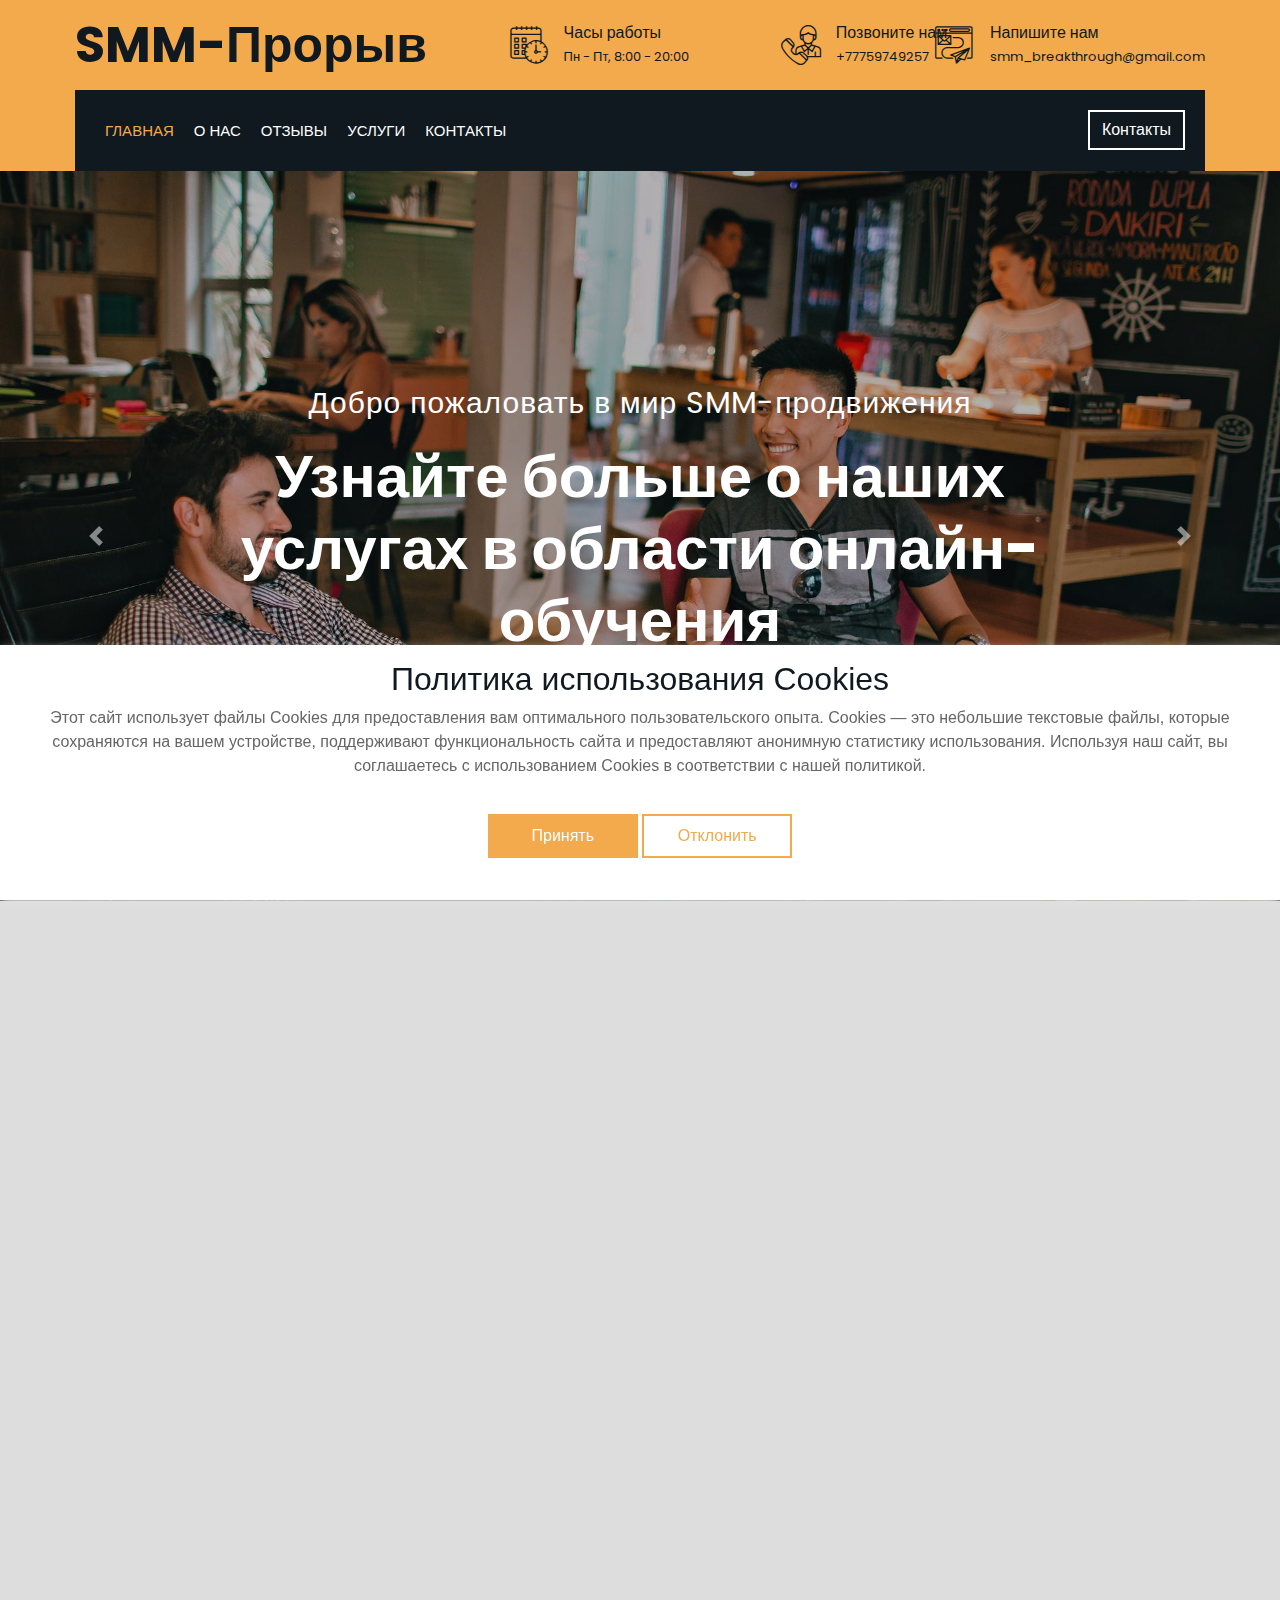
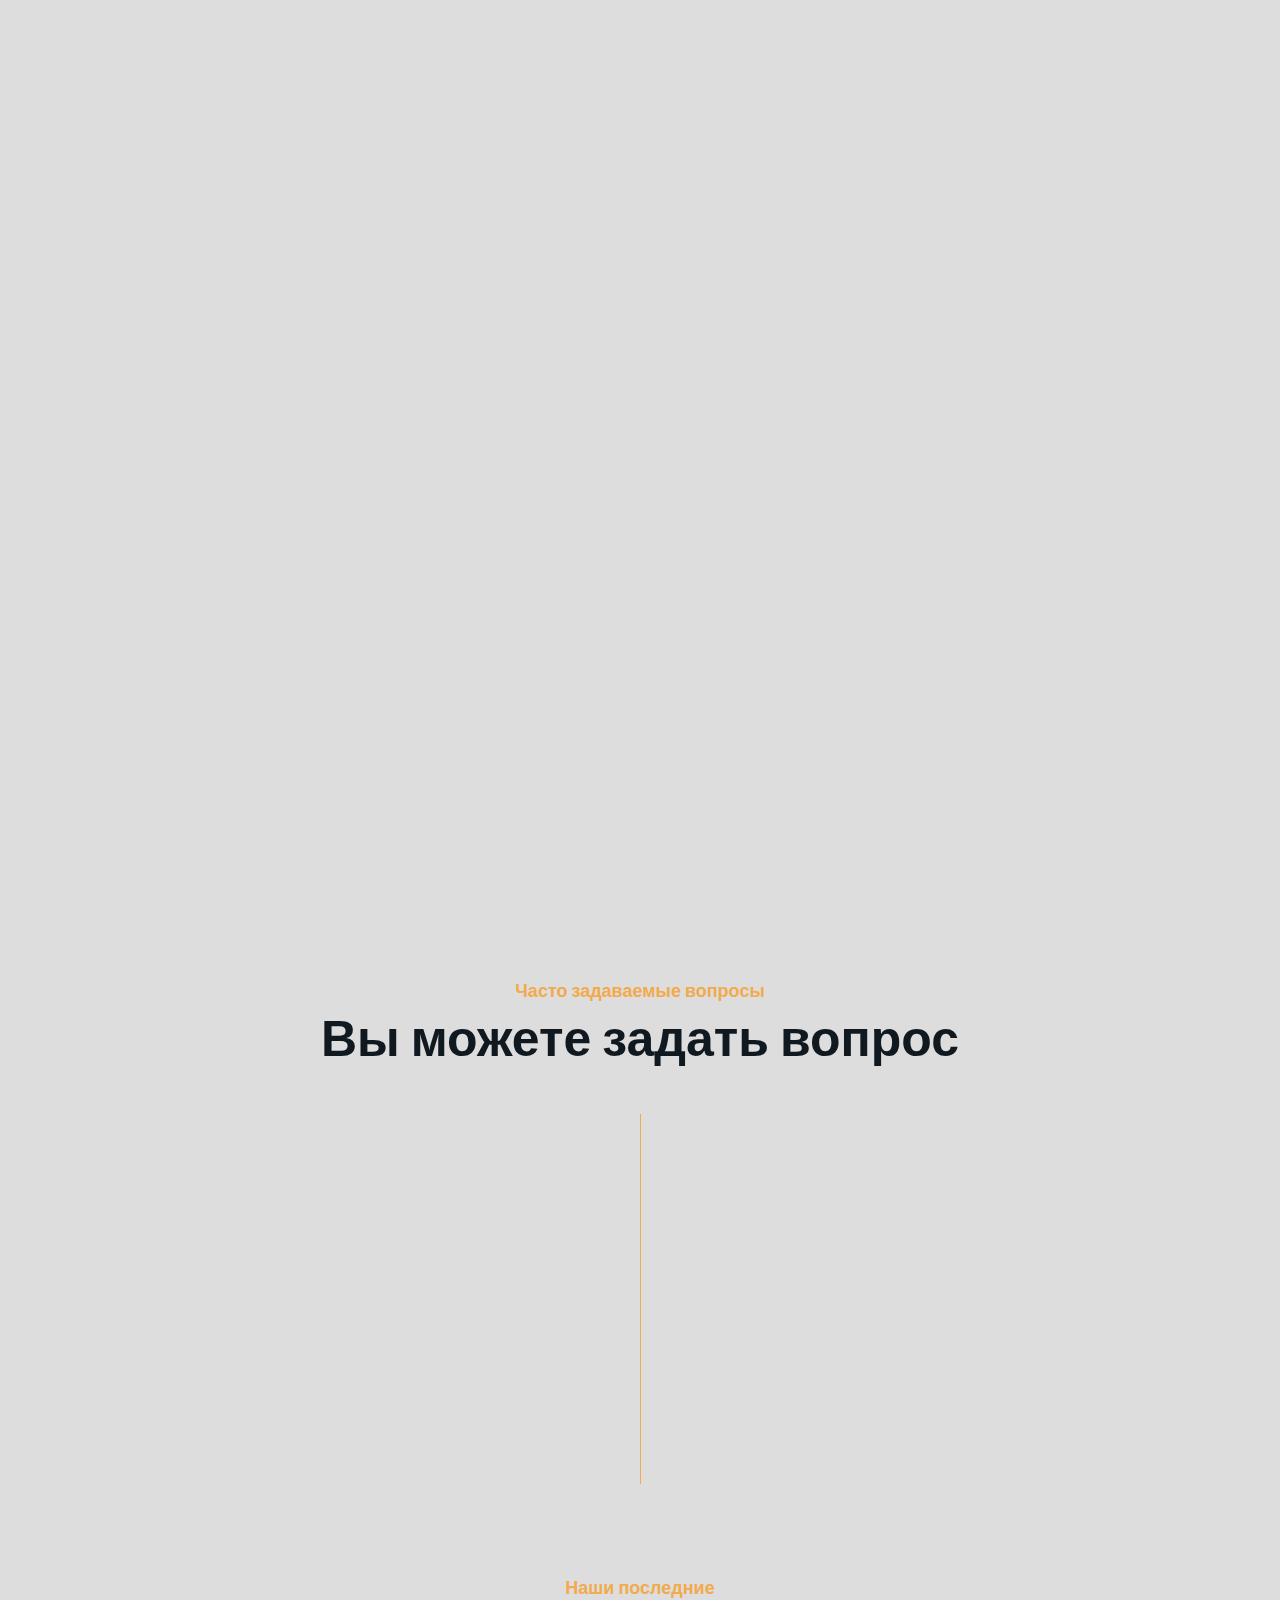
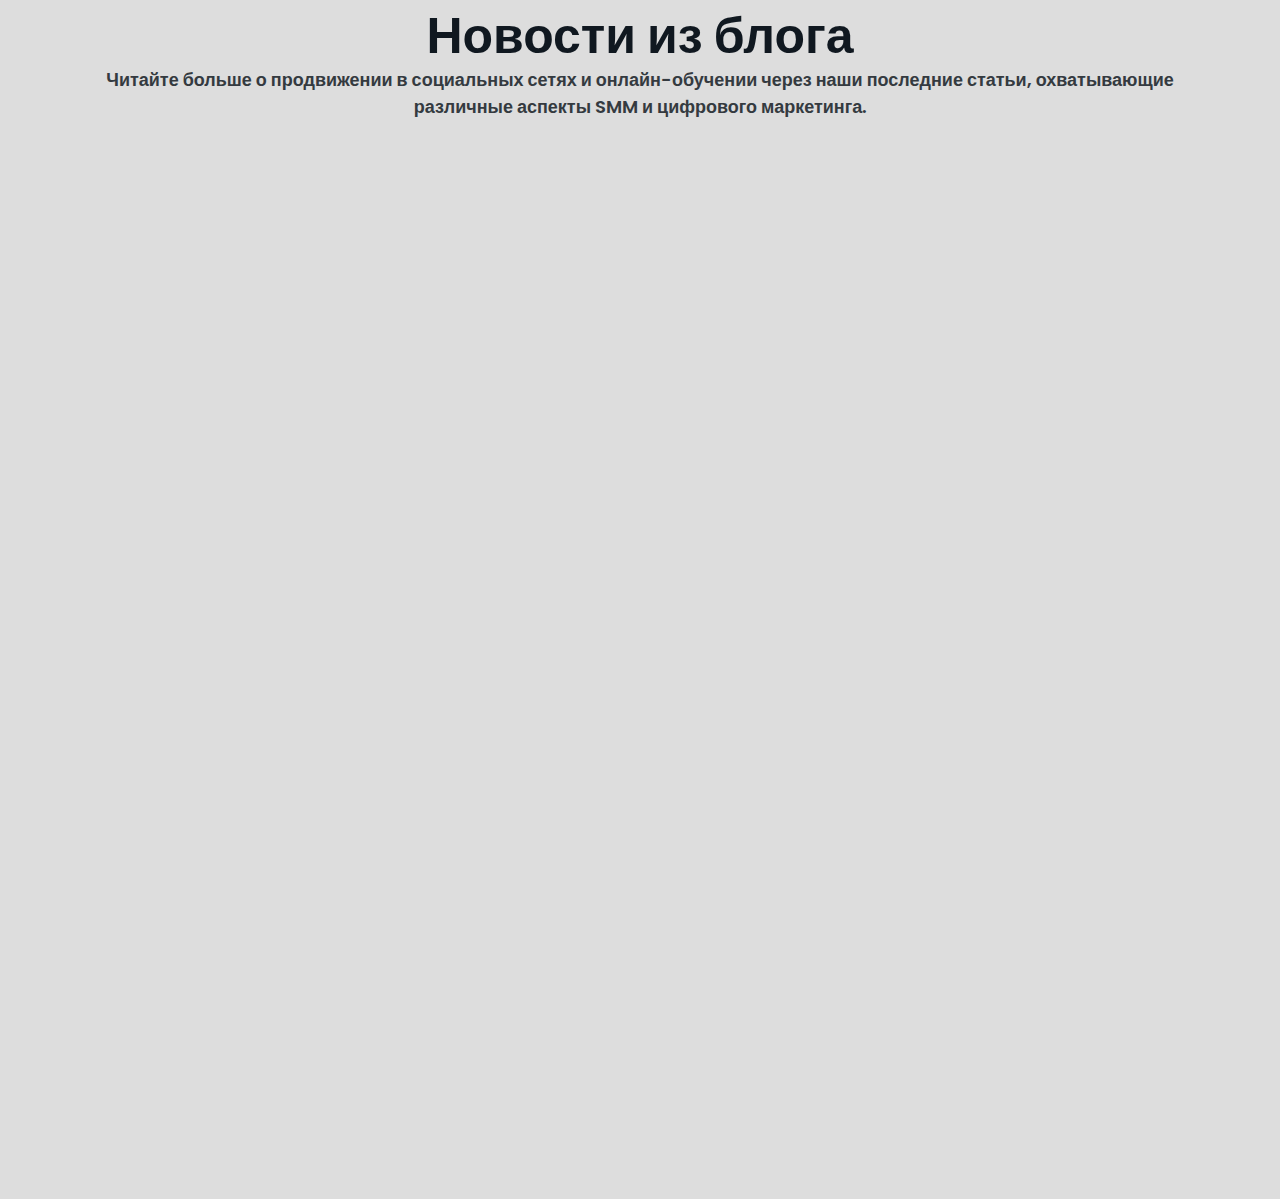
<file: index.html>
<!DOCTYPE html>
<html lang="en">
    <head>
        <meta charset="utf-8" />
        <title>SMM-Прорыв</title>
        <meta content="width=device-width, initial-scale=1.0" name="viewport" />
        <meta content="Construction Company Website Template" name="keywords" />
        <meta
            content="Construction Company Website Template"
            name="description"
        />

        <!-- Favicon -->
        <link href="img/favicon.ico" rel="icon" />

        <!-- Google Font -->
        <link
            href="https://fonts.googleapis.com/css2?family=Poppins:wght@100;200;300;400;500;600;700;800;900&display=swap"
            rel="stylesheet"
        />

        <!-- CSS Libraries -->
        <link
            href="https://stackpath.bootstrapcdn.com/bootstrap/4.4.1/css/bootstrap.min.css"
            rel="stylesheet"
        />
        <link
            href="https://cdnjs.cloudflare.com/ajax/libs/font-awesome/5.10.0/css/all.min.css"
            rel="stylesheet"
        />
        <link href="lib/flaticon/font/flaticon.css" rel="stylesheet" />
        <link href="lib/animate/animate.min.css" rel="stylesheet" />
        <link
            href="lib/owlcarousel/assets/owl.carousel.min.css"
            rel="stylesheet"
        />
        <link href="lib/lightbox/css/lightbox.min.css" rel="stylesheet" />
        <link href="lib/slick/slick.css" rel="stylesheet" />
        <link href="lib/slick/slick-theme.css" rel="stylesheet" />

        <!-- Template Stylesheet -->
        <link href="css/style.css" rel="stylesheet" />
    </head>

    <body>
        <!-- Top Bar Start -->
        <div class="top-bar">
            <div class="container-fluid">
                <div class="row align-items-center">
                    <div class="col-lg-4 col-md-12">
                        <div class="logo">
                            <a href="index.html">
                                <h1>SMM-Прорыв</h1>
                                <!-- <img src="img/logo.jpg" alt="Логотип"> -->
                            </a>
                        </div>
                    </div>
                    <div class="col-lg-8 col-md-7 d-none d-lg-block">
                        <div class="row">
                            <div class="col-4">
                                <div class="top-bar-item">
                                    <div class="top-bar-icon">
                                        <i class="flaticon-calendar"></i>
                                    </div>
                                    <div class="top-bar-text">
                                        <h3>Часы работы</h3>
                                        <p>Пн - Пт, 8:00 - 20:00</p>
                                    </div>
                                </div>
                            </div>
                            <div class="col-4">
                                <div class="top-bar-item">
                                    <div class="top-bar-icon">
                                        <i class="flaticon-call"></i>
                                    </div>
                                    <div class="top-bar-text">
                                        <h3>Позвоните нам</h3>
                                        <p>+77759749257</p>
                                    </div>
                                </div>
                            </div>
                            <div class="col-4">
                                <div class="top-bar-item">
                                    <div class="top-bar-icon">
                                        <i class="flaticon-send-mail"></i>
                                    </div>
                                    <div class="top-bar-text">
                                        <h3>Напишите нам</h3>
                                        <p>smm_breakthrough@gmail.com</p>
                                    </div>
                                </div>
                            </div>
                        </div>
                    </div>
                </div>
            </div>
        </div>
        <!-- Top Bar End -->

        <!-- Nav Bar Start -->
        <div class="nav-bar">
            <div class="container-fluid">
                <nav class="navbar navbar-expand-lg bg-dark navbar-dark">
                    <a href="#" class="navbar-brand">МЕНЮ</a>
                    <button
                        type="button"
                        class="navbar-toggler"
                        data-toggle="collapse"
                        data-target="#navbarCollapse"
                    >
                        <span class="navbar-toggler-icon"></span>
                    </button>

                    <div
                        class="collapse navbar-collapse justify-content-between"
                        id="navbarCollapse"
                    >
                        <div class="navbar-nav mr-auto">
                            <a
                                href="index.html"
                                class="nav-item nav-link active"
                                >Главная</a
                            >
                            <a href="about.html" class="nav-item nav-link"
                                >О нас</a
                            >
                            <a
                                href="testimonials.html"
                                class="nav-item nav-link"
                                >Отзывы</a
                            >
                            <a href="services.html" class="nav-item nav-link"
                                >Услуги</a
                            >
                            <a href="contact.html" class="nav-item nav-link"
                                >Контакты</a
                            >
                        </div>
                        <div class="ml-auto">
                            <a class="btn" href="contact.html">Контакты</a>
                        </div>
                    </div>
                </nav>
            </div>
        </div>
        <!-- Nav Bar End -->

        <!-- Carousel Start -->
        <div id="carousel" class="carousel slide" data-ride="carousel">
            <ol class="carousel-indicators">
                <li
                    data-target="#carousel"
                    data-slide-to="0"
                    class="active"
                ></li>
                <li data-target="#carousel" data-slide-to="1"></li>
                <li data-target="#carousel" data-slide-to="2"></li>
            </ol>
            <div class="carousel-inner">
                <div class="carousel-item active">
                    <img src="img/carousel-1.jpg" alt="Изображение слайдера" />
                    <div class="carousel-caption">
                        <p class="animated fadeInRight">
                            Добро пожаловать в мир SMM-продвижения
                        </p>
                        <h1 class="animated fadeInLeft">
                            Узнайте больше о наших услугах в области
                            онлайн-обучения
                        </h1>
                    </div>
                </div>

                <div class="carousel-item">
                    <img src="img/carousel-2.jpg" alt="Изображение слайдера" />
                    <div class="carousel-caption">
                        <p class="animated fadeInRight">
                            Профессиональный подход к обучению
                        </p>
                        <h1 class="animated fadeInLeft">
                            Мы поможем вам освоить SMM
                        </h1>
                    </div>
                </div>

                <div class="carousel-item">
                    <img src="img/carousel-3.jpg" alt="Изображение слайдера" />
                    <div class="carousel-caption">
                        <p class="animated fadeInRight">
                            Надежность и профессионализм в области маркетинга
                        </p>
                        <h1 class="animated fadeInLeft">
                            Индивидуальные решения для вашего продвижения в
                            социальных сетях
                        </h1>
                    </div>
                </div>
            </div>

            <a
                class="carousel-control-prev"
                href="#carousel"
                role="button"
                data-slide="prev"
            >
                <span
                    class="carousel-control-prev-icon"
                    aria-hidden="true"
                ></span>
                <span class="sr-only">Предыдущий</span>
            </a>
            <a
                class="carousel-control-next"
                href="#carousel"
                role="button"
                data-slide="next"
            >
                <span
                    class="carousel-control-next-icon"
                    aria-hidden="true"
                ></span>
                <span class="sr-only">Следующий</span>
            </a>
        </div>
        <!-- Carousel End -->

        <!-- About Start -->
        <div class="about wow fadeInUp" data-wow-delay="0.1s">
            <div class="container">
                <div class="row align-items-center">
                    <div class="col-lg-5 col-md-6">
                        <div class="about-img">
                            <img src="img/about-1.jpg" alt="Изображение" />
                        </div>
                    </div>
                    <div class="col-lg-7 col-md-6">
                        <div class="section-header text-left">
                            <h2>Наш подход</h2>
                        </div>
                        <div class="about-text">
                            <p>
                                Мы предлагаем онлайн-обучение по маркетингу и
                                SMM, чтобы помочь вам достичь успеха в
                                продвижении в социальных сетях. Наш подход
                                направлен на всестороннее обучение и создание
                                эффективных планов продвижения. Мы уделяем
                                внимание созданию визуального контента, который
                                привлекает внимание аудитории и способствует
                                росту бренда.
                            </p>
                            <p>
                                Наша цель — предоставить высококачественные
                                знания и навыки в области SMM и маркетинга,
                                обеспечив вам успешное продвижение в социальных
                                медиа. Мы предлагаем курс по созданию и
                                реализации планов продвижения, улучшению
                                визуального контента и оптимизации рекламных
                                кампаний для максимальных результатов.
                            </p>
                        </div>
                    </div>
                </div>
            </div>
        </div>
        <!-- About End -->

        <!-- Fact Start -->
        <div class="fact">
            <div class="container-fluid">
                <div class="row counters">
                    <div class="col-md-6 fact-left wow slideInLeft">
                        <div class="row">
                            <div class="col-md-6 col-sm-12 text-center">
                                <div class="fact-text">
                                    <h2 data-toggle="counter-up">45</h2>
                                    <p>Экспертов</p>
                                </div>
                            </div>
                            <div class="col-md-6 col-sm-12 text-center">
                                <div class="fact-text">
                                    <h2 data-toggle="counter-up">485</h2>
                                    <p>Довольных клиентов</p>
                                </div>
                            </div>
                        </div>
                    </div>
                    <div class="col-md-6 fact-right wow slideInRight">
                        <div class="row">
                            <div class="col-md-6 col-sm-12 text-center">
                                <div class="fact-text">
                                    <h2 data-toggle="counter-up">23</h2>
                                    <p>Завершенных курсов</p>
                                </div>
                            </div>
                            <div class="col-md-6 col-sm-12 text-center">
                                <div class="fact-text">
                                    <h2 data-toggle="counter-up">41</h2>
                                    <p>Текущих проектов</p>
                                </div>
                            </div>
                        </div>
                    </div>
                </div>
            </div>
        </div>
        <!-- Fact End -->

        <!-- Video Start -->
        <div class="video wow fadeIn" data-wow-delay="0.1s">
            <div class="container">
                <button
                    type="button"
                    class="btn-play"
                    data-toggle="modal"
                    data-src="https://www.youtube.com/embed/rR3kfw-grkE?si=9N1HfVqzfvcfUyRj"
                    data-target="#videoModal"
                >
                    <span></span>
                </button>
            </div>
        </div>

        <div
            class="modal fade"
            id="videoModal"
            tabindex="-1"
            role="dialog"
            aria-labelledby="exampleModalLabel"
            aria-hidden="true"
        >
            <div class="modal-dialog" role="document">
                <div class="modal-content">
                    <div class="modal-body">
                        <button
                            type="button"
                            class="close"
                            data-dismiss="modal"
                            aria-label="Close"
                        >
                            <span aria-hidden="true">&times;</span>
                        </button>
                        <!-- 16:9 aspect ratio -->
                        <div class="embed-responsive embed-responsive-16by9">
                            <iframe
                                class="embed-responsive-item"
                                src=""
                                id="video"
                                allowscriptaccess="always"
                                allow="autoplay"
                            ></iframe>
                        </div>
                    </div>
                </div>
            </div>
        </div>
        <!-- Video End -->

        <!-- FAQs Start -->
        <div class="faqs">
            <div class="container">
                <div class="section-header text-center">
                    <p>Часто задаваемые вопросы</p>
                    <h2>Вы можете задать вопрос</h2>
                </div>
                <div class="row">
                    <div class="col-md-6">
                        <div id="accordion-1">
                            <div
                                class="card wow fadeInLeft"
                                data-wow-delay="0.1s"
                            >
                                <div class="card-header">
                                    <a
                                        class="card-link collapsed"
                                        data-toggle="collapse"
                                        href="#collapseOne"
                                    >
                                        Какие виды услуг по SMM вы предлагаете?
                                    </a>
                                </div>
                                <div
                                    id="collapseOne"
                                    class="collapse"
                                    data-parent="#accordion-1"
                                >
                                    <div class="card-body">
                                        Мы предлагаем комплексные услуги по SMM,
                                        включая разработку стратегии
                                        продвижения, создание визуального
                                        контента и анализ эффективности
                                        рекламных кампаний.
                                    </div>
                                </div>
                            </div>
                            <div
                                class="card wow fadeInLeft"
                                data-wow-delay="0.2s"
                            >
                                <div class="card-header">
                                    <a
                                        class="card-link collapsed"
                                        data-toggle="collapse"
                                        href="#collapseTwo"
                                    >
                                        Предлагаете ли вы бесплатное обучение по
                                        SMM?
                                    </a>
                                </div>
                                <div
                                    id="collapseTwo"
                                    class="collapse"
                                    data-parent="#accordion-1"
                                >
                                    <div class="card-body">
                                        Да, мы предоставляем бесплатные курсы и
                                        ресурсы для обучения SMM, чтобы помочь
                                        всем развить навыки цифрового
                                        маркетинга.
                                    </div>
                                </div>
                            </div>
                            <div
                                class="card wow fadeInLeft"
                                data-wow-delay="0.3s"
                            >
                                <div class="card-header">
                                    <a
                                        class="card-link collapsed"
                                        data-toggle="collapse"
                                        href="#collapseThree"
                                    >
                                        Как начать обучение в области SMM?
                                    </a>
                                </div>
                                <div
                                    id="collapseThree"
                                    class="collapse"
                                    data-parent="#accordion-1"
                                >
                                    <div class="card-body">
                                        Вы можете записаться на наш курс по
                                        онлайн-обучению, который включает в себя
                                        теорию и практику для освоения всех
                                        аспектов SMM.
                                    </div>
                                </div>
                            </div>
                            <div
                                class="card wow fadeInLeft"
                                data-wow-delay="0.4s"
                            >
                                <div class="card-header">
                                    <a
                                        class="card-link collapsed"
                                        data-toggle="collapse"
                                        href="#collapseFour"
                                    >
                                        Что такое план продвижения в SMM?
                                    </a>
                                </div>
                                <div
                                    id="collapseFour"
                                    class="collapse"
                                    data-parent="#accordion-1"
                                >
                                    <div class="card-body">
                                        План продвижения — это стратегия для
                                        увеличения видимости и привлечения
                                        клиентов через социальные сети, включая
                                        создание контента и настройку рекламных
                                        кампаний.
                                    </div>
                                </div>
                            </div>
                            <div
                                class="card wow fadeInLeft"
                                data-wow-delay="0.5s"
                            >
                                <div class="card-header">
                                    <a
                                        class="card-link collapsed"
                                        data-toggle="collapse"
                                        href="#collapseFive"
                                    >
                                        Как выбрать визуальный контент для
                                        продвижения?
                                    </a>
                                </div>
                                <div
                                    id="collapseFive"
                                    class="collapse"
                                    data-parent="#accordion-1"
                                >
                                    <div class="card-body">
                                        Мы поможем вам выбрать качественный
                                        визуальный контент, который
                                        соответствует вашей брендинговой
                                        стратегии и эффективно привлекает
                                        внимание вашей аудитории.
                                    </div>
                                </div>
                            </div>
                        </div>
                    </div>
                    <div class="col-md-6">
                        <div id="accordion-2">
                            <div
                                class="card wow fadeInRight"
                                data-wow-delay="0.1s"
                            >
                                <div class="card-header">
                                    <a
                                        class="card-link collapsed"
                                        data-toggle="collapse"
                                        href="#collapseSix"
                                    >
                                        Могу я получить помощь в создании
                                        контента?
                                    </a>
                                </div>
                                <div
                                    id="collapseSix"
                                    class="collapse"
                                    data-parent="#accordion-2"
                                >
                                    <div class="card-body">
                                        Да, мы предоставляем услуги по созданию
                                        визуального контента для социальных
                                        сетей, который будет эффективен для
                                        вашего бизнеса.
                                    </div>
                                </div>
                            </div>
                            <div
                                class="card wow fadeInRight"
                                data-wow-delay="0.2s"
                            >
                                <div class="card-header">
                                    <a
                                        class="card-link collapsed"
                                        data-toggle="collapse"
                                        href="#collapseSeven"
                                    >
                                        Какие преимущества обучения в вашей
                                        школе SMM?
                                    </a>
                                </div>
                                <div
                                    id="collapseSeven"
                                    class="collapse"
                                    data-parent="#accordion-2"
                                >
                                    <div class="card-body">
                                        Наши курсы включают актуальные практики
                                        SMM, которые помогут вам эффективно
                                        продвигать ваш бизнес в социальных
                                        сетях.
                                    </div>
                                </div>
                            </div>
                            <div
                                class="card wow fadeInRight"
                                data-wow-delay="0.3s"
                            >
                                <div class="card-header">
                                    <a
                                        class="card-link collapsed"
                                        data-toggle="collapse"
                                        href="#collapseEight"
                                    >
                                        Сколько времени занимает обучение по
                                        SMM?
                                    </a>
                                </div>
                                <div
                                    id="collapseEight"
                                    class="collapse"
                                    data-parent="#accordion-2"
                                >
                                    <div class="card-body">
                                        Длительность курса зависит от выбранного
                                        вами уровня: начинающий или продвинутый.
                                        Мы предлагаем гибкий график обучения.
                                    </div>
                                </div>
                            </div>
                            <div
                                class="card wow fadeInRight"
                                data-wow-delay="0.4s"
                            >
                                <div class="card-header">
                                    <a
                                        class="card-link collapsed"
                                        data-toggle="collapse"
                                        href="#collapseNine"
                                    >
                                        Какова стоимость обучения по SMM?
                                    </a>
                                </div>
                                <div
                                    id="collapseNine"
                                    class="collapse"
                                    data-parent="#accordion-2"
                                >
                                    <div class="card-body">
                                        Стоимость курсов зависит от выбранного
                                        пакета обучения. Свяжитесь с нами для
                                        получения индивидуальной оценки
                                        стоимости.
                                    </div>
                                </div>
                            </div>
                            <div
                                class="card wow fadeInRight"
                                data-wow-delay="0.5s"
                            >
                                <div class="card-header">
                                    <a
                                        class="card-link collapsed"
                                        data-toggle="collapse"
                                        href="#collapseTen"
                                    >
                                        Как часто обновляются курсы по SMM?
                                    </a>
                                </div>
                                <div
                                    id="collapseTen"
                                    class="collapse"
                                    data-parent="#accordion-2"
                                >
                                    <div class="card-body">
                                        Мы регулярно обновляем наши курсы, чтобы
                                        следовать последним трендам и изменениям
                                        в социальных сетях и цифровом
                                        маркетинге.
                                    </div>
                                </div>
                            </div>
                        </div>
                    </div>
                </div>
            </div>
        </div>
        <!-- FAQs End -->

        <!-- Blog Start -->
        <div class="blog">
            <div class="container">
                <div class="section-header text-center">
                    <p>Наши последние</p>
                    <h2>Новости из блога</h2>
                    <p class="text-dark">
                        Читайте больше о продвижении в социальных сетях и
                        онлайн-обучении через наши последние статьи,
                        охватывающие различные аспекты SMM и цифрового
                        маркетинга.
                    </p>
                </div>
                <div class="row">
                    <div
                        class="col-lg-6 col-md-6 wow fadeInUp"
                        data-wow-delay="0.2s"
                    >
                        <div class="blog-item">
                            <div class="blog-img">
                                <img
                                    src="img/blog-1.jpg"
                                    style="height: 400px; object-fit: cover"
                                    alt="Image"
                                />
                            </div>
                            <div class="blog-title">
                                <h3>
                                    Как создать эффективный план продвижения в
                                    социальных сетях
                                </h3>
                            </div>
                            <div class="blog-text">
                                <p>
                                    Узнайте, как составить план продвижения в
                                    социальных сетях, который поможет вам
                                    увеличить вашу аудиторию и повысить продажи.
                                </p>
                            </div>
                        </div>
                    </div>
                    <div
                        class="col-lg-6 col-md-6 wow fadeInUp"
                        data-wow-delay="0.2s"
                    >
                        <div class="blog-item">
                            <div class="blog-img">
                                <img
                                    src="img/blog-2.jpg"
                                    style="height: 400px; object-fit: cover"
                                    alt="Image"
                                />
                            </div>
                            <div class="blog-title">
                                <h3>
                                    Роль визуального контента в успешном
                                    продвижении
                                </h3>
                            </div>
                            <div class="blog-text">
                                <p>
                                    Анализ того, как визуальный контент помогает
                                    привлечь внимание и повысить вовлеченность
                                    аудитории в социальных сетях.
                                </p>
                            </div>
                        </div>
                    </div>
                </div>
            </div>
        </div>
        <!-- Blog End -->

        <!-- Footer Start -->
        <div class="footer wow fadeIn" data-wow-delay="0.3s">
            <div class="container">
                <div class="row">
                    <div class="col-md-6 col-lg-3">
                        <div class="footer-contact">
                            <h2>Контактный офис</h2>
                            <p>
                                <i class="fa fa-map-marker-alt"></i>
                                БЦ "Московский, ул. Mаскеу 40, Астана 020000,
                                Казахстан
                            </p>
                            <p><i class="fa fa-phone-alt"></i> +77759749257</p>
                            <p>
                                <i class="fa fa-envelope"></i>
                                smm_breakthrough@gmail.com
                            </p>
                        </div>
                    </div>
                    <div class="col-md-6 col-lg-3">
                        <div class="footer-link">
                            <h2>Области сервиса</h2>
                            <a href="">Онлайн-обучение</a>
                            <a href="">Маркетинг</a>
                            <a href="">СММ</a>
                            <a href="">План продвижения</a>
                            <a href="">Визуальный контент</a>
                        </div>
                    </div>
                    <div class="col-md-6 col-lg-3">
                        <div class="footer-link">
                            <h2>Полезные страницы</h2>
                            <a href="index.html">Главная</a>
                            <a href="about.html">О нас</a>
                            <a href="privacy-policy.html"
                                >Политика конфиденциальности</a
                            >
                            <a href="terms-of-use.html"
                                >Условия использования</a
                            >
                        </div>
                    </div>
                    <div class="col-md-6 col-lg-3">
                        <div class="newsletter">
                            <h2>Новости</h2>
                            <p>
                                Оставайтесь в курсе последних новостей в области
                                СММ и маркетинга!
                            </p>
                            <div class="form">
                                <input
                                    class="form-control"
                                    placeholder="Email здесь"
                                    id="email"
                                />
                                <button
                                    class="btn"
                                    id="submit"
                                    onclick="sendForm()"
                                >
                                    Отправить
                                </button>
                            </div>
                            <div id="result" style="color: red"></div>
                        </div>
                    </div>
                </div>
            </div>
        </div>
        <!-- Footer End -->

        <!-- Cookie banner -->
        <div class="cookie-wrapper show">
            <div>
                <i class="bx bx-cookie"></i>
                <h2 style="text-align: center">
                    Политика использования Cookies
                </h2>
            </div>

            <div class="data">
                <p>
                    Этот сайт использует файлы Cookies для предоставления вам
                    оптимального пользовательского опыта. Cookies — это
                    небольшие текстовые файлы, которые сохраняются на вашем
                    устройстве, поддерживают функциональность сайта и
                    предоставляют анонимную статистику использования. Используя
                    наш сайт, вы соглашаетесь с использованием Cookies в
                    соответствии с нашей политикой.
                </p>
            </div>

            <div class="buttons">
                <button class="cookie-button" id="acceptBtn">Принять</button>
                <button class="cookie-button" id="declineBtn">Отклонить</button>
            </div>
        </div>
        <!-- End Cookie banner -->

        <a href="#" class="back-to-top"><i class="fa fa-chevron-up"></i></a>

        <!-- JavaScript Libraries -->
        <script src="https://code.jquery.com/jquery-3.4.1.min.js"></script>
        <script src="https://stackpath.bootstrapcdn.com/bootstrap/4.4.1/js/bootstrap.bundle.min.js"></script>
        <script src="lib/easing/easing.min.js"></script>
        <script src="lib/wow/wow.min.js"></script>
        <script src="lib/owlcarousel/owl.carousel.min.js"></script>
        <script src="lib/isotope/isotope.pkgd.min.js"></script>
        <script src="lib/lightbox/js/lightbox.min.js"></script>
        <script src="lib/waypoints/waypoints.min.js"></script>
        <script src="lib/counterup/counterup.min.js"></script>
        <script src="lib/slick/slick.min.js"></script>

        <!-- Template Javascript -->
        <script src="js/main.js"></script>
        <script src="js/contact-form.js"></script>
        <script src="js/cookiebanner.js"></script>
    </body>
</html>
</file>
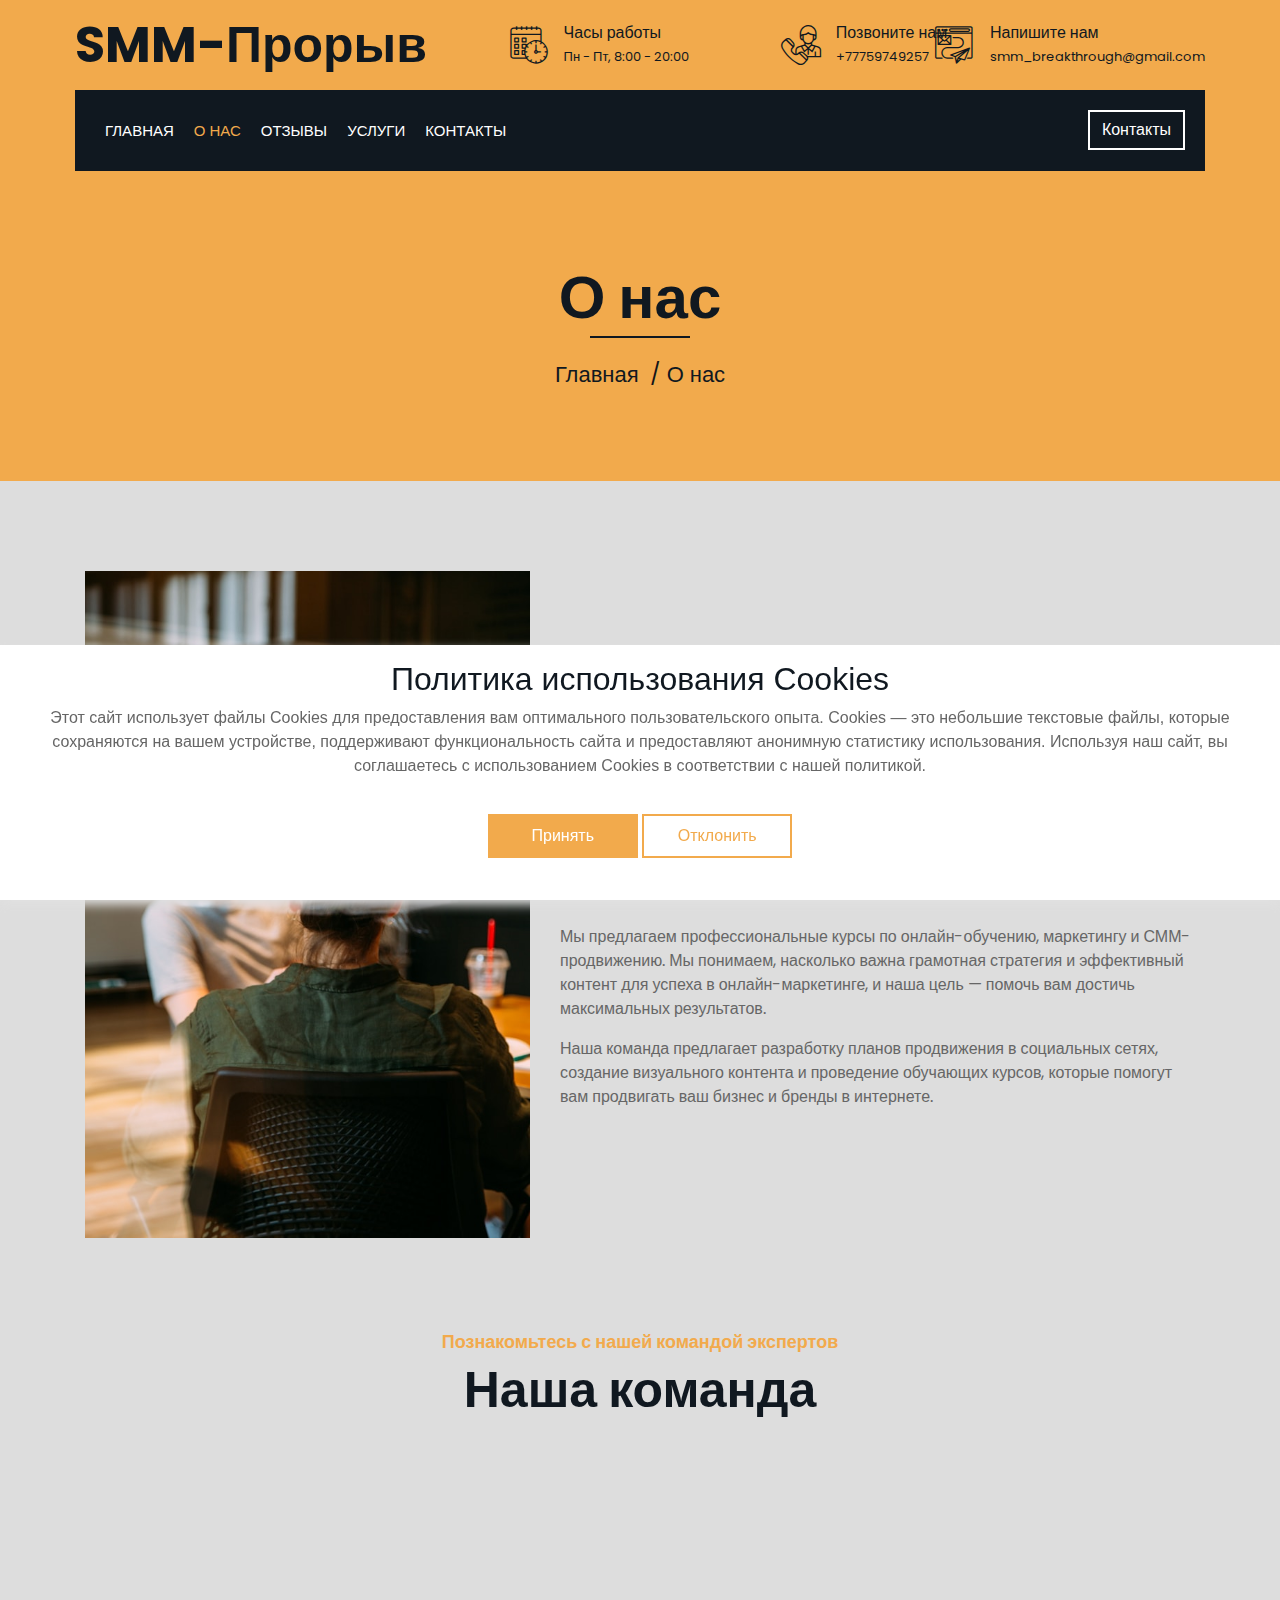
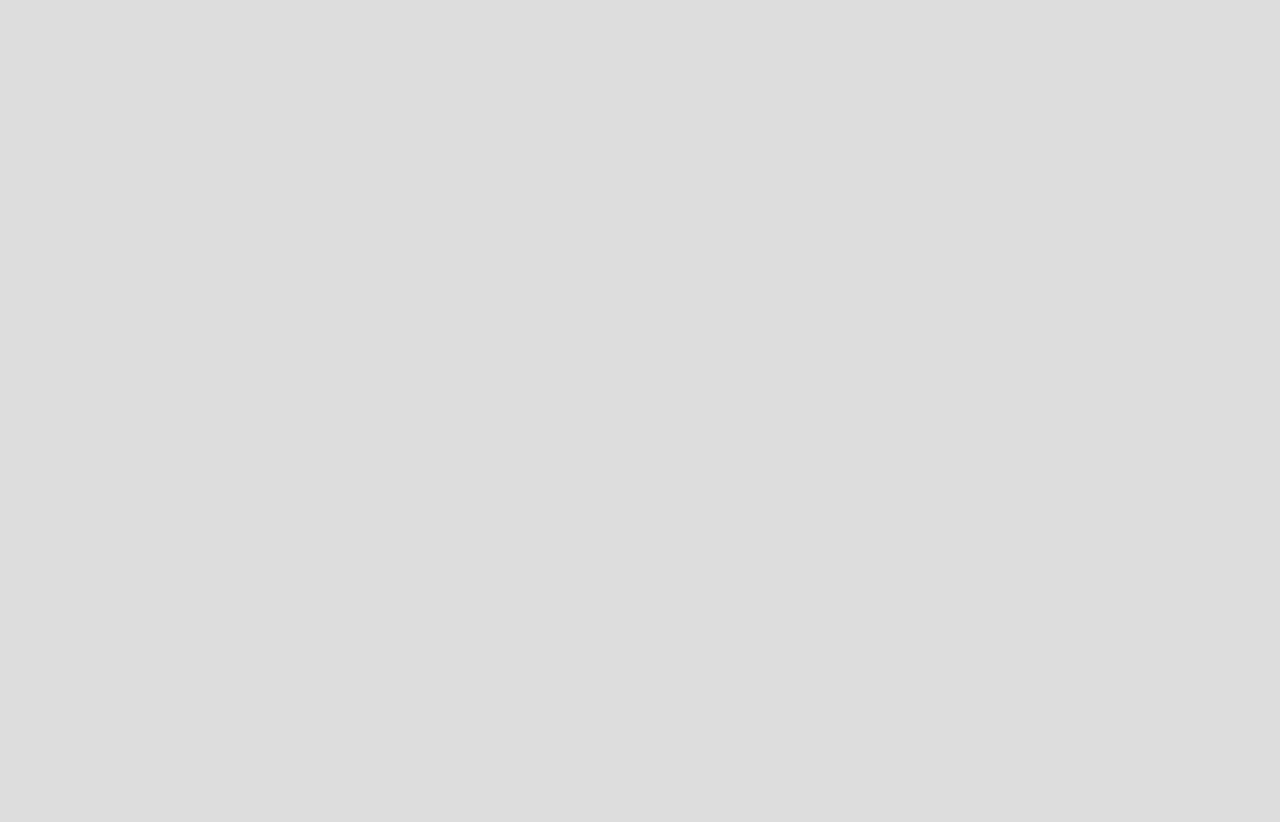
<file: about.html>
<!DOCTYPE html>
<html lang="en">
    <head>
        <meta charset="utf-8" />
        <title>SMM-Прорыв</title>
        <meta content="width=device-width, initial-scale=1.0" name="viewport" />
        <meta content="Construction Company Website Template" name="keywords" />
        <meta
            content="Construction Company Website Template"
            name="description"
        />

        <!-- Favicon -->
        <link href="img/favicon.ico" rel="icon" />

        <!-- Google Font -->
        <link
            href="https://fonts.googleapis.com/css2?family=Poppins:wght@100;200;300;400;500;600;700;800;900&display=swap"
            rel="stylesheet"
        />

        <!-- CSS Libraries -->
        <link
            href="https://stackpath.bootstrapcdn.com/bootstrap/4.4.1/css/bootstrap.min.css"
            rel="stylesheet"
        />
        <link
            href="https://cdnjs.cloudflare.com/ajax/libs/font-awesome/5.10.0/css/all.min.css"
            rel="stylesheet"
        />
        <link href="lib/flaticon/font/flaticon.css" rel="stylesheet" />
        <link href="lib/animate/animate.min.css" rel="stylesheet" />
        <link
            href="lib/owlcarousel/assets/owl.carousel.min.css"
            rel="stylesheet"
        />
        <link href="lib/lightbox/css/lightbox.min.css" rel="stylesheet" />
        <link href="lib/slick/slick.css" rel="stylesheet" />
        <link href="lib/slick/slick-theme.css" rel="stylesheet" />

        <!-- Template Stylesheet -->
        <link href="css/style.css" rel="stylesheet" />
    </head>

    <body>
        <!-- Top Bar Start -->
        <div class="top-bar">
            <div class="container-fluid">
                <div class="row align-items-center">
                    <div class="col-lg-4 col-md-12">
                        <div class="logo">
                            <a href="index.html">
                                <h1>SMM-Прорыв</h1>
                                <!-- <img src="img/logo.jpg" alt="Логотип"> -->
                            </a>
                        </div>
                    </div>
                    <div class="col-lg-8 col-md-7 d-none d-lg-block">
                        <div class="row">
                            <div class="col-4">
                                <div class="top-bar-item">
                                    <div class="top-bar-icon">
                                        <i class="flaticon-calendar"></i>
                                    </div>
                                    <div class="top-bar-text">
                                        <h3>Часы работы</h3>
                                        <p>Пн - Пт, 8:00 - 20:00</p>
                                    </div>
                                </div>
                            </div>
                            <div class="col-4">
                                <div class="top-bar-item">
                                    <div class="top-bar-icon">
                                        <i class="flaticon-call"></i>
                                    </div>
                                    <div class="top-bar-text">
                                        <h3>Позвоните нам</h3>
                                        <p>+77759749257</p>
                                    </div>
                                </div>
                            </div>
                            <div class="col-4">
                                <div class="top-bar-item">
                                    <div class="top-bar-icon">
                                        <i class="flaticon-send-mail"></i>
                                    </div>
                                    <div class="top-bar-text">
                                        <h3>Напишите нам</h3>
                                        <p>smm_breakthrough@gmail.com</p>
                                    </div>
                                </div>
                            </div>
                        </div>
                    </div>
                </div>
            </div>
        </div>
        <!-- Top Bar End -->

        <!-- Nav Bar Start -->
        <div class="nav-bar">
            <div class="container-fluid">
                <nav class="navbar navbar-expand-lg bg-dark navbar-dark">
                    <a href="#" class="navbar-brand">МЕНЮ</a>
                    <button
                        type="button"
                        class="navbar-toggler"
                        data-toggle="collapse"
                        data-target="#navbarCollapse"
                    >
                        <span class="navbar-toggler-icon"></span>
                    </button>

                    <div
                        class="collapse navbar-collapse justify-content-between"
                        id="navbarCollapse"
                    >
                        <div class="navbar-nav mr-auto">
                            <a href="index.html" class="nav-item nav-link"
                                >Главная</a
                            >
                            <a
                                href="about.html"
                                class="nav-item nav-link active"
                                >О нас</a
                            >
                            <a
                                href="testimonials.html"
                                class="nav-item nav-link"
                                >Отзывы</a
                            >
                            <a href="services.html" class="nav-item nav-link"
                                >Услуги</a
                            >
                            <a href="contact.html" class="nav-item nav-link"
                                >Контакты</a
                            >
                        </div>
                        <div class="ml-auto">
                            <a class="btn" href="contact.html">Контакты</a>
                        </div>
                    </div>
                </nav>
            </div>
        </div>
        <!-- Nav Bar End -->

        <!-- Page Header Start -->
        <div class="page-header">
            <div class="container">
                <div class="row">
                    <div class="col-12">
                        <h2>О нас</h2>
                    </div>
                    <div class="col-12">
                        <a href="index.html">Главная</a>
                        <a>О нас</a>
                    </div>
                </div>
            </div>
        </div>
        <!-- Page Header End -->

        <!-- About Start -->
        <div class="about wow fadeInUp" data-wow-delay="0.1s">
            <div class="container">
                <div class="row align-items-center">
                    <div class="col-lg-5 col-md-6">
                        <div class="about-img">
                            <img src="img/about-2.jpg" alt="Image" />
                        </div>
                    </div>
                    <div class="col-lg-7 col-md-6">
                        <div class="section-header text-left">
                            <p>О нас</p>
                            <h2>
                                Ваши эксперты по онлайн-обучению и
                                СММ-продвижению
                            </h2>
                        </div>
                        <div class="about-text">
                            <p>
                                Мы предлагаем профессиональные курсы по
                                онлайн-обучению, маркетингу и СММ-продвижению.
                                Мы понимаем, насколько важна грамотная стратегия
                                и эффективный контент для успеха в
                                онлайн-маркетинге, и наша цель — помочь вам
                                достичь максимальных результатов.
                            </p>
                            <p>
                                Наша команда предлагает разработку планов
                                продвижения в социальных сетях, создание
                                визуального контента и проведение обучающих
                                курсов, которые помогут вам продвигать ваш
                                бизнес и бренды в интернете.
                            </p>
                        </div>
                    </div>
                </div>
            </div>
        </div>
        <!-- About End -->

        <!-- Team Start -->
        <div class="team">
            <div class="container">
                <div class="section-header text-center">
                    <p>Познакомьтесь с нашей командой экспертов</p>
                    <h2>Наша команда</h2>
                </div>
                <div class="row">
                    <div
                        class="col-lg-3 col-md-6 wow fadeInUp"
                        data-wow-delay="0.1s"
                    >
                        <div class="team-item">
                            <div class="team-img">
                                <img src="img/team-1.jpg" alt="Team Image" />
                            </div>
                            <div class="team-text">
                                <h2>Дмитрий Бердников</h2>
                                <p>Эксперт по СММ и онлайн-обучению</p>
                            </div>
                        </div>
                    </div>
                    <div
                        class="col-lg-3 col-md-6 wow fadeInUp"
                        data-wow-delay="0.2s"
                    >
                        <div class="team-item">
                            <div class="team-img">
                                <img src="img/team-2.jpg" alt="Team Image" />
                            </div>
                            <div class="team-text">
                                <h2>Мария Артамонова</h2>
                                <p>
                                    Специалист по маркетингу в социальных сетях
                                </p>
                            </div>
                        </div>
                    </div>
                    <div
                        class="col-lg-3 col-md-6 wow fadeInUp"
                        data-wow-delay="0.3s"
                    >
                        <div class="team-item">
                            <div class="team-img">
                                <img src="img/team-3.jpg" alt="Team Image" />
                            </div>
                            <div class="team-text">
                                <h2>Алексей Абросимов</h2>
                                <p>Разработчик планов продвижения</p>
                            </div>
                        </div>
                    </div>
                    <div
                        class="col-lg-3 col-md-6 wow fadeInUp"
                        data-wow-delay="0.4s"
                    >
                        <div class="team-item">
                            <div class="team-img">
                                <img src="img/team-4.jpg" alt="Team Image" />
                            </div>
                            <div class="team-text">
                                <h2>Екатерина Губанова</h2>
                                <p>Специалист по визуальному контенту</p>
                            </div>
                        </div>
                    </div>
                </div>
            </div>
        </div>
        <!-- Team End -->

        <!-- Footer Start -->
        <div class="footer wow fadeIn" data-wow-delay="0.3s">
            <div class="container">
                <div class="row">
                    <div class="col-md-6 col-lg-3">
                        <div class="footer-contact">
                            <h2>Контактный офис</h2>
                            <p>
                                <i class="fa fa-map-marker-alt"></i>
                                БЦ "Московский, ул. Mаскеу 40, Астана 020000,
                                Казахстан
                            </p>
                            <p><i class="fa fa-phone-alt"></i> +77759749257</p>
                            <p>
                                <i class="fa fa-envelope"></i>
                                smm_breakthrough@gmail.com
                            </p>
                        </div>
                    </div>
                    <div class="col-md-6 col-lg-3">
                        <div class="footer-link">
                            <h2>Области сервиса</h2>
                            <a href="">Онлайн-обучение</a>
                            <a href="">Маркетинг</a>
                            <a href="">СММ</a>
                            <a href="">План продвижения</a>
                            <a href="">Визуальный контент</a>
                        </div>
                    </div>
                    <div class="col-md-6 col-lg-3">
                        <div class="footer-link">
                            <h2>Полезные страницы</h2>
                            <a href="index.html">Главная</a>
                            <a href="about.html">О нас</a>
                            <a href="privacy-policy.html"
                                >Политика конфиденциальности</a
                            >
                            <a href="terms-of-use.html"
                                >Условия использования</a
                            >
                        </div>
                    </div>
                    <div class="col-md-6 col-lg-3">
                        <div class="newsletter">
                            <h2>Новости</h2>
                            <p>
                                Оставайтесь в курсе последних новостей в области
                                СММ и маркетинга!
                            </p>
                            <div class="form">
                                <input
                                    class="form-control"
                                    placeholder="Email здесь"
                                    id="email"
                                />
                                <button
                                    class="btn"
                                    id="submit"
                                    onclick="sendForm()"
                                >
                                    Отправить
                                </button>
                            </div>
                            <div id="result" style="color: red"></div>
                        </div>
                    </div>
                </div>
            </div>
        </div>
        <!-- Footer End -->

        <!-- Cookie banner -->
        <div class="cookie-wrapper show">
            <div>
                <i class="bx bx-cookie"></i>
                <h2 style="text-align: center">
                    Политика использования Cookies
                </h2>
            </div>

            <div class="data">
                <p>
                    Этот сайт использует файлы Cookies для предоставления вам
                    оптимального пользовательского опыта. Cookies — это
                    небольшие текстовые файлы, которые сохраняются на вашем
                    устройстве, поддерживают функциональность сайта и
                    предоставляют анонимную статистику использования. Используя
                    наш сайт, вы соглашаетесь с использованием Cookies в
                    соответствии с нашей политикой.
                </p>
            </div>

            <div class="buttons">
                <button class="cookie-button" id="acceptBtn">Принять</button>
                <button class="cookie-button" id="declineBtn">Отклонить</button>
            </div>
        </div>
        <!-- End Cookie banner -->

        <a href="#" class="back-to-top"><i class="fa fa-chevron-up"></i></a>

        <!-- JavaScript Libraries -->
        <script src="https://code.jquery.com/jquery-3.4.1.min.js"></script>
        <script src="https://stackpath.bootstrapcdn.com/bootstrap/4.4.1/js/bootstrap.bundle.min.js"></script>
        <script src="lib/easing/easing.min.js"></script>
        <script src="lib/wow/wow.min.js"></script>
        <script src="lib/owlcarousel/owl.carousel.min.js"></script>
        <script src="lib/isotope/isotope.pkgd.min.js"></script>
        <script src="lib/lightbox/js/lightbox.min.js"></script>
        <script src="lib/waypoints/waypoints.min.js"></script>
        <script src="lib/counterup/counterup.min.js"></script>
        <script src="lib/slick/slick.min.js"></script>

        <!-- Template Javascript -->
        <script src="js/main.js"></script>
        <script src="js/contact-form.js"></script>
        <script src="js/cookiebanner.js"></script>
    </body>
</html>
</file>
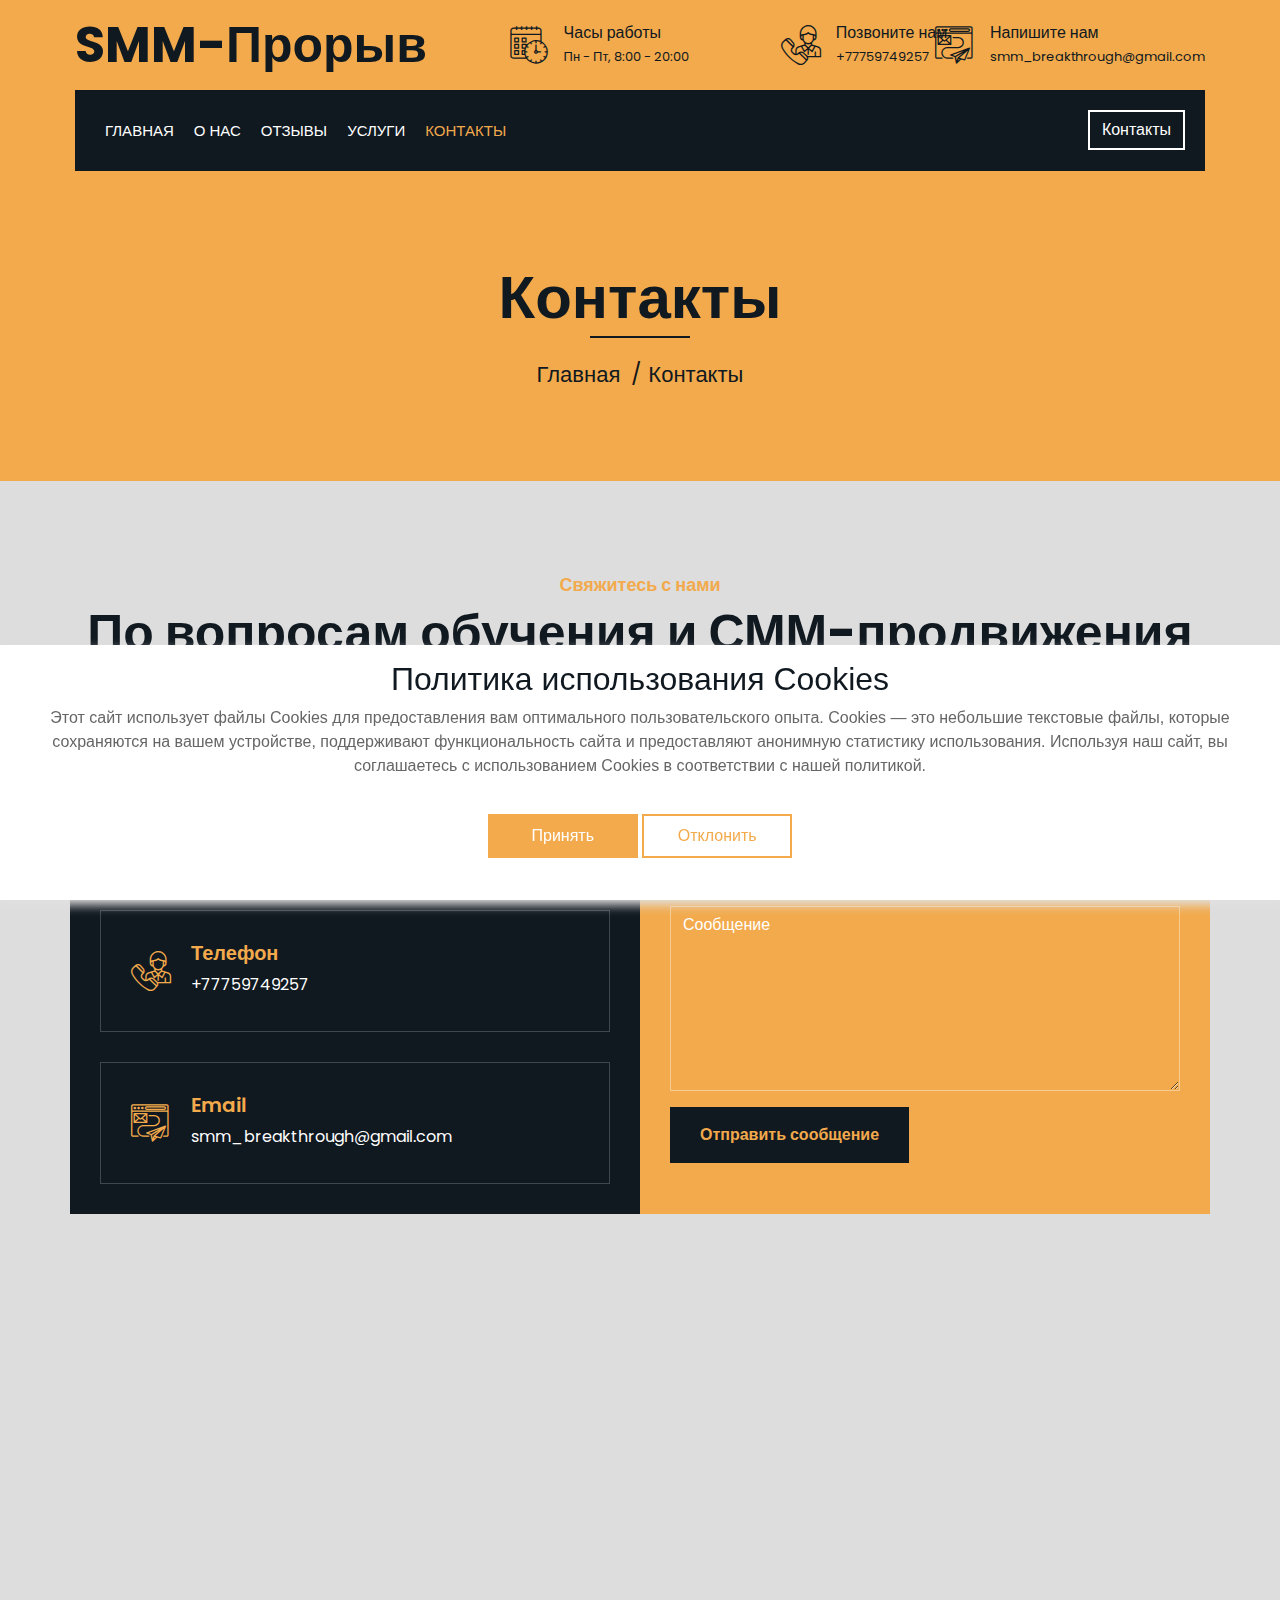
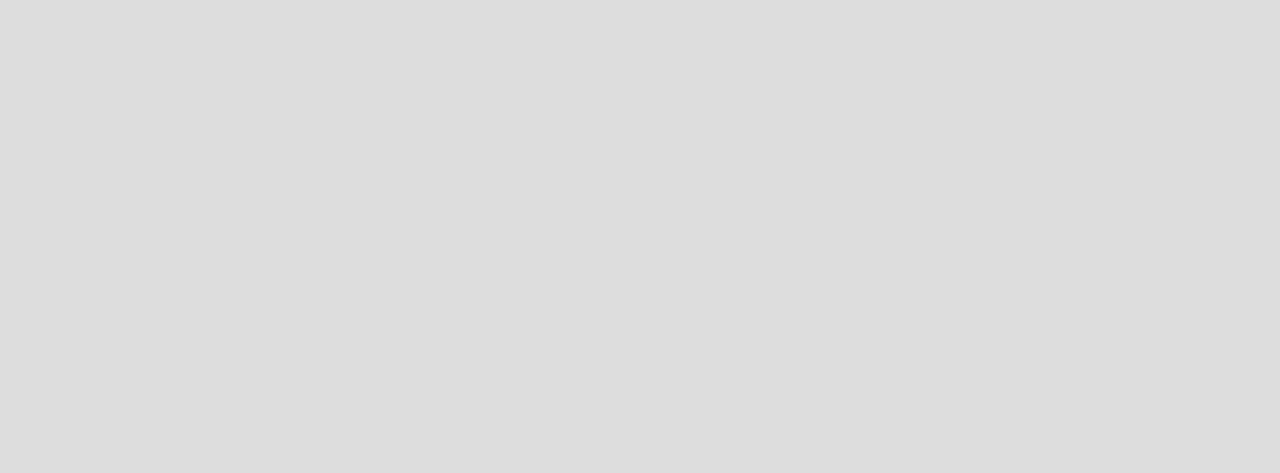
<file: contact.html>
<!DOCTYPE html>
<html lang="en">
    <head>
        <meta charset="utf-8" />
        <title>SMM-Прорыв</title>
        <meta content="width=device-width, initial-scale=1.0" name="viewport" />
        <meta content="Construction Company Website Template" name="keywords" />
        <meta
            content="Construction Company Website Template"
            name="description"
        />

        <!-- Favicon -->
        <link href="img/favicon.ico" rel="icon" />

        <!-- Google Font -->
        <link
            href="https://fonts.googleapis.com/css2?family=Poppins:wght@100;200;300;400;500;600;700;800;900&display=swap"
            rel="stylesheet"
        />

        <!-- CSS Libraries -->
        <link
            href="https://stackpath.bootstrapcdn.com/bootstrap/4.4.1/css/bootstrap.min.css"
            rel="stylesheet"
        />
        <link
            href="https://cdnjs.cloudflare.com/ajax/libs/font-awesome/5.10.0/css/all.min.css"
            rel="stylesheet"
        />
        <link href="lib/flaticon/font/flaticon.css" rel="stylesheet" />
        <link href="lib/animate/animate.min.css" rel="stylesheet" />
        <link
            href="lib/owlcarousel/assets/owl.carousel.min.css"
            rel="stylesheet"
        />
        <link href="lib/lightbox/css/lightbox.min.css" rel="stylesheet" />
        <link href="lib/slick/slick.css" rel="stylesheet" />
        <link href="lib/slick/slick-theme.css" rel="stylesheet" />

        <!-- Template Stylesheet -->
        <link href="css/style.css" rel="stylesheet" />
    </head>

    <body>
        <!-- Top Bar Start -->
        <div class="top-bar">
            <div class="container-fluid">
                <div class="row align-items-center">
                    <div class="col-lg-4 col-md-12">
                        <div class="logo">
                            <a href="index.html">
                                <h1>SMM-Прорыв</h1>
                                <!-- <img src="img/logo.jpg" alt="Логотип"> -->
                            </a>
                        </div>
                    </div>
                    <div class="col-lg-8 col-md-7 d-none d-lg-block">
                        <div class="row">
                            <div class="col-4">
                                <div class="top-bar-item">
                                    <div class="top-bar-icon">
                                        <i class="flaticon-calendar"></i>
                                    </div>
                                    <div class="top-bar-text">
                                        <h3>Часы работы</h3>
                                        <p>Пн - Пт, 8:00 - 20:00</p>
                                    </div>
                                </div>
                            </div>
                            <div class="col-4">
                                <div class="top-bar-item">
                                    <div class="top-bar-icon">
                                        <i class="flaticon-call"></i>
                                    </div>
                                    <div class="top-bar-text">
                                        <h3>Позвоните нам</h3>
                                        <p>+77759749257</p>
                                    </div>
                                </div>
                            </div>
                            <div class="col-4">
                                <div class="top-bar-item">
                                    <div class="top-bar-icon">
                                        <i class="flaticon-send-mail"></i>
                                    </div>
                                    <div class="top-bar-text">
                                        <h3>Напишите нам</h3>
                                        <p>smm_breakthrough@gmail.com</p>
                                    </div>
                                </div>
                            </div>
                        </div>
                    </div>
                </div>
            </div>
        </div>
        <!-- Top Bar End -->

        <!-- Nav Bar Start -->
        <div class="nav-bar">
            <div class="container-fluid">
                <nav class="navbar navbar-expand-lg bg-dark navbar-dark">
                    <a href="#" class="navbar-brand">МЕНЮ</a>
                    <button
                        type="button"
                        class="navbar-toggler"
                        data-toggle="collapse"
                        data-target="#navbarCollapse"
                    >
                        <span class="navbar-toggler-icon"></span>
                    </button>

                    <div
                        class="collapse navbar-collapse justify-content-between"
                        id="navbarCollapse"
                    >
                        <div class="navbar-nav mr-auto">
                            <a href="index.html" class="nav-item nav-link"
                                >Главная</a
                            >
                            <a href="about.html" class="nav-item nav-link"
                                >О нас</a
                            >
                            <a
                                href="testimonials.html"
                                class="nav-item nav-link"
                                >Отзывы</a
                            >
                            <a href="services.html" class="nav-item nav-link"
                                >Услуги</a
                            >
                            <a
                                href="contact.html"
                                class="nav-item nav-link active"
                                >Контакты</a
                            >
                        </div>
                        <div class="ml-auto">
                            <a class="btn" href="contact.html">Контакты</a>
                        </div>
                    </div>
                </nav>
            </div>
        </div>
        <!-- Nav Bar End -->

        <!-- Page Header Start -->
        <div class="page-header">
            <div class="container">
                <div class="row">
                    <div class="col-12">
                        <h2>Контакты</h2>
                    </div>
                    <div class="col-12">
                        <a href="">Главная</a>
                        <a href="">Контакты</a>
                    </div>
                </div>
            </div>
        </div>
        <!-- Page Header End -->

        <!-- Contact Start -->
        <div class="contact wow fadeInUp" style="padding-bottom: 0px">
            <div class="container mb-5">
                <div class="section-header text-center">
                    <p>Свяжитесь с нами</p>
                    <h2>По вопросам обучения и СММ-продвижения</h2>
                </div>
                <div class="row">
                    <div class="col-md-6">
                        <div class="contact-info">
                            <div class="contact-item">
                                <i class="flaticon-address"></i>
                                <div class="contact-text">
                                    <h2>Местоположение</h2>
                                    <p>
                                        БЦ "Московский, ул. Mаскеу 40, Астана
                                        020000, Казахстан
                                    </p>
                                </div>
                            </div>
                            <div class="contact-item">
                                <i class="flaticon-call"></i>
                                <div class="contact-text">
                                    <h2>Телефон</h2>
                                    <p>+77759749257</p>
                                </div>
                            </div>
                            <div class="contact-item">
                                <i class="flaticon-send-mail"></i>
                                <div class="contact-text">
                                    <h2>Email</h2>
                                    <p>smm_breakthrough@gmail.com</p>
                                </div>
                            </div>
                        </div>
                    </div>
                    <div class="col-md-6">
                        <div class="contact-form">
                            <div id="success"></div>
                            <form
                                name="sentMessage"
                                id="contactForm"
                                novalidate="novalidate"
                            >
                                <div class="control-group mb-3">
                                    <input
                                        type="text"
                                        class="form-control"
                                        id="name"
                                        placeholder="Ваше имя"
                                        required="required"
                                    />
                                </div>
                                <div class="control-group mb-3">
                                    <input
                                        type="email"
                                        class="form-control"
                                        id="email"
                                        placeholder="Ваш email"
                                    />
                                    <div id="result" style="color: red"></div>
                                </div>
                                <div class="control-group mb-3">
                                    <input
                                        type="text"
                                        class="form-control"
                                        id="subject"
                                        placeholder="Тема"
                                    />
                                </div>
                                <div class="control-group mb-3">
                                    <textarea
                                        class="form-control"
                                        id="message"
                                        placeholder="Сообщение"
                                    ></textarea>
                                </div>
                                <div>
                                    <button
                                        class="btn"
                                        type="submit"
                                        id="submit"
                                        onclick="sendForm()"
                                    >
                                        Отправить сообщение
                                    </button>
                                </div>
                            </form>
                        </div>
                    </div>
                </div>
            </div>
            <iframe
                src="https://www.google.com/maps/embed?pb=!1m18!1m12!1m3!1d80031.94430879423!2d71.26689239726561!3d51.182255000000005!2m3!1f0!2f0!3f0!3m2!1i1024!2i768!4f13.1!3m3!1m2!1s0x424581ae3e2e6fd5%3A0xb210c4cc70b4547b!2sAIVO%20SMM!5e0!3m2!1suk!2sua!4v1733857124323!5m2!1suk!2sua"
                width="100%"
                height="450"
                style="border: 0"
                allowfullscreen=""
                loading="lazy"
                referrerpolicy="no-referrer-when-downgrade"
            ></iframe>
        </div>
        <!-- Contact End -->

        <!-- Footer Start -->
        <div class="footer wow fadeIn mt-0" data-wow-delay="0.3s">
            <div class="container">
                <div class="row">
                    <div class="col-md-6 col-lg-4">
                        <div class="footer-contact">
                            <h2>Контактный офис</h2>
                            <p>
                                <i class="fa fa-map-marker-alt"></i>
                                БЦ "Московский, ул. Mаскеу 40, Астана 020000,
                                Казахстан
                            </p>
                            <p><i class="fa fa-phone-alt"></i> +77759749257</p>
                            <p>
                                <i class="fa fa-envelope"></i>
                                smm_breakthrough@gmail.com
                            </p>
                        </div>
                    </div>
                    <div class="col-md-6 col-lg-4">
                        <div class="footer-link">
                            <h2>Области сервиса</h2>
                            <a href="">Онлайн-обучение</a>
                            <a href="">Маркетинг</a>
                            <a href="">СММ</a>
                            <a href="">План продвижения</a>
                            <a href="">Визуальный контент</a>
                        </div>
                    </div>
                    <div class="col-md-6 col-lg-4">
                        <div class="footer-link">
                            <h2>Полезные страницы</h2>
                            <a href="index.html">Главная</a>
                            <a href="about.html">О нас</a>
                            <a href="privacy-policy.html"
                                >Политика конфиденциальности</a
                            >
                            <a href="terms-of-use.html"
                                >Условия использования</a
                            >
                        </div>
                    </div>
                </div>
            </div>
        </div>
        <!-- Footer End -->

        <!-- Cookie banner -->
        <div class="cookie-wrapper show">
            <div>
                <i class="bx bx-cookie"></i>
                <h2 style="text-align: center">
                    Политика использования Cookies
                </h2>
            </div>

            <div class="data">
                <p>
                    Этот сайт использует файлы Cookies для предоставления вам
                    оптимального пользовательского опыта. Cookies — это
                    небольшие текстовые файлы, которые сохраняются на вашем
                    устройстве, поддерживают функциональность сайта и
                    предоставляют анонимную статистику использования. Используя
                    наш сайт, вы соглашаетесь с использованием Cookies в
                    соответствии с нашей политикой.
                </p>
            </div>

            <div class="buttons">
                <button class="cookie-button" id="acceptBtn">Принять</button>
                <button class="cookie-button" id="declineBtn">Отклонить</button>
            </div>
        </div>
        <!-- End Cookie banner -->

        <a href="#" class="back-to-top"><i class="fa fa-chevron-up"></i></a>

        <!-- JavaScript Libraries -->
        <script src="https://code.jquery.com/jquery-3.4.1.min.js"></script>
        <script src="https://stackpath.bootstrapcdn.com/bootstrap/4.4.1/js/bootstrap.bundle.min.js"></script>
        <script src="lib/easing/easing.min.js"></script>
        <script src="lib/wow/wow.min.js"></script>
        <script src="lib/owlcarousel/owl.carousel.min.js"></script>
        <script src="lib/isotope/isotope.pkgd.min.js"></script>
        <script src="lib/lightbox/js/lightbox.min.js"></script>
        <script src="lib/waypoints/waypoints.min.js"></script>
        <script src="lib/counterup/counterup.min.js"></script>
        <script src="lib/slick/slick.min.js"></script>

        <!-- Template Javascript -->
        <script src="js/main.js"></script>
        <script src="js/contact-form.js"></script>
        <script src="js/cookiebanner.js"></script>
    </body>
</html>
</file>
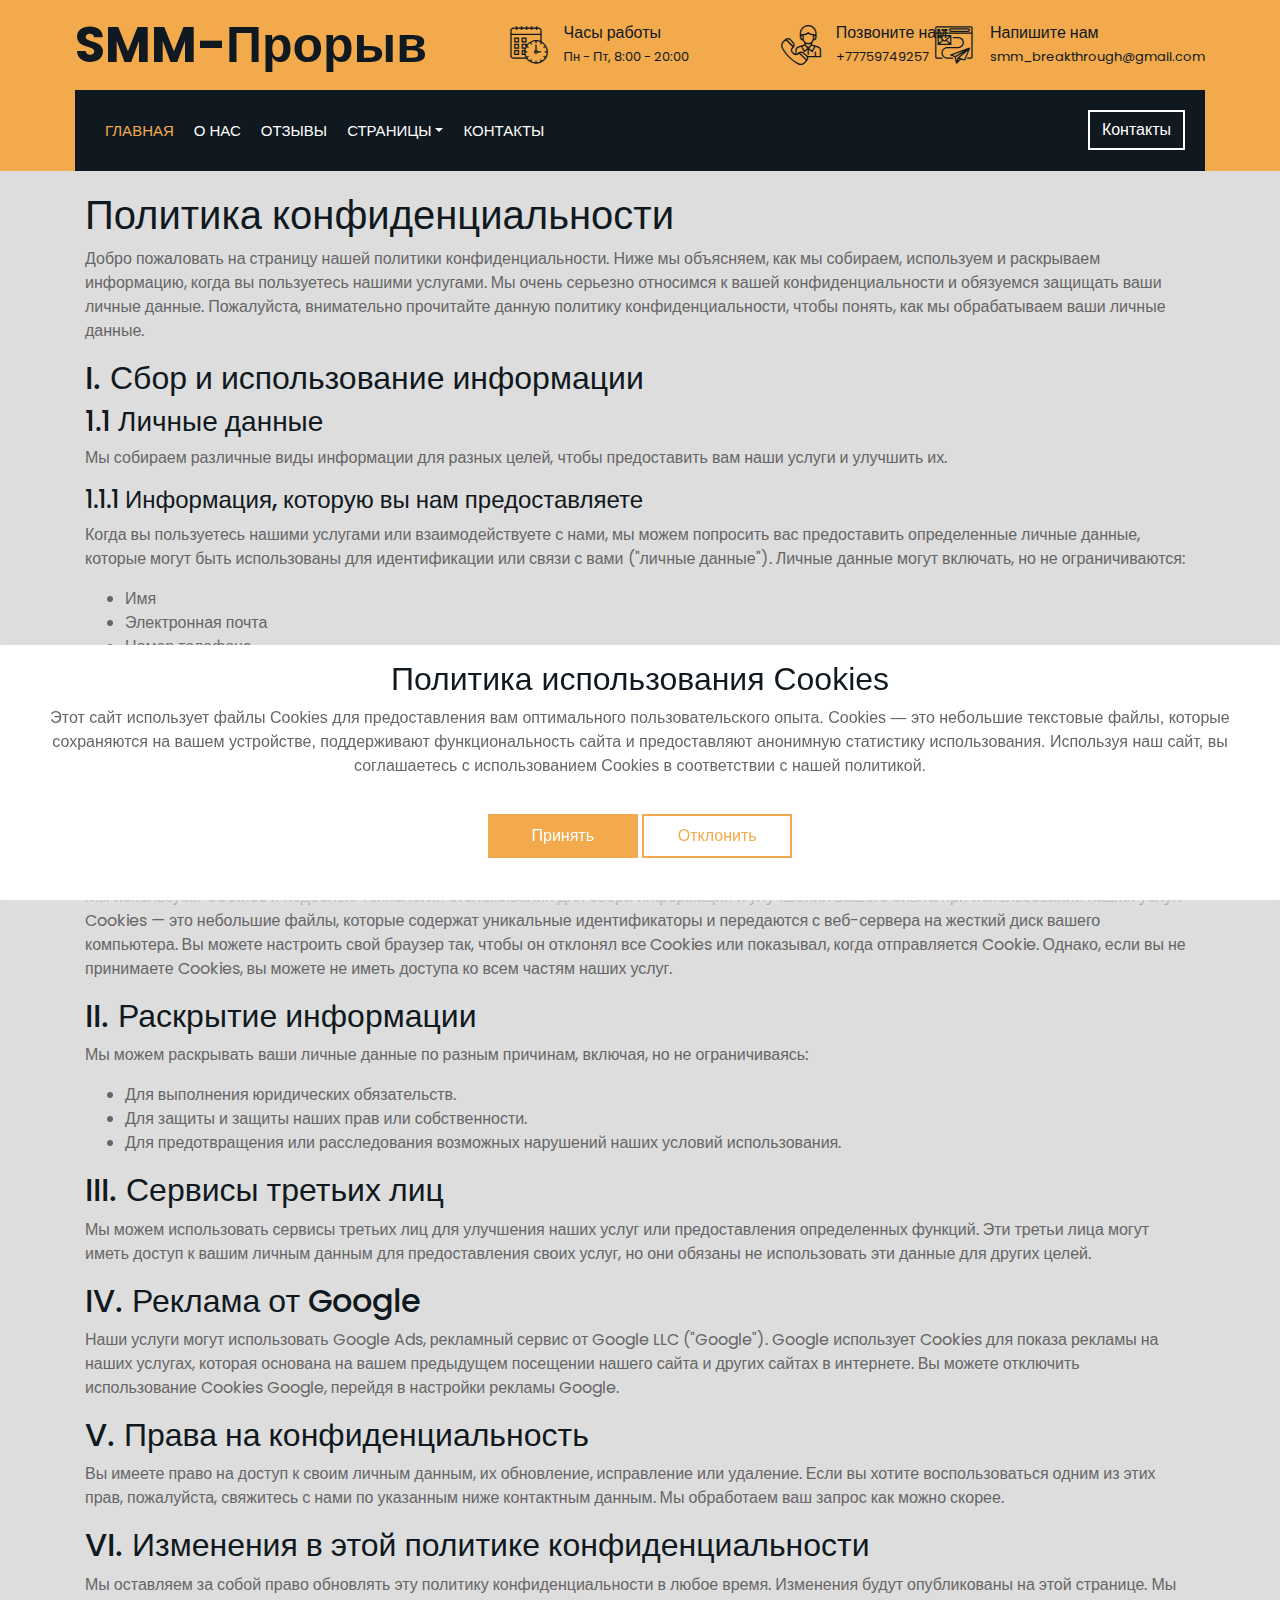
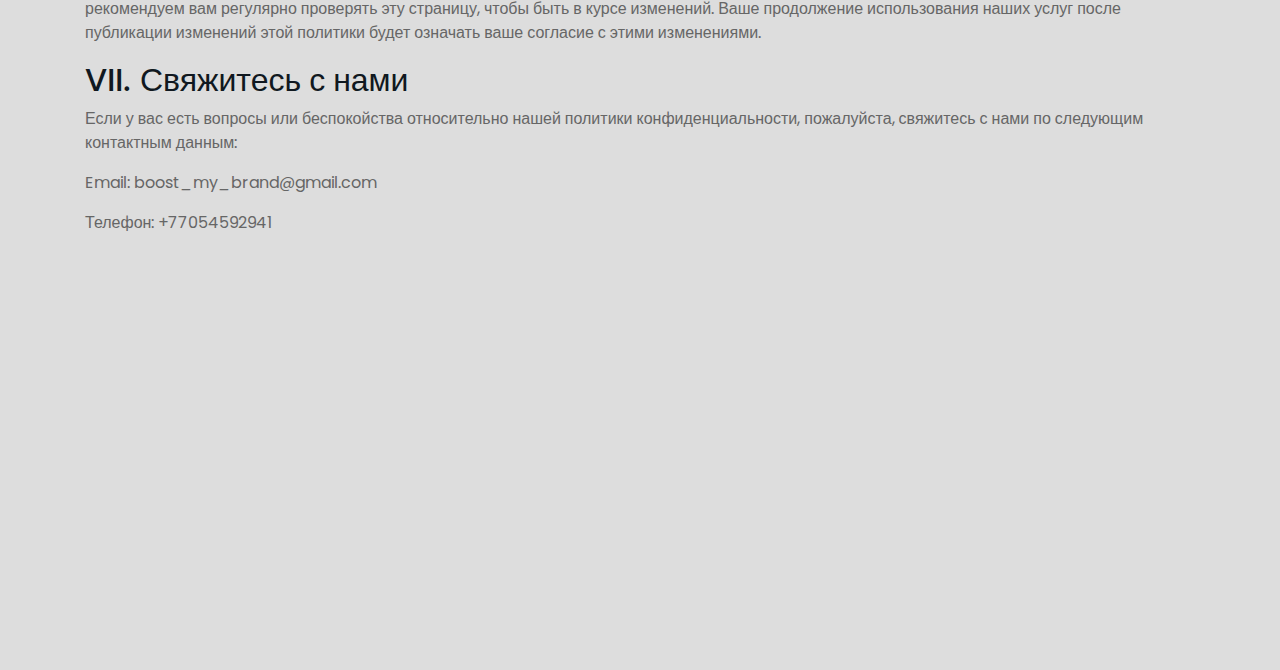
<file: privacy-policy.html>
<!DOCTYPE html>
<html lang="en">
    <head>
        <meta charset="utf-8" />
        <title>SMM-Прорыв</title>
        <meta content="width=device-width, initial-scale=1.0" name="viewport" />
        <meta content="Construction Company Website Template" name="keywords" />
        <meta
            content="Construction Company Website Template"
            name="description"
        />

        <!-- Favicon -->
        <link href="img/favicon.ico" rel="icon" />

        <!-- Google Font -->
        <link
            href="https://fonts.googleapis.com/css2?family=Poppins:wght@100;200;300;400;500;600;700;800;900&display=swap"
            rel="stylesheet"
        />

        <!-- CSS Libraries -->
        <link
            href="https://stackpath.bootstrapcdn.com/bootstrap/4.4.1/css/bootstrap.min.css"
            rel="stylesheet"
        />
        <link
            href="https://cdnjs.cloudflare.com/ajax/libs/font-awesome/5.10.0/css/all.min.css"
            rel="stylesheet"
        />
        <link href="lib/flaticon/font/flaticon.css" rel="stylesheet" />
        <link href="lib/animate/animate.min.css" rel="stylesheet" />
        <link
            href="lib/owlcarousel/assets/owl.carousel.min.css"
            rel="stylesheet"
        />
        <link href="lib/lightbox/css/lightbox.min.css" rel="stylesheet" />
        <link href="lib/slick/slick.css" rel="stylesheet" />
        <link href="lib/slick/slick-theme.css" rel="stylesheet" />

        <!-- Template Stylesheet -->
        <link href="css/style.css" rel="stylesheet" />
    </head>

    <body>
        <!-- Top Bar Start -->
        <div class="top-bar">
            <div class="container-fluid">
                <div class="row align-items-center">
                    <div class="col-lg-4 col-md-12">
                        <div class="logo">
                            <a href="index.html">
                                <h1>SMM-Прорыв</h1>
                                <!-- <img src="img/logo.jpg" alt="Логотип"> -->
                            </a>
                        </div>
                    </div>
                    <div class="col-lg-8 col-md-7 d-none d-lg-block">
                        <div class="row">
                            <div class="col-4">
                                <div class="top-bar-item">
                                    <div class="top-bar-icon">
                                        <i class="flaticon-calendar"></i>
                                    </div>
                                    <div class="top-bar-text">
                                        <h3>Часы работы</h3>
                                        <p>Пн - Пт, 8:00 - 20:00</p>
                                    </div>
                                </div>
                            </div>
                            <div class="col-4">
                                <div class="top-bar-item">
                                    <div class="top-bar-icon">
                                        <i class="flaticon-call"></i>
                                    </div>
                                    <div class="top-bar-text">
                                        <h3>Позвоните нам</h3>
                                        <p>+77759749257</p>
                                    </div>
                                </div>
                            </div>
                            <div class="col-4">
                                <div class="top-bar-item">
                                    <div class="top-bar-icon">
                                        <i class="flaticon-send-mail"></i>
                                    </div>
                                    <div class="top-bar-text">
                                        <h3>Напишите нам</h3>
                                        <p>smm_breakthrough@gmail.com</p>
                                    </div>
                                </div>
                            </div>
                        </div>
                    </div>
                </div>
            </div>
        </div>
        <!-- Top Bar End -->

        <!-- Nav Bar Start -->
        <div class="nav-bar">
            <div class="container-fluid">
                <nav class="navbar navbar-expand-lg bg-dark navbar-dark">
                    <a href="#" class="navbar-brand">МЕНЮ</a>
                    <button
                        type="button"
                        class="navbar-toggler"
                        data-toggle="collapse"
                        data-target="#navbarCollapse"
                    >
                        <span class="navbar-toggler-icon"></span>
                    </button>

                    <div
                        class="collapse navbar-collapse justify-content-between"
                        id="navbarCollapse"
                    >
                        <div class="navbar-nav mr-auto">
                            <a
                                href="index.html"
                                class="nav-item nav-link active"
                                >Главная</a
                            >
                            <a href="about.html" class="nav-item nav-link"
                                >О нас</a
                            >
                            <a
                                href="testimonials.html"
                                class="nav-item nav-link"
                                >Отзывы</a
                            >
                            <div class="nav-item dropdown">
                                <a
                                    class="nav-link dropdown-toggle"
                                    data-toggle="dropdown"
                                    >Страницы</a
                                >
                                <div class="dropdown-menu">
                                    <a
                                        href="online-training.html"
                                        class="dropdown-item"
                                        >Онлайн-обучение</a
                                    >
                                    <a
                                        href="visual-content.html"
                                        class="dropdown-item"
                                        >Визуальный контент</a
                                    >
                                </div>
                            </div>
                            <a href="contact.html" class="nav-item nav-link"
                                >Контакты</a
                            >
                        </div>
                        <div class="ml-auto">
                            <a class="btn" href="contact.html">Контакты</a>
                        </div>
                    </div>
                </nav>
            </div>
        </div>
        <!-- Nav Bar End -->

        <main>
            <article class="container additional-wrapper">
                <div class="page__content" style="padding: 20px 0px">
                    <h1>Политика конфиденциальности</h1>

                    <p>
                        Добро пожаловать на страницу нашей политики
                        конфиденциальности. Ниже мы объясняем, как мы собираем,
                        используем и раскрываем информацию, когда вы пользуетесь
                        нашими услугами. Мы очень серьезно относимся к вашей
                        конфиденциальности и обязуемся защищать ваши личные
                        данные. Пожалуйста, внимательно прочитайте данную
                        политику конфиденциальности, чтобы понять, как мы
                        обрабатываем ваши личные данные.
                    </p>

                    <h2>I. Сбор и использование информации</h2>
                    <h3>1.1 Личные данные</h3>
                    <p>
                        Мы собираем различные виды информации для разных целей,
                        чтобы предоставить вам наши услуги и улучшить их.
                    </p>
                    <h4>1.1.1 Информация, которую вы нам предоставляете</h4>
                    <p>
                        Когда вы пользуетесь нашими услугами или
                        взаимодействуете с нами, мы можем попросить вас
                        предоставить определенные личные данные, которые могут
                        быть использованы для идентификации или связи с вами
                        ("личные данные"). Личные данные могут включать, но не
                        ограничиваются:
                    </p>
                    <ul>
                        <li>Имя</li>
                        <li>Электронная почта</li>
                        <li>Номер телефона</li>
                        <li>Адрес</li>
                        <li>Cookies и данные об использовании</li>
                    </ul>

                    <h4>1.1.2 Автоматически собранная информация</h4>
                    <p>
                        Мы также можем собирать информацию о том, как
                        осуществляется доступ к услугам и как они используются
                        ("данные об использовании"). Эти данные могут включать
                        вашу IP-адрес, тип браузера, версию браузера, посещаемые
                        страницы на наших услугах, время и дату посещения,
                        время, проведенное на этих страницах, и другие
                        диагностические данные.
                    </p>

                    <h4>
                        1.1.3 Использование Cookies и технологий отслеживания
                    </h4>
                    <p>
                        Мы используем Cookies и подобные технологии отслеживания
                        для сбора информации и улучшения вашего опыта при
                        использовании наших услуг. Cookies — это небольшие
                        файлы, которые содержат уникальные идентификаторы и
                        передаются с веб-сервера на жесткий диск вашего
                        компьютера. Вы можете настроить свой браузер так, чтобы
                        он отклонял все Cookies или показывал, когда
                        отправляется Cookie. Однако, если вы не принимаете
                        Cookies, вы можете не иметь доступа ко всем частям наших
                        услуг.
                    </p>

                    <h2>II. Раскрытие информации</h2>
                    <p>
                        Мы можем раскрывать ваши личные данные по разным
                        причинам, включая, но не ограничиваясь:
                    </p>
                    <ul>
                        <li>Для выполнения юридических обязательств.</li>
                        <li>
                            Для защиты и защиты наших прав или собственности.
                        </li>
                        <li>
                            Для предотвращения или расследования возможных
                            нарушений наших условий использования.
                        </li>
                    </ul>

                    <h2>III. Сервисы третьих лиц</h2>
                    <p>
                        Мы можем использовать сервисы третьих лиц для улучшения
                        наших услуг или предоставления определенных функций. Эти
                        третьи лица могут иметь доступ к вашим личным данным для
                        предоставления своих услуг, но они обязаны не
                        использовать эти данные для других целей.
                    </p>

                    <h2>IV. Реклама от Google</h2>
                    <p>
                        Наши услуги могут использовать Google Ads, рекламный
                        сервис от Google LLC ("Google"). Google использует
                        Cookies для показа рекламы на наших услугах, которая
                        основана на вашем предыдущем посещении нашего сайта и
                        других сайтах в интернете. Вы можете отключить
                        использование Cookies Google, перейдя в настройки
                        рекламы Google.
                    </p>

                    <h2>V. Права на конфиденциальность</h2>
                    <p>
                        Вы имеете право на доступ к своим личным данным, их
                        обновление, исправление или удаление. Если вы хотите
                        воспользоваться одним из этих прав, пожалуйста,
                        свяжитесь с нами по указанным ниже контактным данным. Мы
                        обработаем ваш запрос как можно скорее.
                    </p>

                    <h2>VI. Изменения в этой политике конфиденциальности</h2>
                    <p>
                        Мы оставляем за собой право обновлять эту политику
                        конфиденциальности в любое время. Изменения будут
                        опубликованы на этой странице. Мы рекомендуем вам
                        регулярно проверять эту страницу, чтобы быть в курсе
                        изменений. Ваше продолжение использования наших услуг
                        после публикации изменений этой политики будет означать
                        ваше согласие с этими изменениями.
                    </p>

                    <h2>VII. Свяжитесь с нами</h2>
                    <p>
                        Если у вас есть вопросы или беспокойства относительно
                        нашей политики конфиденциальности, пожалуйста, свяжитесь
                        с нами по следующим контактным данным:
                    </p>
                    <p>Email: boost_my_brand@gmail.com</p>
                    <p>Телефон: +77054592941</p>
                </div>
            </article>
        </main>

        <!-- Footer Start -->
        <div class="footer wow fadeIn" data-wow-delay="0.3s">
            <div class="container">
                <div class="row">
                    <div class="col-md-6 col-lg-3">
                        <div class="footer-contact">
                            <h2>Контактный офис</h2>
                            <p>
                                <i class="fa fa-map-marker-alt"></i>
                                БЦ "Московский, ул. Mаскеу 40, Астана 020000,
                                Казахстан
                            </p>
                            <p><i class="fa fa-phone-alt"></i> +77759749257</p>
                            <p>
                                <i class="fa fa-envelope"></i>
                                smm_breakthrough@gmail.com
                            </p>
                        </div>
                    </div>
                    <div class="col-md-6 col-lg-3">
                        <div class="footer-link">
                            <h2>Области сервиса</h2>
                            <a href="">Онлайн-обучение</a>
                            <a href="">Маркетинг</a>
                            <a href="">СММ</a>
                            <a href="">План продвижения</a>
                            <a href="">Визуальный контент</a>
                        </div>
                    </div>
                    <div class="col-md-6 col-lg-3">
                        <div class="footer-link">
                            <h2>Полезные страницы</h2>
                            <a href="index.html">Главная</a>
                            <a href="about.html">О нас</a>
                            <a href="privacy-policy.html"
                                >Политика конфиденциальности</a
                            >
                            <a href="terms-of-use.html"
                                >Условия использования</a
                            >
                        </div>
                    </div>
                    <div class="col-md-6 col-lg-3">
                        <div class="newsletter">
                            <h2>Новости</h2>
                            <p>
                                Оставайтесь в курсе последних новостей в области
                                СММ и маркетинга!
                            </p>
                            <div class="form">
                                <input
                                    class="form-control"
                                    placeholder="Email здесь"
                                    id="email"
                                />
                                <button
                                    class="btn"
                                    id="submit"
                                    onclick="sendForm()"
                                >
                                    Отправить
                                </button>
                            </div>
                            <div id="result" style="color: red"></div>
                        </div>
                    </div>
                </div>
            </div>
        </div>
        <!-- Footer End -->

        <!-- Cookie banner -->
        <div class="cookie-wrapper show">
            <div>
                <i class="bx bx-cookie"></i>
                <h2 style="text-align: center">
                    Политика использования Cookies
                </h2>
            </div>

            <div class="data">
                <p>
                    Этот сайт использует файлы Cookies для предоставления вам
                    оптимального пользовательского опыта. Cookies — это
                    небольшие текстовые файлы, которые сохраняются на вашем
                    устройстве, поддерживают функциональность сайта и
                    предоставляют анонимную статистику использования. Используя
                    наш сайт, вы соглашаетесь с использованием Cookies в
                    соответствии с нашей политикой.
                </p>
            </div>

            <div class="buttons">
                <button class="cookie-button" id="acceptBtn">Принять</button>
                <button class="cookie-button" id="declineBtn">Отклонить</button>
            </div>
        </div>
        <!-- End Cookie banner -->

        <a href="#" class="back-to-top"><i class="fa fa-chevron-up"></i></a>

        <!-- JavaScript Libraries -->
        <script src="https://code.jquery.com/jquery-3.4.1.min.js"></script>
        <script src="https://stackpath.bootstrapcdn.com/bootstrap/4.4.1/js/bootstrap.bundle.min.js"></script>
        <script src="lib/easing/easing.min.js"></script>
        <script src="lib/wow/wow.min.js"></script>
        <script src="lib/owlcarousel/owl.carousel.min.js"></script>
        <script src="lib/isotope/isotope.pkgd.min.js"></script>
        <script src="lib/lightbox/js/lightbox.min.js"></script>
        <script src="lib/waypoints/waypoints.min.js"></script>
        <script src="lib/counterup/counterup.min.js"></script>
        <script src="lib/slick/slick.min.js"></script>

        <!-- Template Javascript -->
        <script src="js/main.js"></script>
        <script src="js/contact-form.js"></script>
        <script src="js/cookiebanner.js"></script>
    </body>
</html>
</file>
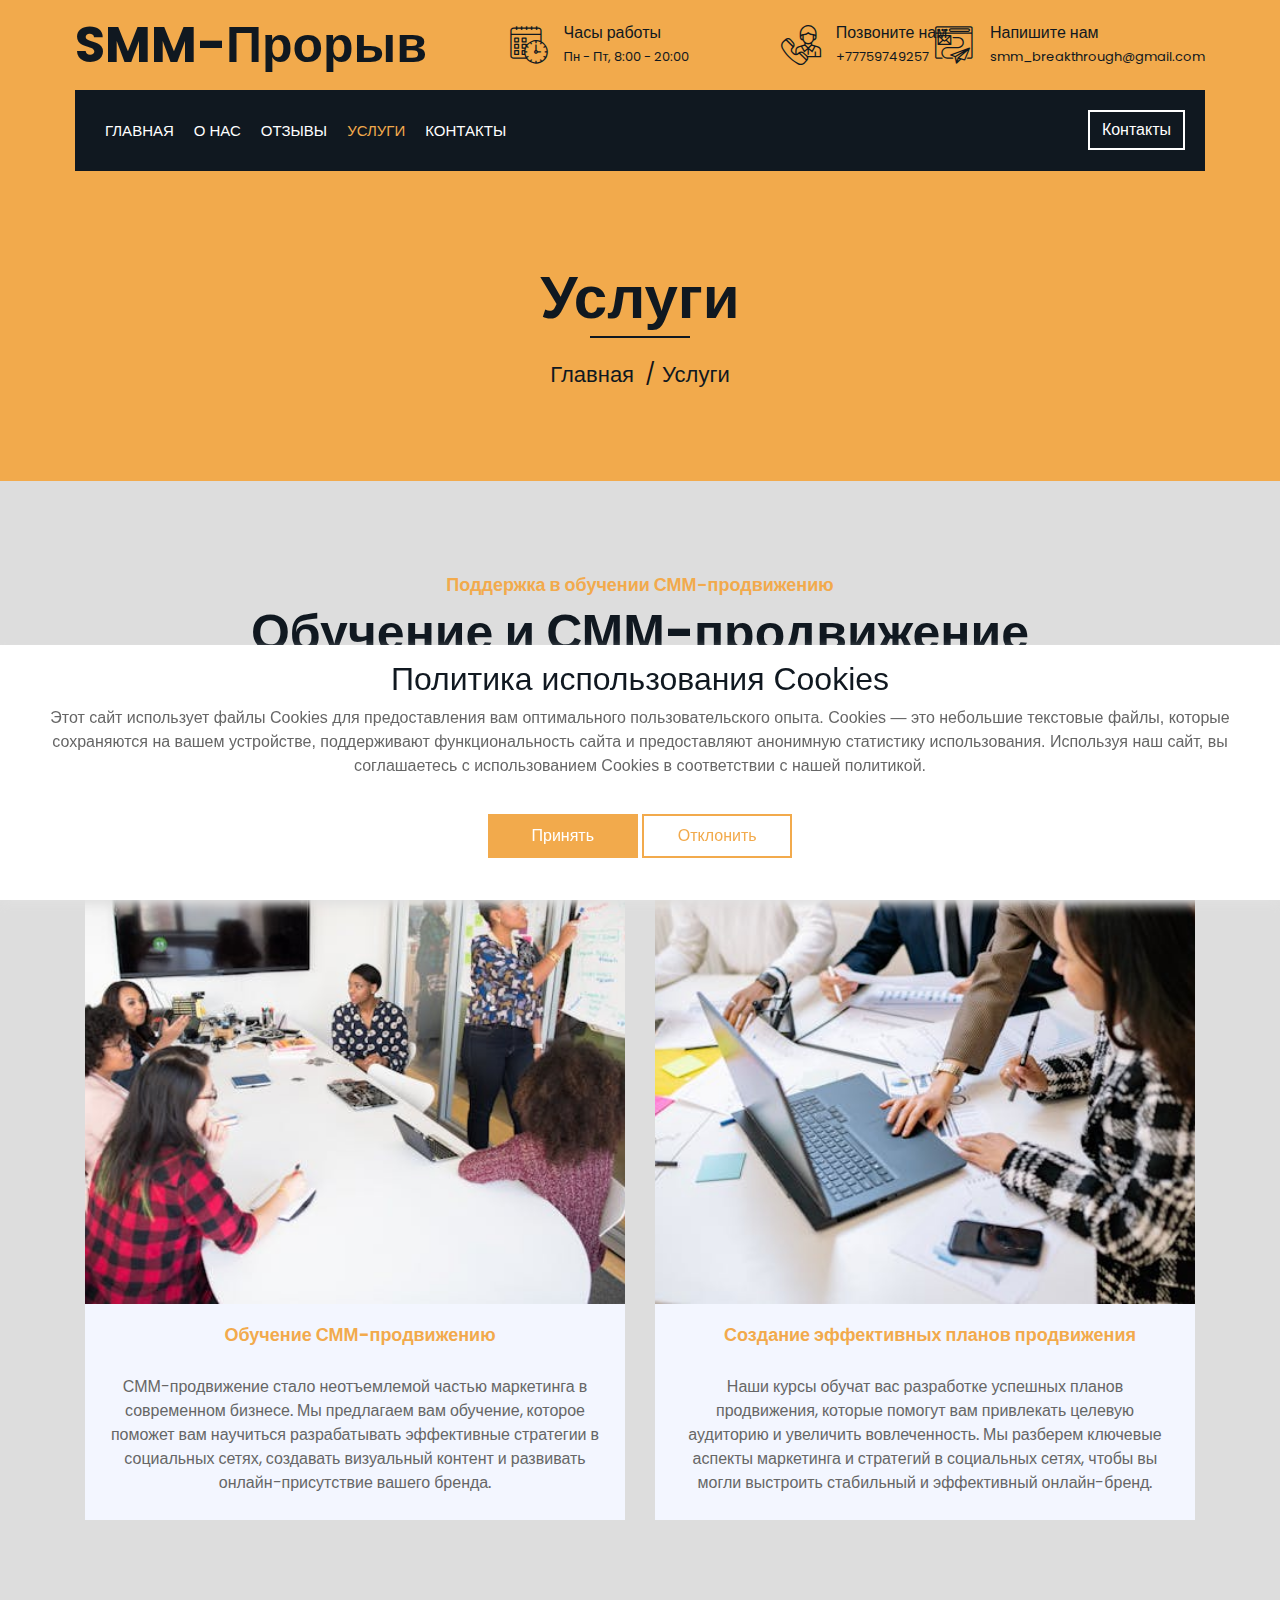
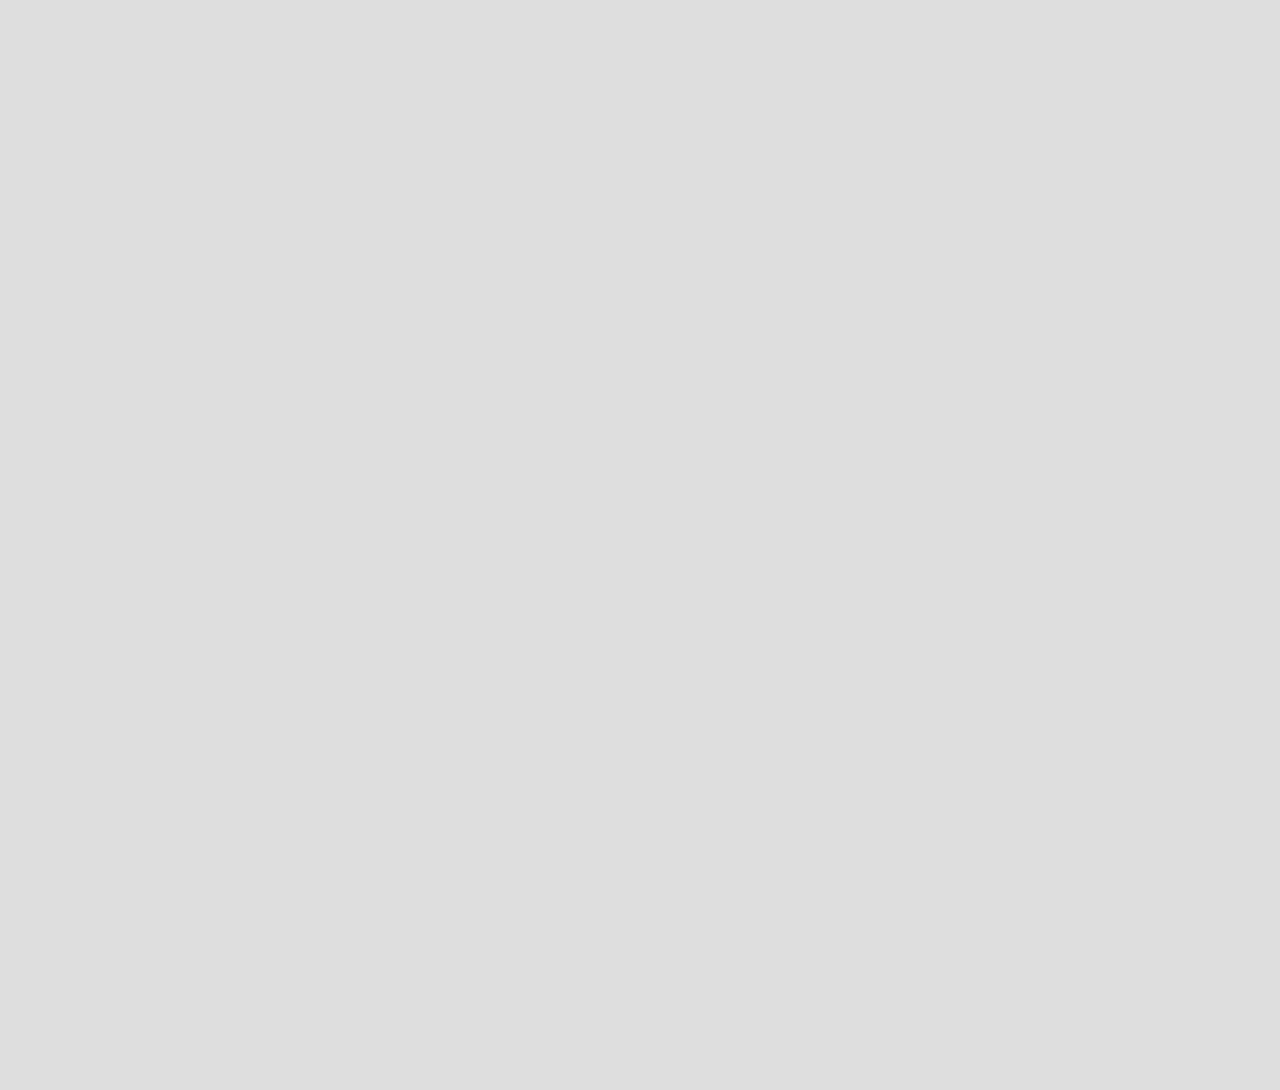
<file: services.html>
<!DOCTYPE html>
<html lang="en">
    <head>
        <meta charset="utf-8" />
        <title>SMM-Прорыв</title>
        <meta content="width=device-width, initial-scale=1.0" name="viewport" />
        <meta content="Construction Company Website Template" name="keywords" />
        <meta
            content="Construction Company Website Template"
            name="description"
        />

        <!-- Favicon -->
        <link href="img/favicon.ico" rel="icon" />

        <!-- Google Font -->
        <link
            href="https://fonts.googleapis.com/css2?family=Poppins:wght@100;200;300;400;500;600;700;800;900&display=swap"
            rel="stylesheet"
        />

        <!-- CSS Libraries -->
        <link
            href="https://stackpath.bootstrapcdn.com/bootstrap/4.4.1/css/bootstrap.min.css"
            rel="stylesheet"
        />
        <link
            href="https://cdnjs.cloudflare.com/ajax/libs/font-awesome/5.10.0/css/all.min.css"
            rel="stylesheet"
        />
        <link href="lib/flaticon/font/flaticon.css" rel="stylesheet" />
        <link href="lib/animate/animate.min.css" rel="stylesheet" />
        <link
            href="lib/owlcarousel/assets/owl.carousel.min.css"
            rel="stylesheet"
        />
        <link href="lib/lightbox/css/lightbox.min.css" rel="stylesheet" />
        <link href="lib/slick/slick.css" rel="stylesheet" />
        <link href="lib/slick/slick-theme.css" rel="stylesheet" />

        <!-- Template Stylesheet -->
        <link href="css/style.css" rel="stylesheet" />
    </head>

    <body>
        <!-- Top Bar Start -->
        <div class="top-bar">
            <div class="container-fluid">
                <div class="row align-items-center">
                    <div class="col-lg-4 col-md-12">
                        <div class="logo">
                            <a href="index.html">
                                <h1>SMM-Прорыв</h1>
                                <!-- <img src="img/logo.jpg" alt="Логотип"> -->
                            </a>
                        </div>
                    </div>
                    <div class="col-lg-8 col-md-7 d-none d-lg-block">
                        <div class="row">
                            <div class="col-4">
                                <div class="top-bar-item">
                                    <div class="top-bar-icon">
                                        <i class="flaticon-calendar"></i>
                                    </div>
                                    <div class="top-bar-text">
                                        <h3>Часы работы</h3>
                                        <p>Пн - Пт, 8:00 - 20:00</p>
                                    </div>
                                </div>
                            </div>
                            <div class="col-4">
                                <div class="top-bar-item">
                                    <div class="top-bar-icon">
                                        <i class="flaticon-call"></i>
                                    </div>
                                    <div class="top-bar-text">
                                        <h3>Позвоните нам</h3>
                                        <p>+77759749257</p>
                                    </div>
                                </div>
                            </div>
                            <div class="col-4">
                                <div class="top-bar-item">
                                    <div class="top-bar-icon">
                                        <i class="flaticon-send-mail"></i>
                                    </div>
                                    <div class="top-bar-text">
                                        <h3>Напишите нам</h3>
                                        <p>smm_breakthrough@gmail.com</p>
                                    </div>
                                </div>
                            </div>
                        </div>
                    </div>
                </div>
            </div>
        </div>
        <!-- Top Bar End -->

        <!-- Nav Bar Start -->
        <div class="nav-bar">
            <div class="container-fluid">
                <nav class="navbar navbar-expand-lg bg-dark navbar-dark">
                    <a href="#" class="navbar-brand">МЕНЮ</a>
                    <button
                        type="button"
                        class="navbar-toggler"
                        data-toggle="collapse"
                        data-target="#navbarCollapse"
                    >
                        <span class="navbar-toggler-icon"></span>
                    </button>

                    <div
                        class="collapse navbar-collapse justify-content-between"
                        id="navbarCollapse"
                    >
                        <div class="navbar-nav mr-auto">
                            <a href="index.html" class="nav-item nav-link"
                                >Главная</a
                            >
                            <a href="about.html" class="nav-item nav-link"
                                >О нас</a
                            >
                            <a
                                href="testimonials.html"
                                class="nav-item nav-link"
                                >Отзывы</a
                            >
                            <a
                                href="services.html"
                                class="nav-item nav-link active"
                                >Услуги</a
                            >
                            <a href="contact.html" class="nav-item nav-link"
                                >Контакты</a
                            >
                        </div>
                        <div class="ml-auto">
                            <a class="btn" href="contact.html">Контакты</a>
                        </div>
                    </div>
                </nav>
            </div>
        </div>
        <!-- Nav Bar End -->

        <!-- Page Header Start -->
        <div class="page-header">
            <div class="container">
                <div class="row">
                    <div class="col-12">
                        <h2>Услуги</h2>
                    </div>
                    <div class="col-12">
                        <a href="">Главная</a>
                        <a href="">Услуги</a>
                    </div>
                </div>
            </div>
        </div>
        <!-- Page Header End -->

        <!-- Blog Start -->
        <div class="blog">
            <div class="container">
                <div class="section-header text-center">
                    <p>Поддержка в обучении СММ-продвижению</p>
                    <h2>Обучение и СММ-продвижение</h2>
                    <span>
                        Наша команда предлагает комплексную поддержку в области
                        обучения СММ-продвижению и маркетингу. Мы понимаем
                        важность этого процесса и специализируемся на том, чтобы
                        помочь вам создать эффективный план продвижения, развить
                        визуальный контент и научиться успешному применению
                        инструментов СММ. От разработки стратегий до внедрения
                        эффективных методов, мы сопровождаем вас на каждом
                        этапе, обеспечивая качественное обучение и помощь.
                    </span>
                </div>
                <div class="row blog-page">
                    <div
                        class="col-lg-6 col-md-6 wow fadeInUp"
                        data-wow-delay="0.2s"
                    >
                        <div class="blog-item">
                            <div class="blog-img">
                                <img
                                    src="img/legal-1.jpg"
                                    style="height: 500px; object-fit: cover"
                                    alt="Image"
                                />
                            </div>
                            <div class="blog-title" style="background: #f3f6ff">
                                <h3 class="text-center">
                                    Обучение СММ-продвижению
                                </h3>
                            </div>
                            <div class="blog-text">
                                <p>
                                    СММ-продвижение стало неотъемлемой частью
                                    маркетинга в современном бизнесе. Мы
                                    предлагаем вам обучение, которое поможет вам
                                    научиться разрабатывать эффективные
                                    стратегии в социальных сетях, создавать
                                    визуальный контент и развивать
                                    онлайн-присутствие вашего бренда.
                                </p>
                            </div>
                        </div>
                    </div>
                    <div class="col-lg-6 col-md-6 wow fadeInUp">
                        <div class="blog-item">
                            <div class="blog-img">
                                <img
                                    src="img/legal-2.jpg"
                                    style="height: 500px; object-fit: cover"
                                    alt="Image"
                                />
                            </div>
                            <div class="blog-title" style="background: #f3f6ff">
                                <h3 class="text-center">
                                    Создание эффективных планов продвижения
                                </h3>
                            </div>
                            <div class="blog-text">
                                <p>
                                    Наши курсы обучат вас разработке успешных
                                    планов продвижения, которые помогут вам
                                    привлекать целевую аудиторию и увеличить
                                    вовлеченность. Мы разберем ключевые аспекты
                                    маркетинга и стратегий в социальных сетях,
                                    чтобы вы могли выстроить стабильный и
                                    эффективный онлайн-бренд.
                                </p>
                            </div>
                        </div>
                    </div>
                    <div
                        class="col-lg-6 col-md-6 wow fadeInUp"
                        data-wow-delay="0.2s"
                    >
                        <div class="blog-item">
                            <div class="blog-img">
                                <img
                                    src="img/legal-3.jpg"
                                    style="height: 500px; object-fit: cover"
                                    alt="Image"
                                />
                            </div>
                            <div class="blog-title" style="background: #f3f6ff">
                                <h3 class="text-center">
                                    Визуальный контент и его роль в СММ
                                </h3>
                            </div>
                            <div class="blog-text">
                                <p>
                                    Визуальный контент — это важнейшая часть
                                    успешной СММ-стратегии. Мы обучаем созданию
                                    графики, видеоматериалов и других визуальных
                                    элементов, которые помогут вам эффективно
                                    донести ваше сообщение до аудитории.
                                    Качественные изображения и видео привлекают
                                    внимание и значительно повышают
                                    вовлеченность пользователей.
                                </p>
                            </div>
                        </div>
                    </div>
                    <div
                        class="col-lg-6 col-md-6 wow fadeInUp"
                        data-wow-delay="0.2s"
                    >
                        <div class="blog-item">
                            <div class="blog-img">
                                <img
                                    src="img/legal-4.jpg"
                                    style="height: 500px; object-fit: cover"
                                    alt="Image"
                                />
                            </div>
                            <div class="blog-title" style="background: #f3f6ff">
                                <h3 class="text-center">
                                    Профессиональные курсы по СММ и маркетингу
                                </h3>
                            </div>
                            <div class="blog-text">
                                <p>
                                    Наша программа обучения включает в себя
                                    курсы, которые научат вас всем аспектам
                                    СММ-продвижения и маркетинга, включая
                                    создание и реализацию стратегий, анализ
                                    данных, управление контентом и
                                    взаимодействие с подписчиками. Мы предлагаем
                                    практическое обучение, которое подготовит
                                    вас к успешной карьере в сфере СММ.
                                </p>
                            </div>
                        </div>
                    </div>
                </div>
            </div>
        </div>
        <!-- Blog End -->

        <!-- Footer Start -->
        <div class="footer wow fadeIn mt-0" data-wow-delay="0.3s">
            <div class="container">
                <div class="row">
                    <div class="col-md-6 col-lg-3">
                        <div class="footer-contact">
                            <h2>Контактный офис</h2>
                            <p>
                                <i class="fa fa-map-marker-alt"></i>
                                БЦ "Московский, ул. Mаскеу 40, Астана 020000,
                                Казахстан
                            </p>
                            <p><i class="fa fa-phone-alt"></i> +77759749257</p>
                            <p>
                                <i class="fa fa-envelope"></i>
                                smm_breakthrough@gmail.com
                            </p>
                        </div>
                    </div>
                    <div class="col-md-6 col-lg-3">
                        <div class="footer-link">
                            <h2>Области сервиса</h2>
                            <a href="">Онлайн-обучение</a>
                            <a href="">Маркетинг</a>
                            <a href="">СММ</a>
                            <a href="">План продвижения</a>
                            <a href="">Визуальный контент</a>
                        </div>
                    </div>
                    <div class="col-md-6 col-lg-3">
                        <div class="footer-link">
                            <h2>Полезные страницы</h2>
                            <a href="index.html">Главная</a>
                            <a href="about.html">О нас</a>
                            <a href="privacy-policy.html"
                                >Политика конфиденциальности</a
                            >
                            <a href="terms-of-use.html"
                                >Условия использования</a
                            >
                        </div>
                    </div>
                    <div class="col-md-6 col-lg-3">
                        <div class="newsletter">
                            <h2>Новости</h2>
                            <p>
                                Оставайтесь в курсе последних новостей в области
                                СММ и маркетинга!
                            </p>
                            <div class="form">
                                <input
                                    class="form-control"
                                    placeholder="Email здесь"
                                    id="email"
                                />
                                <button
                                    class="btn"
                                    id="submit"
                                    onclick="sendForm()"
                                >
                                    Отправить
                                </button>
                            </div>
                            <div id="result" style="color: red"></div>
                        </div>
                    </div>
                </div>
            </div>
        </div>
        <!-- Footer End -->

        <!-- Cookie banner -->
        <div class="cookie-wrapper show">
            <div>
                <i class="bx bx-cookie"></i>
                <h2 style="text-align: center">
                    Политика использования Cookies
                </h2>
            </div>

            <div class="data">
                <p>
                    Этот сайт использует файлы Cookies для предоставления вам
                    оптимального пользовательского опыта. Cookies — это
                    небольшие текстовые файлы, которые сохраняются на вашем
                    устройстве, поддерживают функциональность сайта и
                    предоставляют анонимную статистику использования. Используя
                    наш сайт, вы соглашаетесь с использованием Cookies в
                    соответствии с нашей политикой.
                </p>
            </div>

            <div class="buttons">
                <button class="cookie-button" id="acceptBtn">Принять</button>
                <button class="cookie-button" id="declineBtn">Отклонить</button>
            </div>
        </div>
        <!-- End Cookie banner -->

        <a href="#" class="back-to-top"><i class="fa fa-chevron-up"></i></a>

        <!-- JavaScript Libraries -->
        <script src="https://code.jquery.com/jquery-3.4.1.min.js"></script>
        <script src="https://stackpath.bootstrapcdn.com/bootstrap/4.4.1/js/bootstrap.bundle.min.js"></script>
        <script src="lib/easing/easing.min.js"></script>
        <script src="lib/wow/wow.min.js"></script>
        <script src="lib/owlcarousel/owl.carousel.min.js"></script>
        <script src="lib/isotope/isotope.pkgd.min.js"></script>
        <script src="lib/lightbox/js/lightbox.min.js"></script>
        <script src="lib/waypoints/waypoints.min.js"></script>
        <script src="lib/counterup/counterup.min.js"></script>
        <script src="lib/slick/slick.min.js"></script>

        <!-- Template Javascript -->
        <script src="js/main.js"></script>
        <script src="js/contact-form.js"></script>
        <script src="js/cookiebanner.js"></script>
    </body>
</html>
</file>
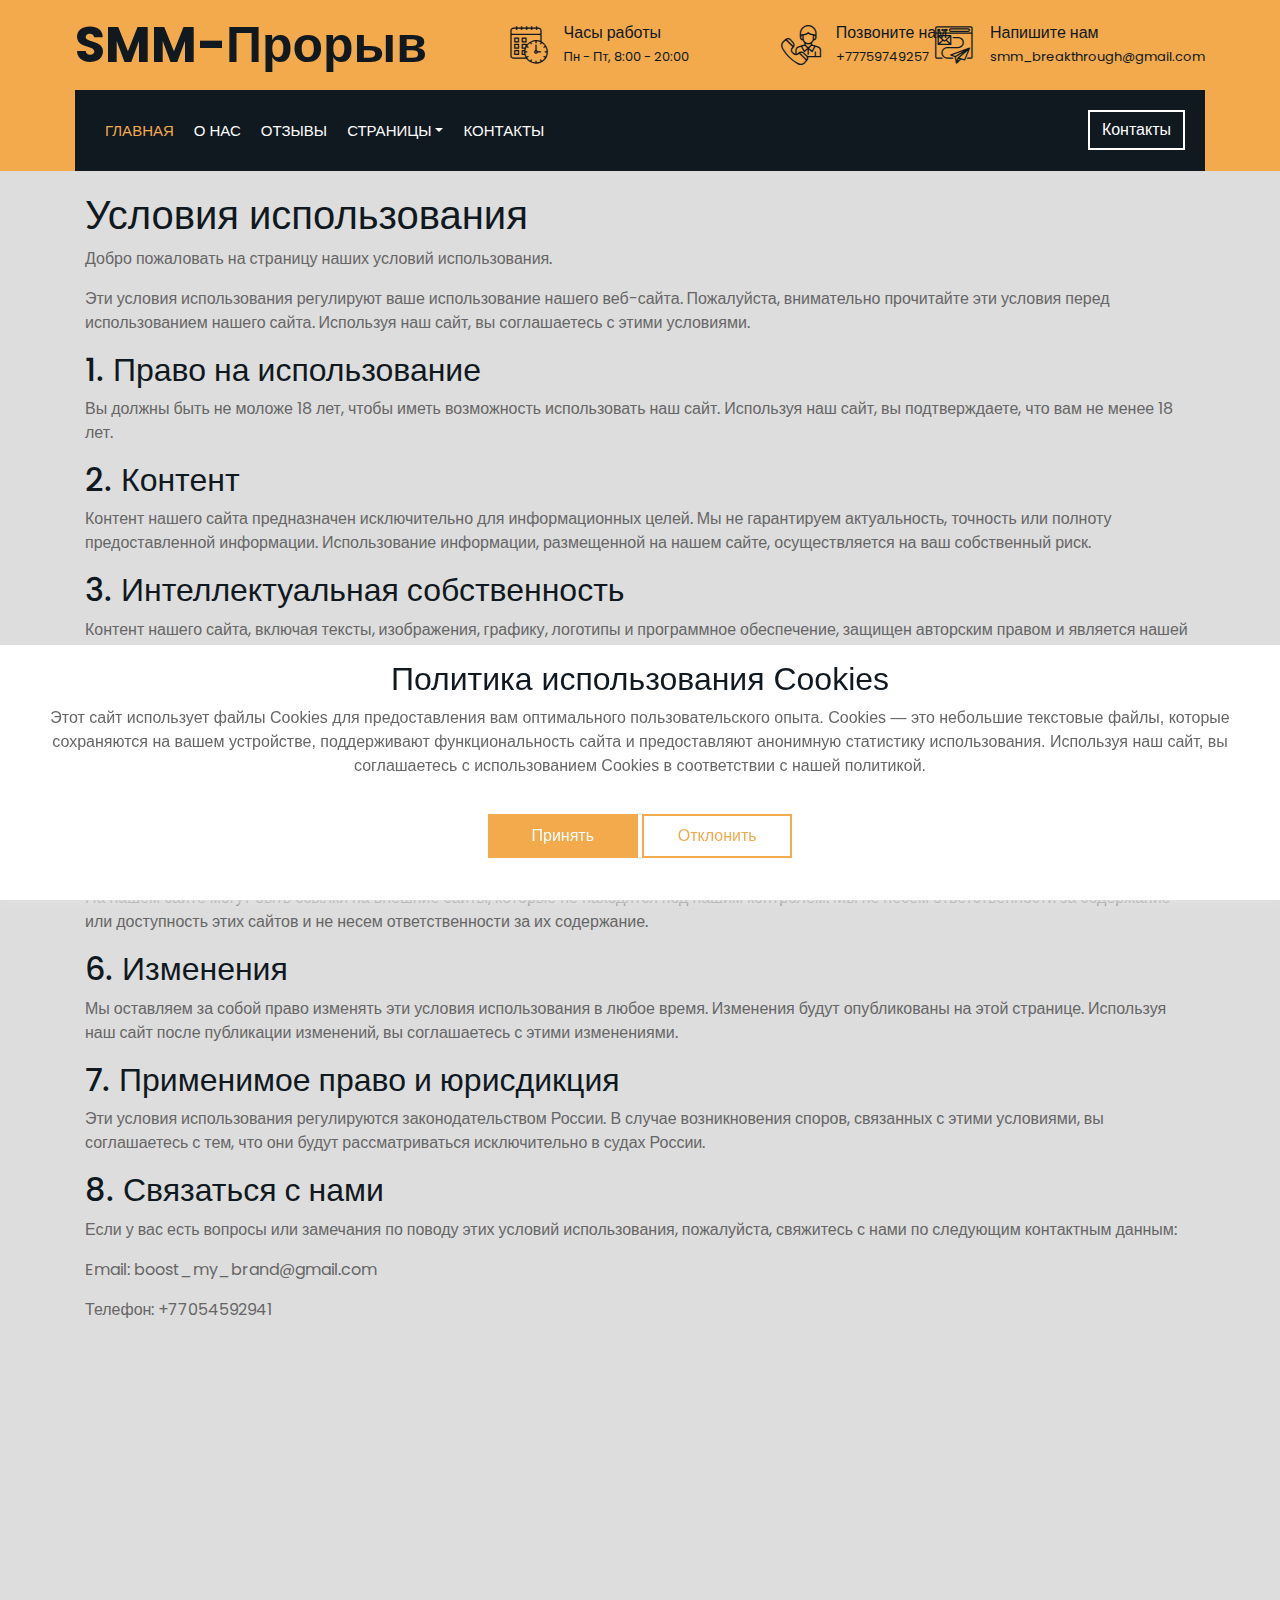
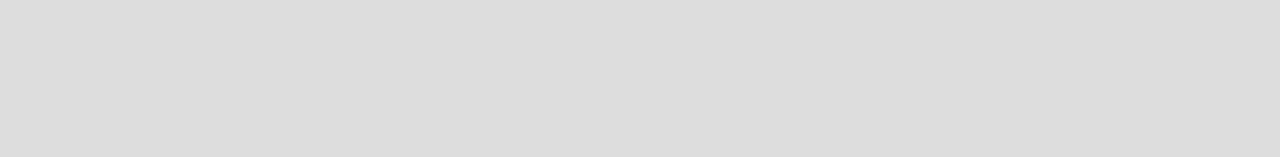
<file: terms-of-use.html>
<!DOCTYPE html>
<html lang="en">
    <head>
        <meta charset="utf-8" />
        <title>SMM-Прорыв</title>
        <meta content="width=device-width, initial-scale=1.0" name="viewport" />
        <meta content="Construction Company Website Template" name="keywords" />
        <meta
            content="Construction Company Website Template"
            name="description"
        />

        <!-- Favicon -->
        <link href="img/favicon.ico" rel="icon" />

        <!-- Google Font -->
        <link
            href="https://fonts.googleapis.com/css2?family=Poppins:wght@100;200;300;400;500;600;700;800;900&display=swap"
            rel="stylesheet"
        />

        <!-- CSS Libraries -->
        <link
            href="https://stackpath.bootstrapcdn.com/bootstrap/4.4.1/css/bootstrap.min.css"
            rel="stylesheet"
        />
        <link
            href="https://cdnjs.cloudflare.com/ajax/libs/font-awesome/5.10.0/css/all.min.css"
            rel="stylesheet"
        />
        <link href="lib/flaticon/font/flaticon.css" rel="stylesheet" />
        <link href="lib/animate/animate.min.css" rel="stylesheet" />
        <link
            href="lib/owlcarousel/assets/owl.carousel.min.css"
            rel="stylesheet"
        />
        <link href="lib/lightbox/css/lightbox.min.css" rel="stylesheet" />
        <link href="lib/slick/slick.css" rel="stylesheet" />
        <link href="lib/slick/slick-theme.css" rel="stylesheet" />

        <!-- Template Stylesheet -->
        <link href="css/style.css" rel="stylesheet" />
    </head>

    <body>
        <!-- Top Bar Start -->
        <div class="top-bar">
            <div class="container-fluid">
                <div class="row align-items-center">
                    <div class="col-lg-4 col-md-12">
                        <div class="logo">
                            <a href="index.html">
                                <h1>SMM-Прорыв</h1>
                                <!-- <img src="img/logo.jpg" alt="Логотип"> -->
                            </a>
                        </div>
                    </div>
                    <div class="col-lg-8 col-md-7 d-none d-lg-block">
                        <div class="row">
                            <div class="col-4">
                                <div class="top-bar-item">
                                    <div class="top-bar-icon">
                                        <i class="flaticon-calendar"></i>
                                    </div>
                                    <div class="top-bar-text">
                                        <h3>Часы работы</h3>
                                        <p>Пн - Пт, 8:00 - 20:00</p>
                                    </div>
                                </div>
                            </div>
                            <div class="col-4">
                                <div class="top-bar-item">
                                    <div class="top-bar-icon">
                                        <i class="flaticon-call"></i>
                                    </div>
                                    <div class="top-bar-text">
                                        <h3>Позвоните нам</h3>
                                        <p>+77759749257</p>
                                    </div>
                                </div>
                            </div>
                            <div class="col-4">
                                <div class="top-bar-item">
                                    <div class="top-bar-icon">
                                        <i class="flaticon-send-mail"></i>
                                    </div>
                                    <div class="top-bar-text">
                                        <h3>Напишите нам</h3>
                                        <p>smm_breakthrough@gmail.com</p>
                                    </div>
                                </div>
                            </div>
                        </div>
                    </div>
                </div>
            </div>
        </div>
        <!-- Top Bar End -->

        <!-- Nav Bar Start -->
        <div class="nav-bar">
            <div class="container-fluid">
                <nav class="navbar navbar-expand-lg bg-dark navbar-dark">
                    <a href="#" class="navbar-brand">МЕНЮ</a>
                    <button
                        type="button"
                        class="navbar-toggler"
                        data-toggle="collapse"
                        data-target="#navbarCollapse"
                    >
                        <span class="navbar-toggler-icon"></span>
                    </button>

                    <div
                        class="collapse navbar-collapse justify-content-between"
                        id="navbarCollapse"
                    >
                        <div class="navbar-nav mr-auto">
                            <a
                                href="index.html"
                                class="nav-item nav-link active"
                                >Главная</a
                            >
                            <a href="about.html" class="nav-item nav-link"
                                >О нас</a
                            >
                            <a
                                href="testimonials.html"
                                class="nav-item nav-link"
                                >Отзывы</a
                            >
                            <div class="nav-item dropdown">
                                <a
                                    class="nav-link dropdown-toggle"
                                    data-toggle="dropdown"
                                    >Страницы</a
                                >
                                <div class="dropdown-menu">
                                    <a
                                        href="online-training.html"
                                        class="dropdown-item"
                                        >Онлайн-обучение</a
                                    >
                                    <a
                                        href="visual-content.html"
                                        class="dropdown-item"
                                        >Визуальный контент</a
                                    >
                                </div>
                            </div>
                            <a href="contact.html" class="nav-item nav-link"
                                >Контакты</a
                            >
                        </div>
                        <div class="ml-auto">
                            <a class="btn" href="contact.html">Контакты</a>
                        </div>
                    </div>
                </nav>
            </div>
        </div>
        <!-- Nav Bar End -->

        <main>
            <article class="container additional-wrapper">
                <div class="page__content" style="padding: 20px 0px">
                    <h1>Условия использования</h1>

                    <p>
                        Добро пожаловать на страницу наших условий
                        использования.
                    </p>
                    <p>
                        Эти условия использования регулируют ваше использование
                        нашего веб-сайта. Пожалуйста, внимательно прочитайте эти
                        условия перед использованием нашего сайта. Используя наш
                        сайт, вы соглашаетесь с этими условиями.
                    </p>

                    <h2>1. Право на использование</h2>
                    <p>
                        Вы должны быть не моложе 18 лет, чтобы иметь возможность
                        использовать наш сайт. Используя наш сайт, вы
                        подтверждаете, что вам не менее 18 лет.
                    </p>

                    <h2>2. Контент</h2>
                    <p>
                        Контент нашего сайта предназначен исключительно для
                        информационных целей. Мы не гарантируем актуальность,
                        точность или полноту предоставленной информации.
                        Использование информации, размещенной на нашем сайте,
                        осуществляется на ваш собственный риск.
                    </p>

                    <h2>3. Интеллектуальная собственность</h2>
                    <p>
                        Контент нашего сайта, включая тексты, изображения,
                        графику, логотипы и программное обеспечение, защищен
                        авторским правом и является нашей собственностью или
                        собственностью наших лицензиаров. Копирование,
                        изменение, распространение или публикация контента
                        нашего сайта без нашего предварительного письменного
                        разрешения не разрешены.
                    </p>

                    <h2>4. Ограничение ответственности</h2>
                    <p>
                        Мы не несем ответственности за прямые, косвенные,
                        случайные или косвенные убытки, которые могут возникнуть
                        в результате вашего использования нашего сайта. Это
                        включает, но не ограничивается убытками от утраченной
                        выгоды, перерывов в работе, потери программного
                        обеспечения или других данных на вашем информационном
                        устройстве.
                    </p>

                    <h2>5. Ссылки на внешние ресурсы</h2>
                    <p>
                        На нашем сайте могут быть ссылки на внешние сайты,
                        которые не находятся под нашим контролем. Мы не несем
                        ответственности за содержание или доступность этих
                        сайтов и не несем ответственности за их содержание.
                    </p>

                    <h2>6. Изменения</h2>
                    <p>
                        Мы оставляем за собой право изменять эти условия
                        использования в любое время. Изменения будут
                        опубликованы на этой странице. Используя наш сайт после
                        публикации изменений, вы соглашаетесь с этими
                        изменениями.
                    </p>

                    <h2>7. Применимое право и юрисдикция</h2>
                    <p>
                        Эти условия использования регулируются законодательством
                        России. В случае возникновения споров, связанных с этими
                        условиями, вы соглашаетесь с тем, что они будут
                        рассматриваться исключительно в судах России.
                    </p>

                    <h2>8. Связаться с нами</h2>
                    <p>
                        Если у вас есть вопросы или замечания по поводу этих
                        условий использования, пожалуйста, свяжитесь с нами по
                        следующим контактным данным:
                    </p>
                    <p>Email: boost_my_brand@gmail.com</p>
                    <p>Телефон: +77054592941</p>
                </div>
            </article>
        </main>

        <!-- Footer Start -->
        <div class="footer wow fadeIn" data-wow-delay="0.3s">
            <div class="container">
                <div class="row">
                    <div class="col-md-6 col-lg-3">
                        <div class="footer-contact">
                            <h2>Контактный офис</h2>
                            <p>
                                <i class="fa fa-map-marker-alt"></i>
                                БЦ "Московский, ул. Mаскеу 40, Астана 020000,
                                Казахстан
                            </p>
                            <p><i class="fa fa-phone-alt"></i> +77759749257</p>
                            <p>
                                <i class="fa fa-envelope"></i>
                                smm_breakthrough@gmail.com
                            </p>
                        </div>
                    </div>
                    <div class="col-md-6 col-lg-3">
                        <div class="footer-link">
                            <h2>Области сервиса</h2>
                            <a href="">Онлайн-обучение</a>
                            <a href="">Маркетинг</a>
                            <a href="">СММ</a>
                            <a href="">План продвижения</a>
                            <a href="">Визуальный контент</a>
                        </div>
                    </div>
                    <div class="col-md-6 col-lg-3">
                        <div class="footer-link">
                            <h2>Полезные страницы</h2>
                            <a href="index.html">Главная</a>
                            <a href="about.html">О нас</a>
                            <a href="privacy-policy.html"
                                >Политика конфиденциальности</a
                            >
                            <a href="terms-of-use.html"
                                >Условия использования</a
                            >
                        </div>
                    </div>
                    <div class="col-md-6 col-lg-3">
                        <div class="newsletter">
                            <h2>Новости</h2>
                            <p>
                                Оставайтесь в курсе последних новостей в области
                                СММ и маркетинга!
                            </p>
                            <div class="form">
                                <input
                                    class="form-control"
                                    placeholder="Email здесь"
                                    id="email"
                                />
                                <button
                                    class="btn"
                                    id="submit"
                                    onclick="sendForm()"
                                >
                                    Отправить
                                </button>
                            </div>
                            <div id="result" style="color: red"></div>
                        </div>
                    </div>
                </div>
            </div>
        </div>
        <!-- Footer End -->

        <!-- Cookie banner -->
        <div class="cookie-wrapper show">
            <div>
                <i class="bx bx-cookie"></i>
                <h2 style="text-align: center">
                    Политика использования Cookies
                </h2>
            </div>

            <div class="data">
                <p>
                    Этот сайт использует файлы Cookies для предоставления вам
                    оптимального пользовательского опыта. Cookies — это
                    небольшие текстовые файлы, которые сохраняются на вашем
                    устройстве, поддерживают функциональность сайта и
                    предоставляют анонимную статистику использования. Используя
                    наш сайт, вы соглашаетесь с использованием Cookies в
                    соответствии с нашей политикой.
                </p>
            </div>

            <div class="buttons">
                <button class="cookie-button" id="acceptBtn">Принять</button>
                <button class="cookie-button" id="declineBtn">Отклонить</button>
            </div>
        </div>
        <!-- End Cookie banner -->

        <a href="#" class="back-to-top"><i class="fa fa-chevron-up"></i></a>

        <!-- JavaScript Libraries -->
        <script src="https://code.jquery.com/jquery-3.4.1.min.js"></script>
        <script src="https://stackpath.bootstrapcdn.com/bootstrap/4.4.1/js/bootstrap.bundle.min.js"></script>
        <script src="lib/easing/easing.min.js"></script>
        <script src="lib/wow/wow.min.js"></script>
        <script src="lib/owlcarousel/owl.carousel.min.js"></script>
        <script src="lib/isotope/isotope.pkgd.min.js"></script>
        <script src="lib/lightbox/js/lightbox.min.js"></script>
        <script src="lib/waypoints/waypoints.min.js"></script>
        <script src="lib/counterup/counterup.min.js"></script>
        <script src="lib/slick/slick.min.js"></script>

        <!-- Template Javascript -->
        <script src="js/main.js"></script>
        <script src="js/contact-form.js"></script>
        <script src="js/cookiebanner.js"></script>
    </body>
</html>
</file>
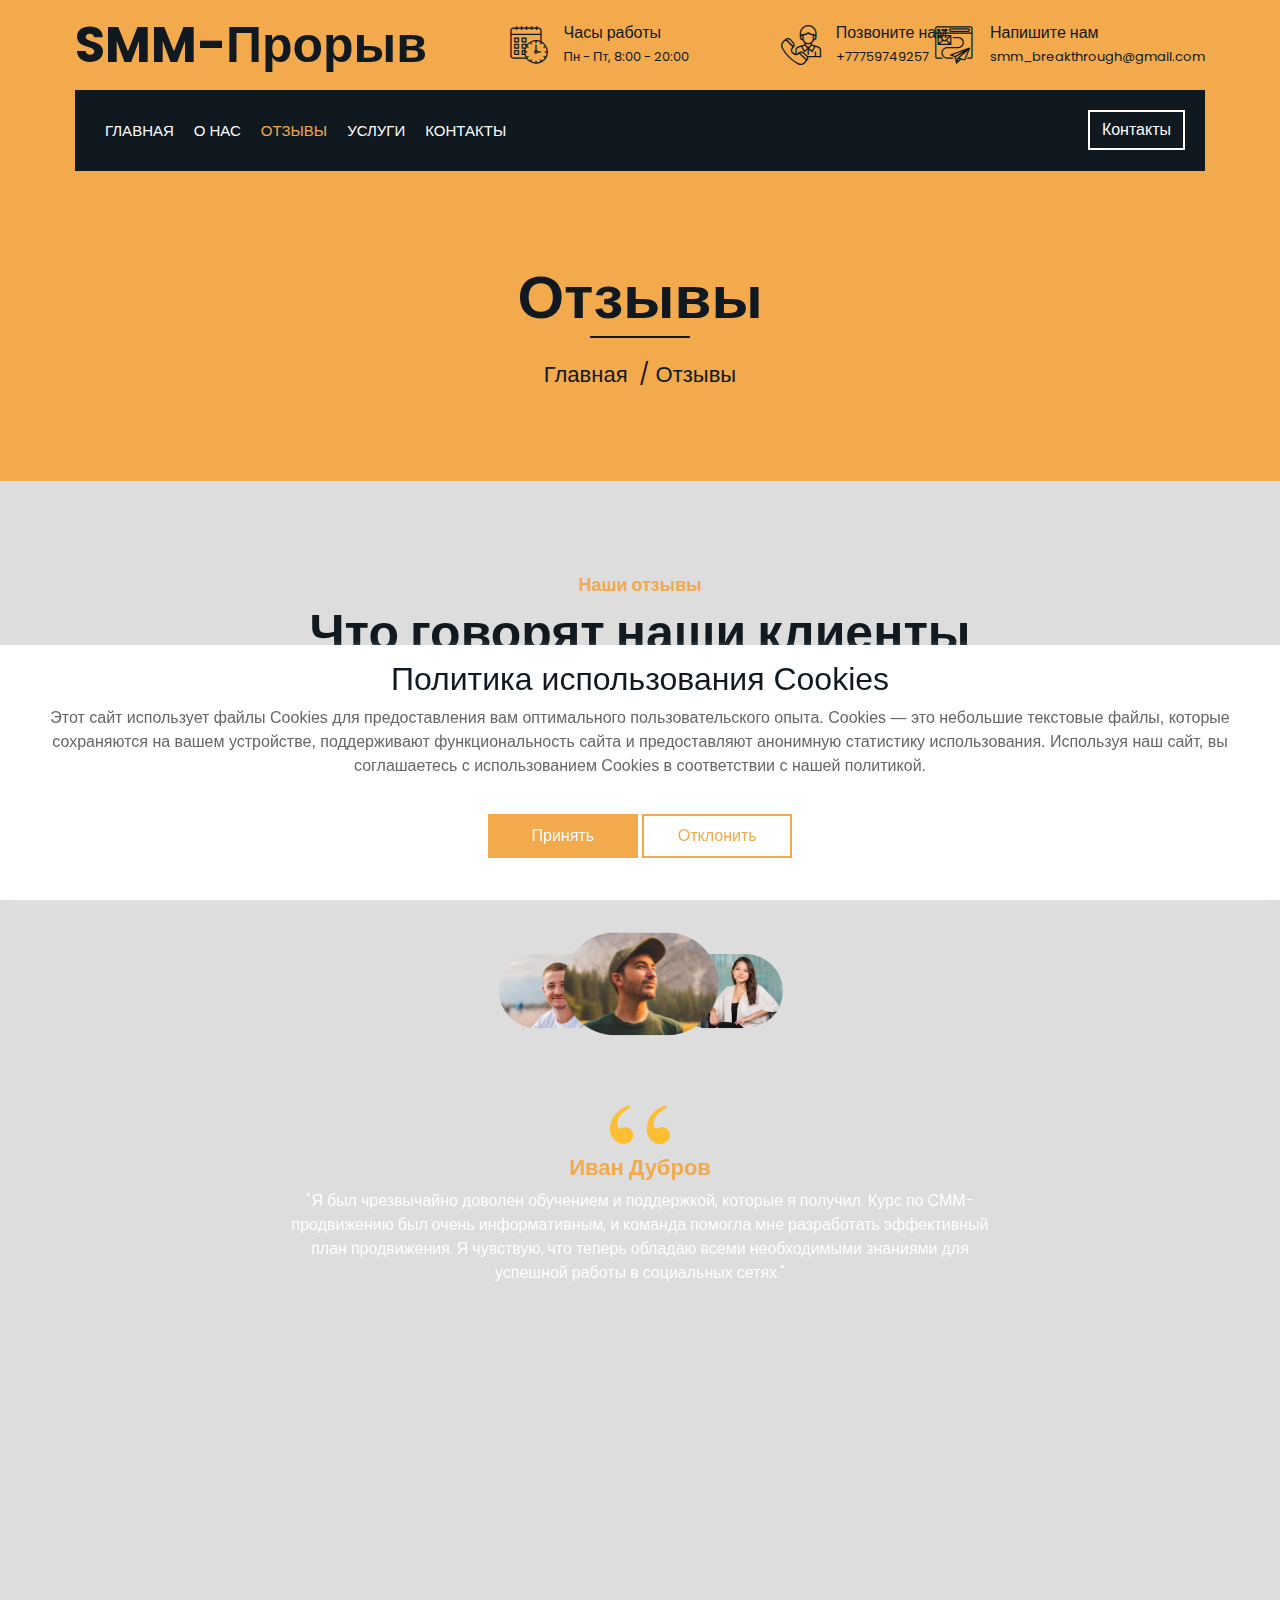
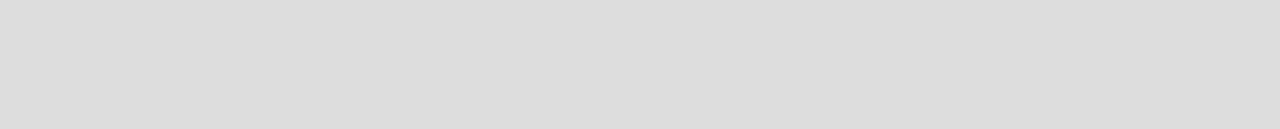
<file: testimonials.html>
<!DOCTYPE html>
<html lang="en">
    <head>
        <meta charset="utf-8" />
        <title>SMM-Прорыв</title>
        <meta content="width=device-width, initial-scale=1.0" name="viewport" />
        <meta content="Construction Company Website Template" name="keywords" />
        <meta
            content="Construction Company Website Template"
            name="description"
        />

        <!-- Favicon -->
        <link href="img/favicon.ico" rel="icon" />

        <!-- Google Font -->
        <link
            href="https://fonts.googleapis.com/css2?family=Poppins:wght@100;200;300;400;500;600;700;800;900&display=swap"
            rel="stylesheet"
        />

        <!-- CSS Libraries -->
        <link
            href="https://stackpath.bootstrapcdn.com/bootstrap/4.4.1/css/bootstrap.min.css"
            rel="stylesheet"
        />
        <link
            href="https://cdnjs.cloudflare.com/ajax/libs/font-awesome/5.10.0/css/all.min.css"
            rel="stylesheet"
        />
        <link href="lib/flaticon/font/flaticon.css" rel="stylesheet" />
        <link href="lib/animate/animate.min.css" rel="stylesheet" />
        <link
            href="lib/owlcarousel/assets/owl.carousel.min.css"
            rel="stylesheet"
        />
        <link href="lib/lightbox/css/lightbox.min.css" rel="stylesheet" />
        <link href="lib/slick/slick.css" rel="stylesheet" />
        <link href="lib/slick/slick-theme.css" rel="stylesheet" />

        <!-- Template Stylesheet -->
        <link href="css/style.css" rel="stylesheet" />
    </head>

    <body>
        <!-- Top Bar Start -->
        <div class="top-bar">
            <div class="container-fluid">
                <div class="row align-items-center">
                    <div class="col-lg-4 col-md-12">
                        <div class="logo">
                            <a href="index.html">
                                <h1>SMM-Прорыв</h1>
                                <!-- <img src="img/logo.jpg" alt="Логотип"> -->
                            </a>
                        </div>
                    </div>
                    <div class="col-lg-8 col-md-7 d-none d-lg-block">
                        <div class="row">
                            <div class="col-4">
                                <div class="top-bar-item">
                                    <div class="top-bar-icon">
                                        <i class="flaticon-calendar"></i>
                                    </div>
                                    <div class="top-bar-text">
                                        <h3>Часы работы</h3>
                                        <p>Пн - Пт, 8:00 - 20:00</p>
                                    </div>
                                </div>
                            </div>
                            <div class="col-4">
                                <div class="top-bar-item">
                                    <div class="top-bar-icon">
                                        <i class="flaticon-call"></i>
                                    </div>
                                    <div class="top-bar-text">
                                        <h3>Позвоните нам</h3>
                                        <p>+77759749257</p>
                                    </div>
                                </div>
                            </div>
                            <div class="col-4">
                                <div class="top-bar-item">
                                    <div class="top-bar-icon">
                                        <i class="flaticon-send-mail"></i>
                                    </div>
                                    <div class="top-bar-text">
                                        <h3>Напишите нам</h3>
                                        <p>smm_breakthrough@gmail.com</p>
                                    </div>
                                </div>
                            </div>
                        </div>
                    </div>
                </div>
            </div>
        </div>
        <!-- Top Bar End -->

        <!-- Nav Bar Start -->
        <div class="nav-bar">
            <div class="container-fluid">
                <nav class="navbar navbar-expand-lg bg-dark navbar-dark">
                    <a href="#" class="navbar-brand">МЕНЮ</a>
                    <button
                        type="button"
                        class="navbar-toggler"
                        data-toggle="collapse"
                        data-target="#navbarCollapse"
                    >
                        <span class="navbar-toggler-icon"></span>
                    </button>

                    <div
                        class="collapse navbar-collapse justify-content-between"
                        id="navbarCollapse"
                    >
                        <div class="navbar-nav mr-auto">
                            <a href="index.html" class="nav-item nav-link"
                                >Главная</a
                            >
                            <a href="about.html" class="nav-item nav-link"
                                >О нас</a
                            >
                            <a
                                href="testimonials.html"
                                class="nav-item nav-link active"
                                >Отзывы</a
                            >
                            <a href="services.html" class="nav-item nav-link"
                                >Услуги</a
                            >
                            <a href="contact.html" class="nav-item nav-link"
                                >Контакты</a
                            >
                        </div>
                        <div class="ml-auto">
                            <a class="btn" href="contact.html">Контакты</a>
                        </div>
                    </div>
                </nav>
            </div>
        </div>
        <!-- Nav Bar End -->

        <!-- Page Header Start -->
        <div class="page-header">
            <div class="container">
                <div class="row">
                    <div class="col-12">
                        <h2>Отзывы</h2>
                    </div>
                    <div class="col-12">
                        <a href="">Главная</a>
                        <a href="">Отзывы</a>
                    </div>
                </div>
            </div>
        </div>
        <!-- Page Header End -->

        <!-- Service Start -->
        <div class="service">
            <div class="container">
                <div class="section-header text-center">
                    <p>Наши отзывы</p>
                    <h2>Что говорят наши клиенты</h2>
                    <span>
                        Мы гордимся тем, что наши клиенты доверяют нам и ценят
                        наши услуги. Вот несколько отзывов от клиентов, которые
                        прошли онлайн-обучение и использовали наши услуги в
                        области маркетинга и СММ-продвижения. Мы помогаем нашим
                        клиентам разработать эффективные планы продвижения,
                        создать визуальный контент и реализовать успешные
                        стратегии в социальных сетях.
                    </span>
                </div>
            </div>
        </div>
        <!-- Service End -->

        <!-- Testimonial Start -->
        <div class="testimonial wow fadeIn mb-0" data-wow-delay="0.1s">
            <div class="container">
                <div class="row">
                    <div class="col-12">
                        <div class="testimonial-slider-nav">
                            <div class="slider-nav">
                                <img
                                    src="img/testimonial-1.jpg"
                                    alt="Testimonial"
                                />
                            </div>
                            <div class="slider-nav">
                                <img
                                    src="img/testimonial-2.jpg"
                                    alt="Testimonial"
                                />
                            </div>
                            <div class="slider-nav">
                                <img
                                    src="img/testimonial-3.jpg"
                                    alt="Testimonial"
                                />
                            </div>
                            <div class="slider-nav">
                                <img
                                    src="img/testimonial-4.jpg"
                                    alt="Testimonial"
                                />
                            </div>
                            <div class="slider-nav">
                                <img
                                    src="img/testimonial-5.jpg"
                                    alt="Testimonial"
                                />
                            </div>
                        </div>
                    </div>
                </div>
                <div class="row">
                    <div class="col-12">
                        <div class="testimonial-slider">
                            <div class="slider-item">
                                <h3>Иван Дубров</h3>
                                <p>
                                    "Я был чрезвычайно доволен обучением и
                                    поддержкой, которые я получил. Курс по
                                    СММ-продвижению был очень информативным, и
                                    команда помогла мне разработать эффективный
                                    план продвижения. Я чувствую, что теперь
                                    обладаю всеми необходимыми знаниями для
                                    успешной работы в социальных сетях."
                                </p>
                            </div>
                            <div class="slider-item">
                                <h3>Анна Жукова</h3>
                                <p>
                                    "Онлайн-обучение по маркетингу было
                                    превосходным. Все материалы были очень
                                    понятными и наглядными. Благодаря этому
                                    обучению, я улучшила свои навыки в создании
                                    визуального контента и теперь могу применять
                                    полученные знания для продвижения бизнеса."
                                </p>
                            </div>
                            <div class="slider-item">
                                <h3>Дмитрий Кузнецов</h3>
                                <p>
                                    "Программа обучения СММ и маркетингу помогла
                                    мне значительно улучшить свою работу в
                                    социальных сетях. Я научился создавать
                                    эффективные рекламные кампании и планировать
                                    продвижение, что значительно повысило мой
                                    доход."
                                </p>
                            </div>
                            <div class="slider-item">
                                <h3>Екатерина Волкова</h3>
                                <p>
                                    "Обучение по маркетингу было очень полезным.
                                    Особенно ценю уроки по созданию визуального
                                    контента, которые помогли мне улучшить
                                    визуальное восприятие моего бренда. Теперь я
                                    уверенно использую полученные знания для
                                    успешного продвижения в социальных сетях."
                                </p>
                            </div>
                            <div class="slider-item">
                                <h3>Максим Лебедев</h3>
                                <p>
                                    "Благодаря обучению по СММ-продвижению, я
                                    научился разрабатывать грамотные и
                                    эффективные планы для продвижения в
                                    социальных сетях. Это обучение дало мне
                                    необходимое понимание для достижения успеха
                                    в маркетинге."
                                </p>
                            </div>
                        </div>
                    </div>
                </div>
            </div>
        </div>
        <!-- Testimonial End -->

        <!-- Footer Start -->
        <div class="footer wow fadeIn mt-0" data-wow-delay="0.3s">
            <div class="container">
                <div class="row">
                    <div class="col-md-6 col-lg-3">
                        <div class="footer-contact">
                            <h2>Контактный офис</h2>
                            <p>
                                <i class="fa fa-map-marker-alt"></i>
                                БЦ "Московский, ул. Mаскеу 40, Астана 020000,
                                Казахстан
                            </p>
                            <p><i class="fa fa-phone-alt"></i> +77759749257</p>
                            <p>
                                <i class="fa fa-envelope"></i>
                                smm_breakthrough@gmail.com
                            </p>
                        </div>
                    </div>
                    <div class="col-md-6 col-lg-3">
                        <div class="footer-link">
                            <h2>Области сервиса</h2>
                            <a href="">Онлайн-обучение</a>
                            <a href="">Маркетинг</a>
                            <a href="">СММ</a>
                            <a href="">План продвижения</a>
                            <a href="">Визуальный контент</a>
                        </div>
                    </div>
                    <div class="col-md-6 col-lg-3">
                        <div class="footer-link">
                            <h2>Полезные страницы</h2>
                            <a href="index.html">Главная</a>
                            <a href="about.html">О нас</a>
                            <a href="privacy-policy.html"
                                >Политика конфиденциальности</a
                            >
                            <a href="terms-of-use.html"
                                >Условия использования</a
                            >
                        </div>
                    </div>
                    <div class="col-md-6 col-lg-3">
                        <div class="newsletter">
                            <h2>Новости</h2>
                            <p>
                                Оставайтесь в курсе последних новостей в области
                                СММ и маркетинга!
                            </p>
                            <div class="form">
                                <input
                                    class="form-control"
                                    placeholder="Email здесь"
                                    id="email"
                                />
                                <button
                                    class="btn"
                                    id="submit"
                                    onclick="sendForm()"
                                >
                                    Отправить
                                </button>
                            </div>
                            <div id="result" style="color: red"></div>
                        </div>
                    </div>
                </div>
            </div>
        </div>
        <!-- Footer End -->

        <!-- Cookie banner -->
        <div class="cookie-wrapper show">
            <div>
                <i class="bx bx-cookie"></i>
                <h2 style="text-align: center">
                    Политика использования Cookies
                </h2>
            </div>

            <div class="data">
                <p>
                    Этот сайт использует файлы Cookies для предоставления вам
                    оптимального пользовательского опыта. Cookies — это
                    небольшие текстовые файлы, которые сохраняются на вашем
                    устройстве, поддерживают функциональность сайта и
                    предоставляют анонимную статистику использования. Используя
                    наш сайт, вы соглашаетесь с использованием Cookies в
                    соответствии с нашей политикой.
                </p>
            </div>

            <div class="buttons">
                <button class="cookie-button" id="acceptBtn">Принять</button>
                <button class="cookie-button" id="declineBtn">Отклонить</button>
            </div>
        </div>
        <!-- End Cookie banner -->

        <a href="#" class="back-to-top"><i class="fa fa-chevron-up"></i></a>

        <!-- JavaScript Libraries -->
        <script src="https://code.jquery.com/jquery-3.4.1.min.js"></script>
        <script src="https://stackpath.bootstrapcdn.com/bootstrap/4.4.1/js/bootstrap.bundle.min.js"></script>
        <script src="lib/easing/easing.min.js"></script>
        <script src="lib/wow/wow.min.js"></script>
        <script src="lib/owlcarousel/owl.carousel.min.js"></script>
        <script src="lib/isotope/isotope.pkgd.min.js"></script>
        <script src="lib/lightbox/js/lightbox.min.js"></script>
        <script src="lib/waypoints/waypoints.min.js"></script>
        <script src="lib/counterup/counterup.min.js"></script>
        <script src="lib/slick/slick.min.js"></script>

        <!-- Template Javascript -->
        <script src="js/main.js"></script>
        <script src="js/contact-form.js"></script>
        <script src="js/cookiebanner.js"></script>
    </body>
</html>
</file>
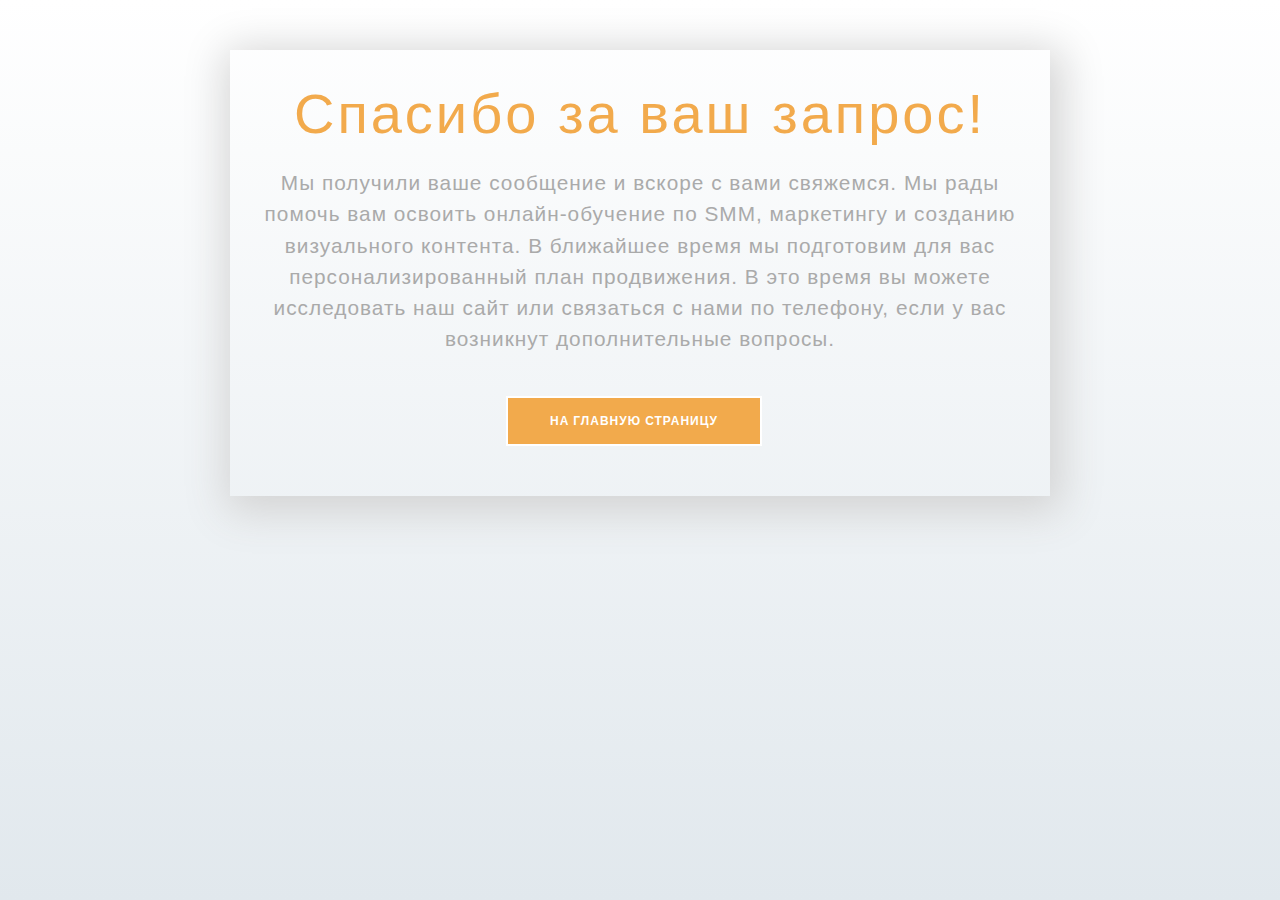
<file: thanks.html>
<!DOCTYPE html>
<html lang="en">
    <head>
        <meta charset="utf-8" />
        <title>SMM-Прорыв</title>
        <meta content="width=device-width, initial-scale=1.0" name="viewport" />
        <meta content="Construction Company Website Template" name="keywords" />
        <meta
            content="Construction Company Website Template"
            name="description"
        />

        <!-- Favicon -->
        <link href="img/favicon.ico" rel="icon" />

        <!-- Google Font -->
        <link
            href="https://fonts.googleapis.com/css2?family=Poppins:wght@100;200;300;400;500;600;700;800;900&display=swap"
            rel="stylesheet"
        />

        <!-- CSS Libraries -->
        <link
            href="https://stackpath.bootstrapcdn.com/bootstrap/4.4.1/css/bootstrap.min.css"
            rel="stylesheet"
        />
        <link
            href="https://cdnjs.cloudflare.com/ajax/libs/font-awesome/5.10.0/css/all.min.css"
            rel="stylesheet"
        />
        <link href="lib/flaticon/font/flaticon.css" rel="stylesheet" />
        <link href="lib/animate/animate.min.css" rel="stylesheet" />
        <link
            href="lib/owlcarousel/assets/owl.carousel.min.css"
            rel="stylesheet"
        />
        <link href="lib/lightbox/css/lightbox.min.css" rel="stylesheet" />
        <link href="lib/slick/slick.css" rel="stylesheet" />
        <link href="lib/slick/slick-theme.css" rel="stylesheet" />

        <!-- Template Stylesheet -->
        <link href="css/style.css" rel="stylesheet" />
        <link href="css/thanks.css" rel="stylesheet" />
    </head>
    <body>
        <div class="content">
            <div class="wrapper-1">
                <div class="wrapper-2">
                    <h1>Спасибо за ваш запрос!</h1>
                    <p>
                        Мы получили ваше сообщение и вскоре с вами свяжемся. Мы
                        рады помочь вам освоить онлайн-обучение по SMM,
                        маркетингу и созданию визуального контента. В ближайшее
                        время мы подготовим для вас персонализированный план
                        продвижения. В это время вы можете исследовать наш сайт
                        или связаться с нами по телефону, если у вас возникнут
                        дополнительные вопросы.
                    </p>
                    <a href="index.html">
                        <button class="go-home">На главную страницу</button>
                    </a>
                </div>
            </div>
        </div>
    </body>
</html>
</file>
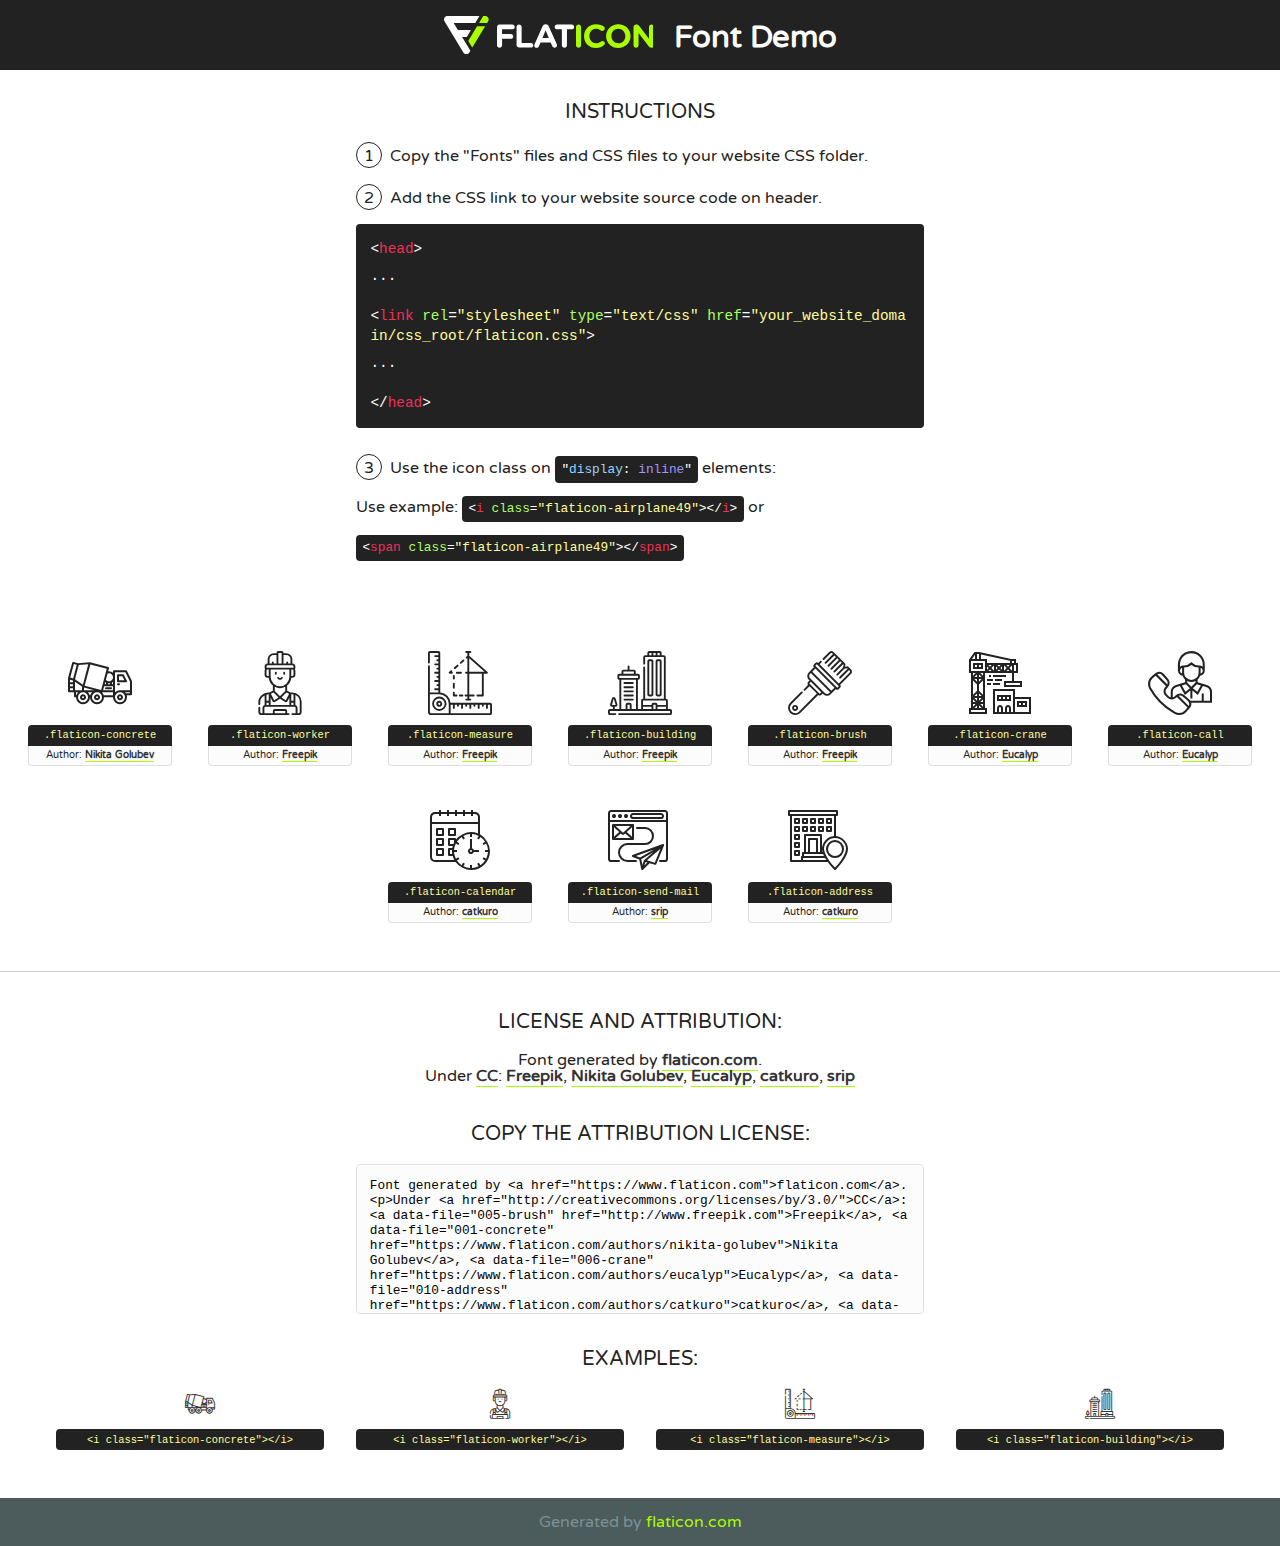
<file: lib/flaticon/font/flaticon.html>
<!DOCTYPE html>
<!--
  Flaticon icon font: Flaticon
  Creation date: 23/08/2020 07:24
-->
<html>
<!DOCTYPE html>
<html>

<head>
    <title>Flaticon WebFont</title>
    <link href="http://fonts.googleapis.com/css?family=Varela+Round" rel="stylesheet" type="text/css" />
    <link rel="stylesheet" type="text/css" href="flaticon.css">
    <meta charset="UTF-8">
    <style>
    html, body, div, span, applet, object, iframe,
    h1, h2, h3, h4, h5, h6, p, blockquote, pre,
    a, abbr, acronym, address, big, cite, code,
    del, dfn, em, img, ins, kbd, q, s, samp,
    small, strike, strong, sub, sup, tt, var,
    b, u, i, center,
    dl, dt, dd, ol, ul, li,
    fieldset, form, label, legend,
    table, caption, tbody, tfoot, thead, tr, th, td,
    article, aside, canvas, details, embed, 
    figure, figcaption, footer, header, hgroup, 
    menu, nav, output, ruby, section, summary,
    time, mark, audio, video {
        margin: 0;
        padding: 0;
        border: 0;
        font-size: 100%;
        font: inherit;
        vertical-align: baseline;
    }
    /* HTML5 display-role reset for older browsers */
    article, aside, details, figcaption, figure, 
    footer, header, hgroup, menu, nav, section {
        display: block;
    }
    body {
        line-height: 1;
    }
    ol, ul {
        list-style: none;
    }
    blockquote, q {
        quotes: none;
    }
    blockquote:before, blockquote:after,
    q:before, q:after {
        content: '';
        content: none;
    }
    table {
        border-collapse: collapse;
        border-spacing: 0;
    }
    body {
        font-family: 'Varela Round', Helvetica, Arial, sans-serif;
        font-size: 16px;
        color: #222;
    }
    a {
        color: #333;
        border-bottom: 1px solid #a9fd00;
        font-weight: bold;
        text-decoration: none;
    }
    * {
        -moz-box-sizing: border-box;
        -webkit-box-sizing: border-box;
        box-sizing: border-box;
        margin: 0;
        padding: 0;
    }
    [class^="flaticon-"]:before, [class*=" flaticon-"]:before, [class^="flaticon-"]:after, [class*=" flaticon-"]:after {
        font-family: Flaticon;
        font-size: 30px;
        font-style: normal;
        margin-left: 20px;
        color: #333;
    }
    .wrapper {
        max-width: 600px;
        margin: auto;
        padding: 0 1em;
    }
    .title {
        font-size: 1.25em;
        text-align: center;
        margin-bottom: 1em;
        text-transform: uppercase;
    }
    header {
        text-align: center;
        background-color: #222;
        color: #fff;
        padding: 1em;
    }
    header .logo {
        width: 210px;
        height: 38px;
        display: inline-block;
        vertical-align: middle;
        margin-right: 1em;
        border: none;
    }
    header strong {
        font-size: 1.95em;
        font-weight: bold;
        vertical-align: middle;
        margin-top: 5px;
        display: inline-block;
    }
    .demo {
        margin: 2em auto;
        line-height: 1.25em;
    }
    .demo ul li {
        margin-bottom: 1em;
    }
    .demo ul li .num {
        color: #222;
        border-radius: 20px;
        display: inline-block;
        width: 26px;
        padding: 3px;
        height: 26px;
        text-align: center;
        margin-right: 0.5em;
        border: 1px solid #222;
    }
    .demo ul li code {
        background-color: #222;
        border-radius: 4px;
        padding: 0.25em 0.5em;
        display: inline-block;
        color: #fff;
        font-family: Consolas,Monaco,Lucida Console,Liberation Mono,DejaVu Sans Mono,Bitstream Vera Sans Mono,Courier New, monospace;
        font-weight: lighter;
        margin-top: 1em;
        font-size: 0.8em;
        word-break: break-all;
    }
    .demo ul li code.big {
        padding: 1em;
        font-size: 0.9em;
    }
    .demo ul li code .red {
        color: #EF3159;
    }
    .demo ul li code .green {
        color: #ACFF65;
    }
    .demo ul li code .yellow {
        color: #FFFF99;
    }
    .demo ul li code .blue {
        color: #99D3FF;
    }
    .demo ul li code .purple {
        color: #A295FF;
    }
    .demo ul li code .dots {
        margin-top: 0.5em;
        display: block;
    }
    #glyphs {
        border-bottom: 1px solid #ccc;
        padding: 2em 0;
        text-align: center;
    }
    .glyph {
        display: inline-block;
        width: 9em;
        margin: 1em;
        text-align: center;
        vertical-align: top;
        background: #FFF;
    }
    .glyph .glyph-icon {
        padding: 10px;
        display: block;
        font-family:"Flaticon";
        font-size: 64px;
        line-height: 1;
    }
    .glyph .glyph-icon:before {
        font-size: 64px;
        color: #222;
        margin-left: 0;
    }
    .class-name {
        font-size: 0.65em;
        background-color: #222;
        color: #fff;
        border-radius: 4px 4px 0 0;
        padding: 0.5em;
        color: #FFFF99;
        font-family: Consolas,Monaco,Lucida Console,Liberation Mono,DejaVu Sans Mono,Bitstream Vera Sans Mono,Courier New, monospace;
    }
    .author-name {
        font-size: 0.6em;
        background-color: #fcfcfd;
        border: 1px solid #DEDEE4;
        border-top: 0;
        border-radius: 0 0 4px 4px;
        padding: 0.5em;
    }
    .class-name:last-child {
        font-size: 10px;
        color:#888;
    }
    .class-name:last-child a {
        font-size: 10px;
        color:#555;
    }
    .class-name:last-child a:hover {
        color:#a9fd00;
    }
    .glyph > input {
        display: block;
        width: 100px;
        margin: 5px auto;
        text-align: center;
        font-size: 12px;
        cursor: text;
    }
    .glyph > input.icon-input {
        font-family:"Flaticon";
        font-size: 16px;
        margin-bottom: 10px;
    }
    .attribution .title {
        margin-top: 2em;
    }
    .attribution textarea {
        background-color: #fcfcfd;
        padding: 1em;
        border: none;
        box-shadow: none;
        border: 1px solid #DEDEE4;
        border-radius: 4px;
        resize: none;
        width: 100%;
        height: 150px;
        font-size: 0.8em;
        font-family: Consolas,Monaco,Lucida Console,Liberation Mono,DejaVu Sans Mono,Bitstream Vera Sans Mono,Courier New, monospace;
        -webkit-appearance: none;
    }
    .iconsuse {
        margin: 2em auto;
        text-align: center;
        max-width: 1200px;
    }
    .iconsuse:after {
        content: '';
        display: table;
        clear: both;
    }
    .iconsuse .image {
        float: left;
        width: 25%;
        padding: 0 1em;
    }
    .iconsuse .image p {
        margin-bottom: 1em;
    }
    .iconsuse .image span {
        display: block;
        font-size: 0.65em;
        background-color: #222;
        color: #fff;
        border-radius: 4px;
        padding: 0.5em;
        color: #FFFF99;
        margin-top: 1em;
        font-family: Consolas,Monaco,Lucida Console,Liberation Mono,DejaVu Sans Mono,Bitstream Vera Sans Mono,Courier New, monospace;
    }
    #footer {
        text-align: center;
        background-color: #4C5B5C;
        color: #7c9192;
        padding: 1em;
    }
    #footer a {
        border: none;
        color: #a9fd00;
        font-weight: normal;
    }
    @media (max-width: 960px) {
        .iconsuse .image {
            width: 50%;
        }
    }
    @media (max-width: 560px) {
        .iconsuse .image {
            width: 100%;
        }
    }
    </style>
</head>

<body class="characters-off">

    <header>
        <a href="https://www.flaticon.com" target="_blank" class="logo">
            <svg version="1.1" xmlns="http://www.w3.org/2000/svg" xmlns:xlink="http://www.w3.org/1999/xlink" xmlns:a="http://ns.adobe.com/AdobeSVGViewerExtensions/3.0/" viewBox="0 0 560.875 102.036" enable-background="new 0 0 560.875 102.036" xml:space="preserve">
                <defs>
                </defs>
                <g>
                    <g class="letters">
                        <path fill="#ffffff" d="M141.596,29.675c0-3.777,2.985-6.767,6.764-6.767h34.438c3.426,0,6.15,2.728,6.15,6.15
                        c0,3.43-2.724,6.149-6.15,6.149h-27.674v13.091h23.719c3.429,0,6.151,2.724,6.151,6.15c0,3.43-2.723,6.149-6.151,6.149h-23.719
                        v17.574c0,3.773-2.986,6.761-6.764,6.761c-3.779,0-6.764-2.989-6.764-6.761V29.675z"></path>
                        <path fill="#ffffff" d="M193.844,29.149c0-3.781,2.985-6.767,6.764-6.767c3.776,0,6.763,2.985,6.763,6.767v42.957h25.039
                        c3.426,0,6.149,2.726,6.149,6.153c0,3.425-2.723,6.15-6.149,6.15h-31.802c-3.779,0-6.764-2.986-6.764-6.768V29.149z"></path>
                        <path fill="#ffffff" d="M241.891,75.71l21.438-48.407c1.492-3.341,4.215-5.357,7.906-5.357h0.792
                        c3.686,0,6.323,2.017,7.815,5.357l21.439,48.407c0.436,0.967,0.701,1.845,0.701,2.723c0,3.602-2.809,6.501-6.414,6.501
                        c-3.161,0-5.269-1.845-6.499-4.655l-4.132-9.661h-27.059l-4.301,10.102c-1.144,2.631-3.426,4.214-6.237,4.214
                        c-3.517,0-6.24-2.81-6.24-6.325C241.1,77.64,241.451,76.677,241.891,75.71z M279.932,58.666l-8.521-20.297l-8.526,20.297H279.932
                        z"></path>
                        <path fill="#ffffff" d="M314.864,35.387H301.86c-3.429,0-6.239-2.813-6.239-6.238c0-3.429,2.811-6.24,6.239-6.24h39.533
                        c3.426,0,6.237,2.811,6.237,6.24c0,3.425-2.811,6.238-6.237,6.238h-13.001v42.785c0,3.773-2.99,6.761-6.764,6.761
                        c-3.779,0-6.764-2.989-6.764-6.761V35.387z"></path>
                        <path fill="#A9FD00" d="M352.615,29.149c0-3.781,2.985-6.767,6.767-6.767c3.774,0,6.761,2.985,6.761,6.767v49.024
                        c0,3.773-2.987,6.761-6.761,6.761c-3.781,0-6.767-2.989-6.767-6.761V29.149z"></path>
                        <path fill="#A9FD00" d="M374.132,53.836v-0.179c0-17.481,13.178-31.801,32.065-31.801c9.22,0,15.459,2.458,20.557,6.238
                        c1.402,1.054,2.637,2.985,2.637,5.357c0,3.692-2.985,6.59-6.681,6.59c-1.845,0-3.071-0.702-4.044-1.319
                        c-3.776-2.813-7.729-4.393-12.562-4.393c-10.364,0-17.831,8.611-17.831,19.154v0.173c0,10.542,7.291,19.329,17.831,19.329
                        c5.715,0,9.492-1.756,13.359-4.834c1.049-0.874,2.458-1.491,4.039-1.491c3.429,0,6.325,2.813,6.325,6.236
                        c0,2.106-1.056,3.78-2.282,4.834c-5.539,4.834-12.036,7.733-21.878,7.733C387.572,85.464,374.132,71.493,374.132,53.836z"></path>
                        <path fill="#A9FD00" d="M433.009,53.836v-0.179c0-17.481,13.79-31.801,32.766-31.801c18.981,0,32.592,14.143,32.592,31.628v0.173
                        c0,17.483-13.785,31.807-32.769,31.807C446.625,85.464,433.009,71.32,433.009,53.836z M484.224,53.836v-0.179
                        c0-10.539-7.725-19.326-18.626-19.326c-10.893,0-18.449,8.611-18.449,19.154v0.173c0,10.542,7.73,19.329,18.626,19.329
                        C476.676,72.986,484.224,64.378,484.224,53.836z"></path>
                        <path fill="#A9FD00" d="M506.233,29.321c0-3.774,2.99-6.763,6.767-6.763h1.401c3.252,0,5.183,1.583,7.029,3.953l26.093,34.265
                        V29.059c0-3.692,2.99-6.677,6.681-6.677c3.683,0,6.671,2.985,6.671,6.677v48.934c0,3.78-2.987,6.765-6.764,6.765h-0.436
                        c-3.257,0-5.188-1.581-7.034-3.953l-27.056-35.492v32.944c0,3.687-2.985,6.676-6.678,6.676c-3.683,0-6.673-2.989-6.673-6.676
                        V29.321z"></path>
                    </g>
                    <g class="insignia">
                        <path fill="#ffffff" d="M48.372,56.137h12.517l11.156-18.537H37.186L25.688,18.539h57.825L94.668,0H9.271
                        C5.925,0,2.842,1.801,1.198,4.716c-1.644,2.907-1.593,6.482,0.134,9.343l50.38,83.501c1.678,2.781,4.689,4.476,7.938,4.476
                        c3.246,0,6.257-1.695,7.935-4.476l2.898-4.804L48.372,56.137z"></path>
                        <g class="i">
                            <path fill="#A9FD00" d="M93.575,18.539h0.031v0.004l21.652,0.004l2.705-4.488c1.727-2.861,1.778-6.436,0.133-9.343
                            C116.454,1.801,113.371,0,110.026,0h-5.294L93.575,18.539z"></path>
                            <polygon fill="#A9FD00" points="88.291,27.356 64.725,66.486 75.519,84.404 109.942,27.356"></polygon>
                        </g>
                    </g>
                </g>
            </svg>
        </a>
        <strong>Font Demo</strong>
    </header>


    <section class="demo wrapper">

        <p class="title">Instructions</p>

        <ul>
            <li>
                <span class="num">1</span>Copy the "Fonts" files and CSS files to your website CSS folder.
            </li>
            <li>
                <span class="num">2</span>Add the CSS link to your website source code on header.
                <code class="big">
                    &lt;<span class="red">head</span>&gt;
                    <br/><span class="dots">...</span>
                    <br/>&lt;<span class="red">link</span> <span class="green">rel</span>=<span class="yellow">"stylesheet"</span> <span class="green">type</span>=<span class="yellow">"text/css"</span> <span class="green">href</span>=<span class="yellow">"your_website_domain/css_root/flaticon.css"</span>&gt;
                    <br/><span class="dots">...</span>
                    <br/>&lt;/<span class="red">head</span>&gt;
                </code>
            </li>

            <li>
                <p>
                    <span class="num">3</span>Use the icon class on <code>"<span class="blue">display</span>:<span class="purple"> inline</span>"</code> elements:
                    <br />
                    Use example: <code>&lt;<span class="red">i</span> <span class="green">class</span>=<span class="yellow">&quot;flaticon-airplane49&quot;</span>&gt;&lt;/<span class="red">i</span>&gt;</code> or <code>&lt;<span class="red">span</span> <span class="green">class</span>=<span class="yellow">&quot;flaticon-airplane49&quot;</span>&gt;&lt;/<span class="red">span</span>&gt;</code>
            </li>
        </ul>

    </section>




   <section id="glyphs">          
    
      
        <div class="glyph"><div class="glyph-icon flaticon-concrete"></div>
            <div class="class-name">.flaticon-concrete</div>
            <div class="author-name">Author: <a data-file="001-concrete" href="https://www.flaticon.com/authors/nikita-golubev">Nikita Golubev</a> </div> 
        </div>        
        
        <div class="glyph"><div class="glyph-icon flaticon-worker"></div>
            <div class="class-name">.flaticon-worker</div>
            <div class="author-name">Author: <a data-file="002-worker" href="http://www.freepik.com">Freepik</a> </div> 
        </div>        
        
        <div class="glyph"><div class="glyph-icon flaticon-measure"></div>
            <div class="class-name">.flaticon-measure</div>
            <div class="author-name">Author: <a data-file="003-measure" href="http://www.freepik.com">Freepik</a> </div> 
        </div>        
        
        <div class="glyph"><div class="glyph-icon flaticon-building"></div>
            <div class="class-name">.flaticon-building</div>
            <div class="author-name">Author: <a data-file="004-building" href="http://www.freepik.com">Freepik</a> </div> 
        </div>        
        
        <div class="glyph"><div class="glyph-icon flaticon-brush"></div>
            <div class="class-name">.flaticon-brush</div>
            <div class="author-name">Author: <a data-file="005-brush" href="http://www.freepik.com">Freepik</a> </div> 
        </div>        
        
        <div class="glyph"><div class="glyph-icon flaticon-crane"></div>
            <div class="class-name">.flaticon-crane</div>
            <div class="author-name">Author: <a data-file="006-crane" href="https://www.flaticon.com/authors/eucalyp">Eucalyp</a> </div> 
        </div>        
        
        <div class="glyph"><div class="glyph-icon flaticon-call"></div>
            <div class="class-name">.flaticon-call</div>
            <div class="author-name">Author: <a data-file="007-call" href="https://www.flaticon.com/authors/eucalyp">Eucalyp</a> </div> 
        </div>        
        
        <div class="glyph"><div class="glyph-icon flaticon-calendar"></div>
            <div class="class-name">.flaticon-calendar</div>
            <div class="author-name">Author: <a data-file="008-calendar" href="https://www.flaticon.com/authors/catkuro">catkuro</a> </div> 
        </div>        
        
        <div class="glyph"><div class="glyph-icon flaticon-send-mail"></div>
            <div class="class-name">.flaticon-send-mail</div>
            <div class="author-name">Author: <a data-file="009-send-mail" href="https://www.flaticon.com/authors/srip">srip</a> </div> 
        </div>        
        
        <div class="glyph"><div class="glyph-icon flaticon-address"></div>
            <div class="class-name">.flaticon-address</div>
            <div class="author-name">Author: <a data-file="010-address" href="https://www.flaticon.com/authors/catkuro">catkuro</a> </div> 
        </div>        
        

    </section>



    <section class="attribution wrapper"   style="text-align:center;">

      <div class="title">License and attribution:</div><div class="attrDiv">Font generated by <a href="https://www.flaticon.com">flaticon.com</a>. <div><p>Under <a href="http://creativecommons.org/licenses/by/3.0/">CC</a>: <a data-file="005-brush" href="http://www.freepik.com">Freepik</a>, <a data-file="001-concrete" href="https://www.flaticon.com/authors/nikita-golubev">Nikita Golubev</a>, <a data-file="006-crane" href="https://www.flaticon.com/authors/eucalyp">Eucalyp</a>, <a data-file="010-address" href="https://www.flaticon.com/authors/catkuro">catkuro</a>, <a data-file="009-send-mail" href="https://www.flaticon.com/authors/srip">srip</a></p>  </div>
      </div>
      <div class="title">Copy the Attribution License:</div>

    <textarea onclick="this.focus();this.select();">Font generated by &lt;a href=&quot;https://www.flaticon.com&quot;&gt;flaticon.com&lt;/a&gt;. <p>Under <a href="http://creativecommons.org/licenses/by/3.0/">CC</a>: <a data-file="005-brush" href="http://www.freepik.com">Freepik</a>, <a data-file="001-concrete" href="https://www.flaticon.com/authors/nikita-golubev">Nikita Golubev</a>, <a data-file="006-crane" href="https://www.flaticon.com/authors/eucalyp">Eucalyp</a>, <a data-file="010-address" href="https://www.flaticon.com/authors/catkuro">catkuro</a>, <a data-file="009-send-mail" href="https://www.flaticon.com/authors/srip">srip</a></p>  
     </textarea>

    </section>

    <section class="iconsuse">

          <div class="title">Examples:</div>            
             
            <div class="image">
                <p>
                    <i class="glyph-icon flaticon-concrete"></i> 
                    <span>&lt;i class=&quot;flaticon-concrete&quot;&gt;&lt;/i&gt;</span>
                </p>
            </div>
            
            <div class="image">
                <p>
                    <i class="glyph-icon flaticon-worker"></i> 
                    <span>&lt;i class=&quot;flaticon-worker&quot;&gt;&lt;/i&gt;</span>
                </p>
            </div>
            
            <div class="image">
                <p>
                    <i class="glyph-icon flaticon-measure"></i> 
                    <span>&lt;i class=&quot;flaticon-measure&quot;&gt;&lt;/i&gt;</span>
                </p>
            </div>
            
            <div class="image">
                <p>
                    <i class="glyph-icon flaticon-building"></i> 
                    <span>&lt;i class=&quot;flaticon-building&quot;&gt;&lt;/i&gt;</span>
                </p>
            </div>
                       
        </div>
                            
    </section>

<div id="footer">
    <div>Generated by <a href="https://www.flaticon.com">flaticon.com</a>
    </div>
</div>



</body>
</html>
</file>
<file: lib/flaticon/font/flaticon.css>
/*
  	Flaticon icon font: Flaticon
  	Creation date: 23/08/2020 07:24
  	*/

@font-face {
  font-family: "Flaticon";
  src: url("./Flaticon.eot");
  src: url("./Flaticon.eot?#iefix") format("embedded-opentype"),
       url("./Flaticon.woff2") format("woff2"),
       url("./Flaticon.woff") format("woff"),
       url("./Flaticon.ttf") format("truetype"),
       url("./Flaticon.svg#Flaticon") format("svg");
  font-weight: normal;
  font-style: normal;
}

@media screen and (-webkit-min-device-pixel-ratio:0) {
  @font-face {
    font-family: "Flaticon";
    src: url("./Flaticon.svg#Flaticon") format("svg");
  }
}

[class^="flaticon-"]:before, [class*=" flaticon-"]:before,
[class^="flaticon-"]:after, [class*=" flaticon-"]:after {   
  font-family: Flaticon;
        font-size: 20px;
font-style: normal;
margin-left: 20px;
}

.flaticon-concrete:before { content: "\f100"; }
.flaticon-worker:before { content: "\f101"; }
.flaticon-measure:before { content: "\f102"; }
.flaticon-building:before { content: "\f103"; }
.flaticon-brush:before { content: "\f104"; }
.flaticon-crane:before { content: "\f105"; }
.flaticon-call:before { content: "\f106"; }
.flaticon-calendar:before { content: "\f107"; }
.flaticon-send-mail:before { content: "\f108"; }
.flaticon-address:before { content: "\f109"; }
</file>
<file: css/style.css>
/*******************************/
/********* General CSS *********/
/*******************************/
body {
    color: #666666;
    background: #dddddd;
    font-family: 'Poppins', sans-serif;
    font-weight: 400;
}

h1,
h2,
h3,
h4,
h5,
h6 {
    color: #101820ff;
}

a {
    color: #666666;
    transition: 0.3s;
}

a:hover,
a:active,
a:focus {
    color: #f2aa4cff;
    outline: none;
    text-decoration: none;
}

.btn:focus {
    box-shadow: none;
}

.back-to-top {
    position: fixed;
    display: none;
    background: #f2aa4cff;
    color: #121518;
    width: 44px;
    height: 44px;
    text-align: center;
    line-height: 1;
    font-size: 22px;
    right: 15px;
    bottom: 15px;
    transition: background 0.5s;
    z-index: 9;
}

.back-to-top:hover {
    color: #f2aa4cff;
    background: #121518;
}

.back-to-top i {
    padding-top: 10px;
}

.btn {
    transition: 0.3s;
}

/**********************************/
/********** Top Bar CSS ***********/
/**********************************/
.top-bar {
    position: relative;
    height: 90px;
    background: #f2aa4cff;
}

.top-bar .logo {
    padding: 15px 0;
    text-align: left;
    overflow: hidden;
}

@media (max-width: 772px) {
    .top-bar .logo h1 {
        font-size: 35px !important;
    }
}

.top-bar .logo h1 {
    margin: 0;
    color: #101820ff;
    font-size: 50px;
    line-height: 60px;
    font-weight: 700;
}

.top-bar .logo img {
    max-width: 100%;
    max-height: 60px;
}

.top-bar .top-bar-item {
    display: flex;
    align-items: center;
    justify-content: flex-end;
}

.top-bar .top-bar-icon {
    width: 40px;
    display: flex;
    align-items: center;
    justify-content: center;
}

.top-bar .top-bar-icon [class^='flaticon-']::before {
    margin: 0;
    color: #101820ff;
    font-size: 40px;
}

.top-bar .top-bar-text {
    padding-left: 15px;
}

.top-bar .top-bar-text h3 {
    margin: 0 0 5px 0;
    color: #101820ff;
    font-size: 16px;
    font-weight: 400;
}

.top-bar .top-bar-text p {
    margin: 0;
    color: #101820ff;
    font-size: 13px;
    font-weight: 400;
}

@media (min-width: 992px) {
    .top-bar {
        padding: 0 60px;
    }
}

@media (max-width: 991.98px) {
    .top-bar .logo {
        text-align: center;
    }
}

/**********************************/
/*********** Nav Bar CSS **********/
/**********************************/
.nav-bar {
    position: relative;
    background: #f2aa4cff;
    transition: 0.3s;
}

.nav-bar .container-fluid {
    padding: 0;
}

.nav-bar.nav-sticky {
    position: fixed;
    top: 0;
    width: 100%;
    box-shadow: 0 2px 5px rgba(0, 0, 0, 0.3);
    z-index: 999;
}

.nav-bar .navbar {
    height: 100%;
    background: #101820ff !important;
}

.navbar-dark .navbar-nav .nav-link,
.navbar-dark .navbar-nav .nav-link:focus,
.navbar-dark .navbar-nav .nav-link:hover,
.navbar-dark .navbar-nav .nav-link.active {
    padding: 10px 10px 8px 10px;
    color: #ffffff;
}

.navbar-dark .navbar-nav .nav-link:hover,
.navbar-dark .navbar-nav .nav-link.active {
    color: #f2aa4cff;
    transition: none;
}

.nav-bar .dropdown-menu {
    margin-top: 0;
    border: 0;
    border-radius: 0;
    background: #f8f9fa;
}

.nav-bar .btn {
    color: #ffffff;
    border: 2px solid #ffffff;
    border-radius: 0;
}

.nav-bar .btn:hover {
    color: #101820ff;
    background: #f2aa4cff;
    border-color: #f2aa4cff;
}

@media (min-width: 992px) {
    .nav-bar {
        padding: 0 75px;
    }

    .nav-bar.nav-sticky {
        padding: 0;
    }

    .nav-bar .navbar {
        padding: 20px;
    }

    .nav-bar .navbar-brand {
        display: none;
    }

    .nav-bar a.nav-link {
        padding: 8px 15px;
        font-size: 15px;
        text-transform: uppercase;
    }
}

@media (max-width: 991.98px) {
    .nav-bar .navbar {
        padding: 15px;
    }

    .nav-bar a.nav-link {
        padding: 5px;
    }

    .nav-bar .dropdown-menu {
        box-shadow: none;
    }

    .nav-bar .btn {
        display: none;
    }
}

/*******************************/
/******** Carousel CSS *********/
/*******************************/
.carousel {
    position: relative;
    width: 100%;
    height: calc(100vh - 170px);
    min-height: 400px;
    margin: 0 auto;
    text-align: center;
    overflow: hidden;
}

.carousel .carousel-inner,
.carousel .carousel-item {
    position: relative;
    width: 100%;
    height: 100%;
}

.carousel .carousel-item img {
    width: 100%;
    height: 100%;
    object-fit: cover;
}

.carousel .carousel-item::after {
    position: absolute;
    content: '';
    width: 100%;
    height: 100%;
    top: 0;
    left: 0;
    background: rgba(0, 0, 0, 0.3);
    z-index: 1;
}

.carousel .carousel-caption {
    position: absolute;
    top: 0;
    bottom: 0;
    display: flex;
    align-items: center;
    justify-content: center;
    flex-direction: column;
    height: calc(100vh - 170px);
    min-height: 400px;
}

.carousel .carousel-caption p {
    color: #ffffff;
    font-size: 30px;
    margin-bottom: 15px;
    letter-spacing: 1px;
}

.carousel .carousel-caption h1 {
    color: #ffffff;
    font-size: 60px;
    font-weight: 700;
    margin-bottom: 35px;
}

.carousel .carousel-caption .btn {
    padding: 15px 35px;
    font-size: 18px;
    font-weight: 500;
    letter-spacing: 1px;
    text-transform: uppercase;
    color: #ffffff;
    background: transparent;
    border: 2px solid #ffffff;
    border-radius: 0;
    transition: 0.3s;
}

.carousel .carousel-caption .btn:hover {
    color: #101820ff;
    background: #f2aa4cff;
    border-color: #f2aa4cff;
}

@media (max-width: 767.98px) {
    .carousel .carousel-caption h1 {
        font-size: 40px;
        font-weight: 700;
    }

    .carousel .carousel-caption p {
        font-size: 20px;
    }

    .carousel .carousel-caption .btn {
        padding: 12px 30px;
        font-size: 18px;
        font-weight: 500;
        letter-spacing: 0;
    }
}

@media (max-width: 575.98px) {
    .carousel .carousel-caption h1 {
        font-size: 30px;
        font-weight: 500;
    }

    .carousel .carousel-caption p {
        font-size: 16px;
    }

    .carousel .carousel-caption .btn {
        padding: 10px 25px;
        font-size: 16px;
        font-weight: 400;
        letter-spacing: 0;
    }
}

.carousel .animated {
    -webkit-animation-duration: 1.5s;
    animation-duration: 1.5s;
}

/*******************************/
/******* Page Header CSS *******/
/*******************************/
.page-header {
    position: relative;
    margin-bottom: 45px;
    padding: 90px 0;
    text-align: center;
    background: #f2aa4cff;
}

.page-header h2 {
    position: relative;
    color: #101820ff;
    font-size: 60px;
    font-weight: 700;
    margin-bottom: 20px;
    padding-bottom: 5px;
}

.page-header h2::after {
    position: absolute;
    content: '';
    width: 100px;
    height: 2px;
    left: calc(50% - 50px);
    bottom: 0;
    background: #101820ff;
}

.page-header a {
    position: relative;
    padding: 0 12px;
    font-size: 22px;
    color: #101820ff;
}

.page-header a:hover {
    color: #ffffff;
}

.page-header a::after {
    position: absolute;
    content: '/';
    width: 8px;
    height: 8px;
    top: -2px;
    right: -7px;
    text-align: center;
    color: #121518;
}

.page-header a:last-child::after {
    display: none;
}

@media (max-width: 991.98px) {
    .page-header {
        padding: 60px 0;
    }

    .page-header h2 {
        font-size: 45px;
    }

    .page-header a {
        font-size: 20px;
    }
}

@media (max-width: 767.98px) {
    .page-header {
        padding: 45px 0;
    }

    .page-header h2 {
        font-size: 35px;
    }

    .page-header a {
        font-size: 18px;
    }
}

/*******************************/
/******* Section Header ********/
/*******************************/
.section-header {
    position: relative;
    width: 100%;
    margin-bottom: 45px;
}

.section-header p {
    color: #f2aa4cff;
    font-size: 18px;
    font-weight: 600;
    margin-bottom: 5px;
}

.section-header h2 {
    margin: 0;
    position: relative;
    font-size: 50px;
    font-weight: 700;
}

@media (max-width: 767.98px) {
    .section-header h2 {
        font-size: 30px;
    }
}

/*******************************/
/********* Feature CSS *********/
/*******************************/
.feature {
    position: relative;
    margin-bottom: 45px;
}

.feature .col-md-12 {
    background: #101820ff;
}

.feature .col-md-12:nth-child(2n) {
    color: #101820ff;
    background: #f2aa4cff;
}

.feature .feature-item {
    min-height: 560px;
    padding: 30px;
    display: flex;
    align-items: center;
    justify-content: flex-start;
    flex-direction: column;
}

@media (max-width: 992px) {
    .feature .feature-item {
        padding: 30px;
        height: 100%;

        h3 {
            margin-top: 20px;
        }
    }
}

.feature .feature-icon {
    position: relative;
    width: 60px;
    display: flex;
    align-items: center;
    justify-content: center;
}

.feature .feature-icon::before {
    position: absolute;
    content: '';
    width: 80px;
    height: 80px;
    top: -20px;
    left: -10px;
    border: 2px dotted #ffffff;
    border-radius: 60px;
    z-index: 1;
}

.feature .feature-icon::after {
    position: absolute;
    content: '';
    width: 79px;
    height: 79px;
    top: -18px;
    left: -9px;
    background: #101820ff;
    border-radius: 60px;
    z-index: 2;
}

.feature .col-md-12:nth-child(2n) .feature-icon::after {
    background: #f2aa4cff;
}

.feature .feature-icon [class^='flaticon-']::before {
    position: relative;
    margin: 0;
    color: #f2aa4cff;
    font-size: 60px;
    line-height: 60px;
    z-index: 3;
}

.feature .feature-text {
    padding-left: 30px;
}

.feature .feature-text h3 {
    margin: 0 0 10px 0;
    color: #f2aa4cff;
    font-size: 25px;
    font-weight: 600;
}

.feature .feature-text p {
    margin: 0;
    color: #f2aa4cff;
    font-size: 18px;
    font-weight: 400;
}

.feature .col-md-12:nth-child(2n) [class^='flaticon-']::before,
.feature .col-md-12:nth-child(2n) h3,
.feature .col-md-12:nth-child(2n) p {
    color: #101820ff;
}

/*******************************/
/********** About CSS **********/
/*******************************/
.about {
    position: relative;
    width: 100%;
    padding: 45px 0;
}

.about .section-header {
    margin-bottom: 30px;
}

.about .about-img {
    position: relative;
    height: 100%;
}

.about .about-img img {
    width: 100%;
    height: 100%;
    object-fit: cover;
}

.about .about-text p {
    font-size: 16px;
}

.about .about-text a.btn {
    position: relative;
    margin-top: 15px;
    padding: 15px 35px;
    font-size: 16px;
    font-weight: 500;
    letter-spacing: 1px;
    color: #101820ff;
    border-radius: 0;
    background: #f2aa4cff;
    transition: 0.3s;
}

.about .about-text a.btn:hover {
    color: #f2aa4cff;
    background: #101820ff;
}

@media (max-width: 767.98px) {
    .about .about-img {
        margin-bottom: 30px;
        height: auto;
    }
}

/*******************************/
/********** Fact CSS ***********/
/*******************************/
.fact {
    position: relative;
    width: 100%;
    padding: 45px 0;
}

.fact .col-6 {
    display: flex;
    align-items: flex-start;
}

.fact .fact-icon {
    position: relative;
    margin: 7px 15px 0 15px;
    width: 60px;
    display: flex;
    align-items: center;
    justify-content: center;
}

.fact .fact-icon [class^='flaticon-']::before {
    margin: 0;
    font-size: 60px;
    line-height: 60px;
    background-image: linear-gradient(#ffffff, #f2aa4cff);
    -webkit-background-clip: text;
    -webkit-text-fill-color: transparent;
}

.fact .fact-right .fact-icon [class^='flaticon-']::before {
    background-image: linear-gradient(#ffffff, #101820ff);
}

.fact .fact-left,
.fact .fact-right {
    padding-top: 60px;
    padding-bottom: 60px;
}

.fact .fact-text h2 {
    font-size: 35px;
    font-weight: 700;
}

.fact .fact-text p {
    margin: 0;
    font-size: 16px;
    font-weight: 600;
    text-transform: uppercase;
}

.fact .fact-left {
    color: #f2aa4cff;
    background: #101820ff;
}

.fact .fact-right {
    color: #101820ff;
    background: #f2aa4cff;
}

.fact .fact-left h2 {
    color: #f2aa4cff;
}

/*******************************/
/********* Service CSS *********/
/*******************************/
.service {
    position: relative;
    width: 100%;
    padding: 45px 0 15px 0;
}

.service .service-item {
    position: relative;
    width: 100%;
    text-align: center;
    margin-bottom: 30px;
}

.service .service-img {
    position: relative;
    overflow: hidden;
}

.service .service-img img {
    width: 100%;
}

.service .service-overlay {
    position: absolute;
    width: 100%;
    height: 100%;
    top: 0;
    left: 0;
    padding: 30px;
    display: flex;
    align-items: center;
    justify-content: center;
    background: rgba(3, 15, 39, 0.7);
    transition: 0.5s;
    opacity: 0;
}

.service .service-item:hover .service-overlay {
    opacity: 1;
}

.service .service-overlay p {
    margin: 0;
    color: #ffffff;
}

.service .service-text {
    display: flex;
    align-items: center;
    height: 60px;
    background: #101820ff;
    overflow: hidden;
    white-space: nowrap;
    text-overflow: ellipsis;
}

.service .service-text h3 {
    margin: 0;
    padding: 0 15px 0 25px;
    width: calc(100% - 60px);
    font-size: 20px;
    font-weight: 700;
    color: #f2aa4cff;
    text-align: left;
    overflow: hidden;
    white-space: nowrap;
    text-overflow: ellipsis;
}

.service .service-item a.btn {
    width: 60px;
    height: 60px;
    padding: 3px 0 0 3px;
    display: flex;
    align-items: center;
    justify-content: center;
    font-size: 60px;
    line-height: 60px;
    font-weight: 100;
    color: #101820ff;
    background: #f2aa4cff;
    border-radius: 0;
    transition: 0.3s;
}

.service .service-item:hover a.btn {
    color: #ffffff;
}

/*******************************/
/********** Video CSS **********/
/*******************************/
.video {
    position: relative;
    margin: 45px 0;
    height: 100%;
    min-height: 500px;
    background: linear-gradient(rgba(3, 15, 39, 0.9), rgba(3, 15, 39, 0.9)),
        url(../img/carousel-1.jpg);
    background-attachment: fixed;
    background-position: center;
    background-repeat: no-repeat;
    background-size: cover;
}

.video .btn-play {
    position: absolute;
    z-index: 1;
    top: 50%;
    left: 50%;
    transform: translateX(-50%) translateY(-50%);
    box-sizing: content-box;
    display: block;
    width: 32px;
    height: 44px;
    border-radius: 50%;
    border: none;
    outline: none;
    padding: 18px 20px 18px 28px;
}

.video .btn-play:before {
    content: '';
    position: absolute;
    z-index: 0;
    left: 50%;
    top: 50%;
    transform: translateX(-50%) translateY(-50%);
    display: block;
    width: 100px;
    height: 100px;
    background: #f2aa4cff;
    border-radius: 50%;
    animation: pulse-border 1500ms ease-out infinite;
}

.video .btn-play:after {
    content: '';
    position: absolute;
    z-index: 1;
    left: 50%;
    top: 50%;
    transform: translateX(-50%) translateY(-50%);
    display: block;
    width: 100px;
    height: 100px;
    background: #f2aa4cff;
    border-radius: 50%;
    transition: all 200ms;
}

.video .btn-play:hover:after {
    background-color: darken(#f2aa4cff, 10%);
}

.video .btn-play img {
    position: relative;
    z-index: 3;
    max-width: 100%;
    width: auto;
    height: auto;
}

.video .btn-play span {
    display: block;
    position: relative;
    z-index: 3;
    width: 0;
    height: 0;
    border-left: 32px solid #101820ff;
    border-top: 22px solid transparent;
    border-bottom: 22px solid transparent;
}

@keyframes pulse-border {
    0% {
        transform: translateX(-50%) translateY(-50%) translateZ(0) scale(1);
        opacity: 1;
    }
    100% {
        transform: translateX(-50%) translateY(-50%) translateZ(0) scale(1.5);
        opacity: 0;
    }
}

#videoModal .modal-dialog {
    position: relative;
    max-width: 800px;
    margin: 60px auto 0 auto;
}

#videoModal .modal-body {
    position: relative;
    padding: 0px;
}

#videoModal .close {
    position: absolute;
    width: 30px;
    height: 30px;
    right: 0px;
    top: -30px;
    z-index: 999;
    font-size: 30px;
    font-weight: normal;
    color: #ffffff;
    background: #000000;
    opacity: 1;
}

/*******************************/
/*********** Team CSS **********/
/*******************************/
.team {
    position: relative;
    width: 100%;
    padding: 45px 0 15px 0;
}

.team .team-item {
    position: relative;
    margin-bottom: 30px;
    overflow: hidden;
}

.team .team-img {
    position: relative;
}

.team .team-img img {
    width: 100%;
}

.team .team-text {
    position: relative;
    padding: 25px 15px;
    text-align: center;
    background: #101820ff;
    transition: 0.5s;
}

.team .team-text h2 {
    font-size: 20px;
    font-weight: 600;
    color: #f2aa4cff;
    transition: 0.5s;
}

.team .team-text p {
    margin: 0;
    color: #ffffff;
}

.team .team-item:hover .team-text {
    background: #f2aa4cff;
}

.team .team-item:hover .team-text h2 {
    color: #101820ff;
    letter-spacing: 1px;
}

.team .team-social {
    position: absolute;
    width: 100px;
    top: 0;
    left: -50px;
    display: flex;
    flex-direction: column;
    font-size: 0;
}

.team .team-social a {
    position: relative;
    left: 0;
    width: 50px;
    height: 50px;
    display: flex;
    align-items: center;
    justify-content: center;
    font-size: 18px;
    color: #ffffff;
}

.team .team-item:hover .team-social a:first-child {
    background: #00acee;
    left: 50px;
    transition: 0.3s 0s;
}

.team .team-item:hover .team-social a:nth-child(2) {
    background: #3b5998;
    left: 50px;
    transition: 0.3s 0.1s;
}

.team .team-item:hover .team-social a:nth-child(3) {
    background: #0e76a8;
    left: 50px;
    transition: 0.3s 0.2s;
}

.team .team-item:hover .team-social a:nth-child(4) {
    background: #3f729b;
    left: 50px;
    transition: 0.3s 0.3s;
}

/*******************************/
/*********** FAQs CSS **********/
/*******************************/
.faqs {
    position: relative;
    width: 100%;
    padding: 45px 0;
}

.faqs .row {
    position: relative;
}

.faqs .row::after {
    position: absolute;
    content: '';
    width: 1px;
    height: 100%;
    top: 0;
    left: calc(50% - 0.5px);
    background: #f2aa4cff;
}

.faqs #accordion-1 {
    padding-right: 15px;
}

.faqs #accordion-2 {
    padding-left: 15px;
}

@media (max-width: 767.98px) {
    .faqs .row::after {
        display: none;
    }

    .faqs #accordion-1,
    .faqs #accordion-2 {
        padding: 0;
    }

    .faqs #accordion-2 {
        padding-top: 15px;
    }
}

.faqs .card {
    margin-bottom: 15px;
    border: none;
    border-radius: 0;
}

.faqs .card:last-child {
    margin-bottom: 0;
}

.faqs .card-header {
    padding: 0;
    border: none;
    background: #ffffff;
}

.faqs .card-header a {
    display: block;
    padding: 10px 25px;
    width: 100%;
    color: #121518;
    font-size: 16px;
    line-height: 40px;
    border: 1px solid rgba(0, 0, 0, 0.1);
    transition: 0.5s;
}

.faqs .card-header [data-toggle='collapse'][aria-expanded='true'] {
    background: #f2aa4cff;
}

.faqs .card-header [data-toggle='collapse']:after {
    font-family: 'font Awesome 5 Free';
    content: '\f067';
    float: right;
    color: #f2aa4cff;
    font-size: 12px;
    font-weight: 900;
    transition: 0.5s;
}

.faqs .card-header [data-toggle='collapse'][aria-expanded='true']:after {
    font-family: 'font Awesome 5 Free';
    content: '\f068';
    float: right;
    color: #101820ff;
    font-size: 12px;
    font-weight: 900;
    transition: 0.5s;
}

.faqs .card-body {
    padding: 20px 25px;
    font-size: 16px;
    background: #ffffff;
    border: 1px solid rgba(0, 0, 0, 0.1);
    border-top: none;
}

/*******************************/
/******* Testimonial CSS *******/
/*******************************/
.testimonial {
    position: relative;
    margin: 45px 0;
    padding: 90px 0;
    text-align: center;
    background: linear-gradient(rgba(3, 15, 39, 0.9), rgba(3, 15, 39, 0.9)),
        url(../img/carousel-1.jpg);
    background-attachment: fixed;
    background-position: center;
    background-repeat: no-repeat;
    background-size: cover;
}

.testimonial .container {
    max-width: 760px;
}

.about-page .testimonial {
    padding-bottom: 90px;
}

.testimonial .testimonial-slider-nav {
    position: relative;
    width: 300px;
    margin: 0 auto;
}

.testimonial .testimonial-slider-nav .slick-slide {
    position: relative;
    opacity: 0;
    transition: 0.5s;
}

.testimonial .testimonial-slider-nav .slick-active {
    opacity: 1;
    transform: scale(1.3);
}

.testimonial .testimonial-slider-nav .slick-center {
    transform: scale(1.8);
    z-index: 1;
}

.testimonial .testimonial-slider-nav .slick-slide img {
    position: relative;
    display: block;
    margin-top: 37px;
    width: 100%;
    height: auto;
    border-radius: 100px;
}

.testimonial .testimonial-slider {
    position: relative;
    margin-top: 15px;
    padding-top: 50px;
}

.testimonial .testimonial-slider::before {
    position: absolute;
    content: '';
    width: 60px;
    height: 50px;
    top: 0;
    left: calc(50% - 30px);
    background: url(../img/quote.png) top center no-repeat;
}

.testimonial .testimonial-slider h3 {
    color: #f2aa4cff;
    font-size: 22px;
    font-weight: 700;
}

.testimonial .testimonial-slider h4 {
    font-size: 14px;
    font-weight: 300;
    color: #ffffff;
    font-style: italic;
    margin-bottom: 10px;
}

.testimonial .testimonial-slider p {
    color: #ffffff;
    font-size: 16px;
    font-weight: 300;
    margin: 0;
}

/*******************************/
/*********** Blog CSS **********/
/*******************************/
.blog {
    position: relative;
    width: 100%;
    padding: 45px 0 15px 0;
}

.blog .blog-item {
    position: relative;
    width: 100%;
    text-align: center;
    margin-bottom: 30px;
}

.blog .blog-img {
    position: relative;
    overflow: hidden;
}

.blog .blog-img img {
    width: 100%;
}

.blog .blog-title {
    display: flex;
    align-items: center;
    background: #101820ff;
    padding: 20px 5px;
}

.blog .blog-title h3 {
    margin: 0;
    padding: 0 15px 0 25px;
    width: 100%;
    font-size: 18px;
    font-weight: 700;
    color: #f2aa4cff;
    text-align: left;
}

.blog .blog-title a.btn {
    width: 60px;
    height: 60px;
    padding: 3px 0 0 3px;
    display: flex;
    align-items: center;
    justify-content: center;
    font-size: 60px;
    line-height: 60px;
    font-weight: 100;
    color: #101820ff;
    background: #f2aa4cff;
    border-radius: 0;
    transition: 0.3s;
}

.blog .blog-item:hover a.btn {
    color: #ffffff;
}

.blog .blog-meta {
    position: relative;
    padding: 25px 0 10px 0;
    background: #f3f6ff;
}

.blog .blog-meta::after {
    position: absolute;
    content: '';
    width: 100px;
    height: 1px;
    left: calc(50% - 50px);
    bottom: 0;
    background: #f2aa4cff;
}

.blog .blog-meta p {
    display: inline-block;
    margin: 0;
    padding: 0 3px;
    font-size: 14px;
    font-weight: 300;
    font-style: italic;
    color: #666666;
}

.blog .blog-meta p a {
    margin-left: 5px;
    font-style: normal;
}

.blog .blog-text {
    padding: 10px 25px 25px 25px;
    background: #f3f6ff;
}

.blog .blog-text p {
    margin: 0;
    font-size: 16px;
}

.blog .pagination .page-link {
    color: #101820ff;
    border-radius: 0;
    border-color: #f2aa4cff;
}

.blog .pagination .page-link:hover,
.blog .pagination .page-item.active .page-link {
    color: #f2aa4cff;
    background: #101820ff;
}

.blog .pagination .disabled .page-link {
    color: #999999;
}

/*******************************/
/******* Single Post CSS *******/
/*******************************/
.single {
    position: relative;
    padding: 45px 0;
}

.single .single-content {
    position: relative;
    margin-bottom: 30px;
    overflow: hidden;
}

.single .single-content img {
    margin-bottom: 20px;
    width: 100%;
}

.single .single-tags {
    margin: -5px -5px 41px -5px;
    font-size: 0;
}

.single .single-tags a {
    margin: 5px;
    display: inline-block;
    padding: 7px 15px;
    font-size: 14px;
    font-weight: 400;
    color: #666666;
    border: 1px solid #dddddd;
}

.single .single-tags a:hover {
    color: #f2aa4cff;
    background: #101820ff;
}

.single .single-bio {
    margin-bottom: 45px;
    padding: 30px;
    background: #f3f6ff;
    display: flex;
}

.single .single-bio-img {
    width: 100%;
    max-width: 100px;
}

.single .single-bio-img img {
    width: 100%;
}

.single .single-bio-text {
    padding-left: 30px;
}

.single .single-bio-text h3 {
    font-size: 20px;
    font-weight: 700;
}

.single .single-bio-text p {
    margin: 0;
}

.single .single-related {
    margin-bottom: 45px;
}

.single .single-related h2 {
    font-size: 30px;
    font-weight: 700;
    margin-bottom: 25px;
}

.single .related-slider {
    position: relative;
    margin: 0 -15px;
    width: calc(100% + 30px);
}

.single .related-slider .post-item {
    margin: 0 15px;
}

.single .post-item {
    display: flex;
    align-items: center;
    margin-bottom: 15px;
}

.single .post-item .post-img {
    width: 100%;
    max-width: 80px;
}

.single .post-item .post-img img {
    width: 100%;
}

.single .post-item .post-text {
    padding-left: 15px;
}

.single .post-item .post-text a {
    font-size: 16px;
    font-weight: 400;
}

.single .post-item .post-meta {
    display: flex;
    margin-top: 8px;
}

.single .post-item .post-meta p {
    display: inline-block;
    margin: 0;
    padding: 0 3px;
    font-size: 14px;
    font-weight: 300;
    font-style: italic;
}

.single .post-item .post-meta p a {
    margin-left: 5px;
    font-size: 14px;
    font-weight: 300;
    font-style: normal;
}

.single .related-slider .owl-nav {
    position: absolute;
    width: 90px;
    top: -55px;
    right: 15px;
    display: flex;
}

.single .related-slider .owl-nav .owl-prev,
.single .related-slider .owl-nav .owl-next {
    margin-left: 15px;
    width: 30px;
    height: 30px;
    display: flex;
    align-items: center;
    justify-content: center;
    color: #101820ff;
    background: #f2aa4cff;
    font-size: 16px;
    transition: 0.3s;
}

.single .related-slider .owl-nav .owl-prev:hover,
.single .related-slider .owl-nav .owl-next:hover {
    color: #f2aa4cff;
    background: #101820ff;
}

.single .single-comment {
    position: relative;
    margin-bottom: 45px;
}

.single .single-comment h2 {
    font-size: 30px;
    font-weight: 700;
    margin-bottom: 25px;
}

.single .comment-list {
    list-style: none;
    padding: 0;
}

.single .comment-child {
    list-style: none;
}

.single .comment-body {
    display: flex;
    margin-bottom: 30px;
}

.single .comment-img {
    width: 60px;
}

.single .comment-img img {
    width: 100%;
}

.single .comment-text {
    padding-left: 15px;
    width: calc(100% - 60px);
}

.single .comment-text h3 {
    font-size: 18px;
    font-weight: 600;
    margin-bottom: 3px;
}

.single .comment-text span {
    display: block;
    font-size: 14px;
    font-weight: 300;
    margin-bottom: 5px;
}

.single .comment-text .btn {
    padding: 3px 10px;
    font-size: 14px;
    color: #101820ff;
    background: #dddddd;
    border-radius: 0;
}

.single .comment-text .btn:hover {
    background: #f2aa4cff;
}

.single .comment-form {
    position: relative;
}

.single .comment-form h2 {
    font-size: 30px;
    font-weight: 700;
    margin-bottom: 25px;
}

.single .comment-form form {
    padding: 30px;
    background: #f3f6ff;
}

.single .comment-form form .form-group:last-child {
    margin: 0;
}

.single .comment-form input,
.single .comment-form textarea {
    border-radius: 0;
}

.single .comment-form .btn {
    padding: 15px 30px;
    color: #101820ff;
    background: #f2aa4cff;
}

.single .comment-form .btn:hover {
    color: #f2aa4cff;
    background: #101820ff;
}

/**********************************/
/*********** Sidebar CSS **********/
/**********************************/
.sidebar {
    position: relative;
    width: 100%;
}

@media (max-width: 991.98px) {
    .sidebar {
        margin-top: 45px;
    }
}

.sidebar .sidebar-widget {
    position: relative;
    margin-bottom: 45px;
}

.sidebar .sidebar-widget .widget-title {
    position: relative;
    margin-bottom: 30px;
    padding-bottom: 5px;
    font-size: 30px;
    font-weight: 700;
}

.sidebar .sidebar-widget .widget-title::after {
    position: absolute;
    content: '';
    width: 60px;
    height: 2px;
    bottom: 0;
    left: 0;
    background: #f2aa4cff;
}

.sidebar .sidebar-widget .search-widget {
    position: relative;
}

.sidebar .search-widget input {
    height: 50px;
    border: 1px solid #dddddd;
    border-radius: 0;
}

.sidebar .search-widget input:focus {
    box-shadow: none;
}

.sidebar .search-widget .btn {
    position: absolute;
    top: 6px;
    right: 15px;
    height: 40px;
    padding: 0;
    font-size: 25px;
    color: #f2aa4cff;
    background: none;
    border-radius: 0;
    border: none;
    transition: 0.3s;
}

.sidebar .search-widget .btn:hover {
    color: #101820ff;
}

.sidebar .sidebar-widget .recent-post {
    position: relative;
}

.sidebar .sidebar-widget .tab-post {
    position: relative;
}

.sidebar .tab-post .nav.nav-pills .nav-link {
    color: #f2aa4cff;
    background: #101820ff;
    border-radius: 0;
}

.sidebar .tab-post .nav.nav-pills .nav-link:hover,
.sidebar .tab-post .nav.nav-pills .nav-link.active {
    color: #101820ff;
    background: #f2aa4cff;
}

.sidebar .tab-post .tab-content {
    padding: 15px 0 0 0;
    background: transparent;
}

.sidebar .tab-post .tab-content .container {
    padding: 0;
}

.sidebar .sidebar-widget .category-widget {
    position: relative;
}

.sidebar .category-widget ul {
    margin: 0;
    padding: 0;
    list-style: none;
}

.sidebar .category-widget ul li {
    margin: 0 0 12px 22px;
}

.sidebar .category-widget ul li:last-child {
    margin-bottom: 0;
}

.sidebar .category-widget ul li a {
    display: inline-block;
    line-height: 23px;
}

.sidebar .category-widget ul li::before {
    position: absolute;
    content: '\f105';
    font-family: 'Font Awesome 5 Free';
    font-weight: 900;
    color: #f2aa4cff;
    left: 1px;
}

.sidebar .category-widget ul li span {
    display: inline-block;
    float: right;
}

.sidebar .sidebar-widget .tag-widget {
    position: relative;
    margin: -5px -5px;
}

.single .tag-widget a {
    margin: 5px;
    display: inline-block;
    padding: 7px 15px;
    font-size: 14px;
    font-weight: 400;
    color: #666666;
    border: 1px solid #dddddd;
}

.single .tag-widget a:hover {
    color: #f2aa4cff;
    background: #101820ff;
}

.sidebar .image-widget {
    display: block;
    width: 100%;
    overflow: hidden;
}

.sidebar .image-widget img {
    max-width: 100%;
    transition: 0.3s;
}

.sidebar .image-widget img:hover {
    transform: scale(1.1);
}

/*******************************/
/******** Portfolio CSS ********/
/*******************************/
.portfolio {
    position: relative;
    padding: 45px 0;
}

.portfolio #portfolio-flters {
    padding: 0;
    margin: -15px 0 25px 0;
    list-style: none;
    font-size: 0;
    text-align: center;
}

.portfolio #portfolio-flters li,
.portfolio .load-more .btn {
    cursor: pointer;
    display: inline-block;
    margin: 5px;
    padding: 8px 15px;
    color: #101820ff;
    font-size: 14px;
    font-weight: 500;
    text-transform: uppercase;
    border-radius: 0;
    background: #f2aa4cff;
    border: none;
    transition: 0.3s;
}

.portfolio #portfolio-flters li:hover,
.portfolio #portfolio-flters li.filter-active {
    background: #101820ff;
    color: #f2aa4cff;
}

.portfolio .load-more {
    text-align: center;
}

.portfolio .load-more .btn {
    padding: 15px 35px;
    font-size: 16px;
    transition: 0.3s;
}

.portfolio .load-more .btn:hover {
    color: #f2aa4cff;
    background: #101820ff;
}

.portfolio .portfolio-warp {
    position: relative;
    width: 100%;
    text-align: center;
    margin-bottom: 30px;
}

.portfolio .portfolio-img {
    position: relative;
    overflow: hidden;
}

.portfolio .portfolio-img img {
    width: 100%;
    transition: 0.3s;
}

.portfolio .portfolio-item:hover img {
    transform: scale(1.1);
}

.portfolio .portfolio-overlay {
    position: absolute;
    width: 100%;
    height: 100%;
    top: 0;
    left: 0;
    padding: 30px;
    display: flex;
    align-items: center;
    justify-content: center;
    background: rgba(3, 15, 39, 0.7);
    transition: 0.5s;
    opacity: 0;
}

.portfolio .portfolio-warp:hover .portfolio-overlay {
    opacity: 1;
}

.portfolio .portfolio-overlay p {
    margin: 0;
    color: #ffffff;
}

.portfolio .portfolio-text {
    display: flex;
    align-items: center;
    height: 60px;
    background: #101820ff;
    overflow: hidden;
    white-space: nowrap;
    text-overflow: ellipsis;
}

.portfolio .portfolio-text h3 {
    margin: 0;
    padding: 0 15px 0 25px;
    width: calc(100% - 60px);
    font-size: 20px;
    font-weight: 700;
    color: #f2aa4cff;
    text-align: center;
    overflow: hidden;
    white-space: nowrap;
    text-overflow: ellipsis;
}

.portfolio .portfolio-warp a.btn {
    width: 60px;
    height: 60px;
    padding: 3px 0 0 3px;
    display: flex;
    align-items: center;
    justify-content: center;
    font-size: 60px;
    line-height: 60px;
    font-weight: 100;
    color: #101820ff;
    background: #ffffff;
    border-radius: 0;
    transition: 0.3s;
}

.portfolio .portfolio-warp:hover a.btn {
    color: #ffffff;
    background: #f2aa4cff;
}

/*******************************/
/********* Contact CSS *********/
/*******************************/
.contact {
    position: relative;
    width: 100%;
    padding: 45px 0;
}

.contact .col-md-6 {
    padding-top: 30px;
    padding-bottom: 30px;
}

.contact .col-md-6:first-child {
    background: #101820ff;
}

.contact .col-md-6:last-child {
    background: #f2aa4cff;
}

.contact .contact-info {
    position: relative;
    width: 100%;
    padding: 0 15px;
}

.contact .contact-item {
    position: relative;
    margin-bottom: 30px;
    padding: 30px;
    display: flex;
    align-items: flex-start;
    flex-direction: row;
    border: 1px solid rgba(256, 256, 256, 0.2);
}

.contact .contact-item [class^='flaticon-']::before {
    margin: 0;
    color: #f2aa4cff;
    font-size: 40px;
}

.contact .contact-text {
    position: relative;
    width: auto;
    padding-left: 20px;
}

.contact .contact-text h2 {
    color: #f2aa4cff;
    font-size: 20px;
    font-weight: 600;
}

.contact .contact-text p {
    margin: 0;
    color: #ffffff;
    font-size: 16px;
}

.contact .contact-item:last-child {
    margin-bottom: 0;
}

.contact .contact-form {
    position: relative;
    padding: 0 15px;
}

.contact .contact-form input {
    color: #ffffff;
    height: 40px;
    border-radius: 0;
    border-width: 1px;
    border-color: rgba(256, 256, 256, 0.4);
    background: transparent;
}

.contact .contact-form textarea {
    color: #ffffff;
    height: 185px;
    border-radius: 0;
    border-width: 1px;
    border-color: rgba(256, 256, 256, 0.4);
    background: transparent;
}

.contact .contact-form input:focus,
.contact .contact-form textarea {
    box-shadow: none;
}

.contact .contact-form .form-control::placeholder {
    color: #ffffff;
    opacity: 1;
}

.contact .contact-form .form-control::-ms-input-placeholder {
    color: #ffffff;
}

.contact .contact-form .form-control::-ms-input-placeholder {
    color: #ffffff;
}

.contact .contact-form .btn {
    padding: 16px 30px;
    font-size: 16px;
    font-weight: 600;
    color: #f2aa4cff;
    background: #101820ff;
    border: none;
    border-radius: 0;
    transition: 0.3s;
}

.contact .contact-form .btn:hover {
    color: #101820ff;
    background: #ffffff;
}

.contact .help-block ul {
    margin: 0;
    padding: 0;
    list-style-type: none;
}

/*******************************/
/********* Footer CSS **********/
/*******************************/
.footer {
    position: relative;
    margin-top: 45px;
    padding-top: 90px;
    background: #101820ff;
    color: #ffffff;
}

.footer .footer-contact,
.footer .footer-link,
.footer .newsletter {
    position: relative;
    margin-bottom: 45px;
}

.footer h2 {
    position: relative;
    margin-bottom: 20px;
    padding-bottom: 10px;
    font-size: 20px;
    font-weight: 600;
    color: #f2aa4cff;
}

.footer h2::after {
    position: absolute;
    content: '';
    width: 60px;
    height: 2px;
    left: 0;
    bottom: 0;
    background: #f2aa4cff;
}

.footer .footer-link a {
    display: block;
    margin-bottom: 10px;
    color: #ffffff;
    transition: 0.3s;
}

.footer .footer-link a::before {
    position: relative;
    content: '\f105';
    font-family: 'Font Awesome 5 Free';
    font-weight: 900;
    margin-right: 10px;
}

.footer .footer-link a:hover {
    color: #f2aa4cff;
    letter-spacing: 1px;
}

.footer .footer-contact p i {
    width: 25px;
}

.footer .footer-social {
    position: relative;
    margin-top: 20px;
}

.footer .footer-social a {
    display: inline-block;
    width: 40px;
    height: 40px;
    padding: 7px 0;
    text-align: center;
    border: 1px solid rgba(256, 256, 256, 0.3);
    border-radius: 60px;
    transition: 0.3s;
}

.footer .footer-social a i {
    font-size: 15px;
    color: #ffffff;
}

.footer .footer-social a:hover {
    background: #f2aa4cff;
    border-color: #f2aa4cff;
}

.footer .footer-social a:hover i {
    color: #101820ff;
}

.footer .newsletter .form {
    position: relative;
    max-width: 400px;
    margin: 0 auto;
}

.footer .newsletter input {
    height: 50px;
    border: 2px solid #121518;
    border-radius: 0;
}

.footer .newsletter .btn {
    position: absolute;
    top: 5px;
    right: 5px;
    height: 40px;
    padding: 8px 10px;
    font-size: 14px;
    font-weight: 500;
    text-transform: uppercase;
    color: #f2aa4cff;
    background: #121518;
    border-radius: 0;
    border: 2px solid #f2aa4cff;
    transition: 0.3s;
}

.footer .newsletter .btn:hover {
    color: #121518;
    background: #f2aa4cff;
}

.footer .footer-menu .f-menu {
    position: relative;
    padding: 15px 0;
    font-size: 0;
    text-align: center;
    border-top: 1px solid rgba(256, 256, 256, 0.1);
    border-bottom: 1px solid rgba(256, 256, 256, 0.1);
}

.footer .footer-menu .f-menu a {
    color: #ffffff;
    font-size: 16px;
    margin-right: 15px;
    padding-right: 15px;
    border-right: 1px solid rgba(255, 255, 255, 0.1);
}

.footer .footer-menu .f-menu a:hover {
    color: #f2aa4cff;
}

.footer .footer-menu .f-menu a:last-child {
    margin-right: 0;
    padding-right: 0;
    border-right: none;
}

.footer .copyright {
    padding: 30px 15px;
}

.footer .copyright p {
    margin: 0;
    color: #ffffff;
}

.footer .copyright .col-md-6:last-child p {
    text-align: right;
}

.footer .copyright p a {
    color: #f2aa4cff;
    font-weight: 500;
    letter-spacing: 1px;
}

.footer .copyright p a:hover {
    color: #ffffff;
}

@media (max-width: 768px) {
    .footer .copyright p,
    .footer .copyright .col-md-6:last-child p {
        margin: 5px 0;
        text-align: center;
    }
}
.cookie-wrapper {
    position: fixed;
    bottom: 0px;
    left: 0px;
    width: 100%;
    background: #fff;
    padding: 15px 25px 22px;
    transition: right 0.3s ease;
    box-shadow: 0 5px 10px rgb(224, 224, 224);
    z-index: 999;
}

@media (max-width: 992px) {
    .cookie-wrapper {
        width: 100%;
        bottom: 0;
        left: 0;
    }
}

.cookie-wrapper * {
    font-family: 'Raleway', sans-serif;
}

.cookie-wrapper .show {
    right: 20px;
}

.hidden {
    display: none;
}
header i {
    color: #f2aa4cff;
    font-size: 32px;
    text-align: center;
}
header h2 {
    color: #f2aa4cff;
    font-weight: 500;
    text-align: center;
}
.data {
    text-align: center;
}
.data p a {
    color: #f2aa4cff;
    text-decoration: none;
    text-align: center !important;
}
.data p a:hover {
    text-decoration: underline;
}
.buttons {
    padding: 20px 0px;
    text-align: center;
}
.buttons .cookie-button {
    border: 2px solid #f2aa4cff;
    color: #fff;
    padding: 8px 0;
    background: #f2aa4cff;
    cursor: pointer;
    width: calc(100% / 2 - 10px);
    transition: all 0.5s ease;
    max-width: 150px;
    border-radius: 0px;
}
.buttons #acceptBtn:hover {
    background-color: transparent;
    color: #f2aa4cff;
}
#declineBtn {
    background-color: #fff;
    color: #f2aa4cff;
}
#declineBtn:hover {
    background-color: #f2aa4cff;
    color: #fff;
}
/* Footer Style */
</file>
<file: css/thanks.css>
* {
    box-sizing: border-box;
}
body {
    background: #ffffff;
    background: linear-gradient(to bottom, #ffffff 0%, #e1e8ed 100%);
    filter: progid:DXImageTransform.Microsoft.gradient( startColorstr='#ffffff', endColorstr='#e1e8ed',GradientType=0 );
    height: 100%;
    margin: 0;
    background-repeat: no-repeat;
    background-attachment: fixed;
}

.wrapper-1 {
    width: 100%;
    height: 100vh;
    display: flex;
    flex-direction: column;
}
.wrapper-2 {
    padding: 30px;
    text-align: center;
}
h1 {
    font-family: 'Raleway', sans-serif;
    font-size: 4em;
    letter-spacing: 3px;
    color: #f2aa4cff;
    margin: 0;
    margin-bottom: 20px;
}
.wrapper-2 p {
    margin: 0;
    font-size: 1.3em;
    color: #aaa;
    font-family: 'Raleway', sans-serif;
    letter-spacing: 1px;
}
.go-home {
    background: #f2aa4cff;
    border: 2px solid #ffffff;
    color: #ffffff;
    font-weight: 600;
    letter-spacing: 1px;
    font-size: 12px;
    padding: 14px 42px;
    margin-top: 42px;
    margin-right: 12px;
    -webkit-transition: all 0.4s ease-in-out;
    transition: all 0.4s ease-in-out;
    visibility: visible;
    animation-delay: 2.3s;
    animation-name: fadeInUp;
    text-decoration: none;
    text-transform: uppercase;
    cursor: pointer;
    border-radius: 0px;
}
.go-home:hover {
    background: transparent;
    border-color: #f2aa4cff;
}
a:hover .go-home {
    color: #f2aa4cff;
}
.go-home a {
    text-decoration: none;
    color: #fff;
}

.footer-like {
    margin-top: auto;
    background: #d7e6fe;
    padding: 6px;
    text-align: center;
}
.footer-like p {
    margin: 0;
    padding: 4px;
    color: #ffc107;
    font-family: 'Source Sans Pro', sans-serif;
    letter-spacing: 1px;
}
.footer-like p a {
    text-decoration: none;
    color: #ffc107;
    font-weight: 600;
}

@media (min-width: 360px) {
    h1 {
        font-size: 3.5em;
    }
    .go-home {
        margin-bottom: 20px;
    }
}

@media (min-width: 600px) {
    .content {
        max-width: 1000px;
        margin: 0 auto;
    }
    .wrapper-1 {
        height: initial;
        max-width: 820px;
        margin: 0 auto;
        margin-top: 50px;
        box-shadow: 4px 8px 40px 8px lightgray;
    }
}
</file>
